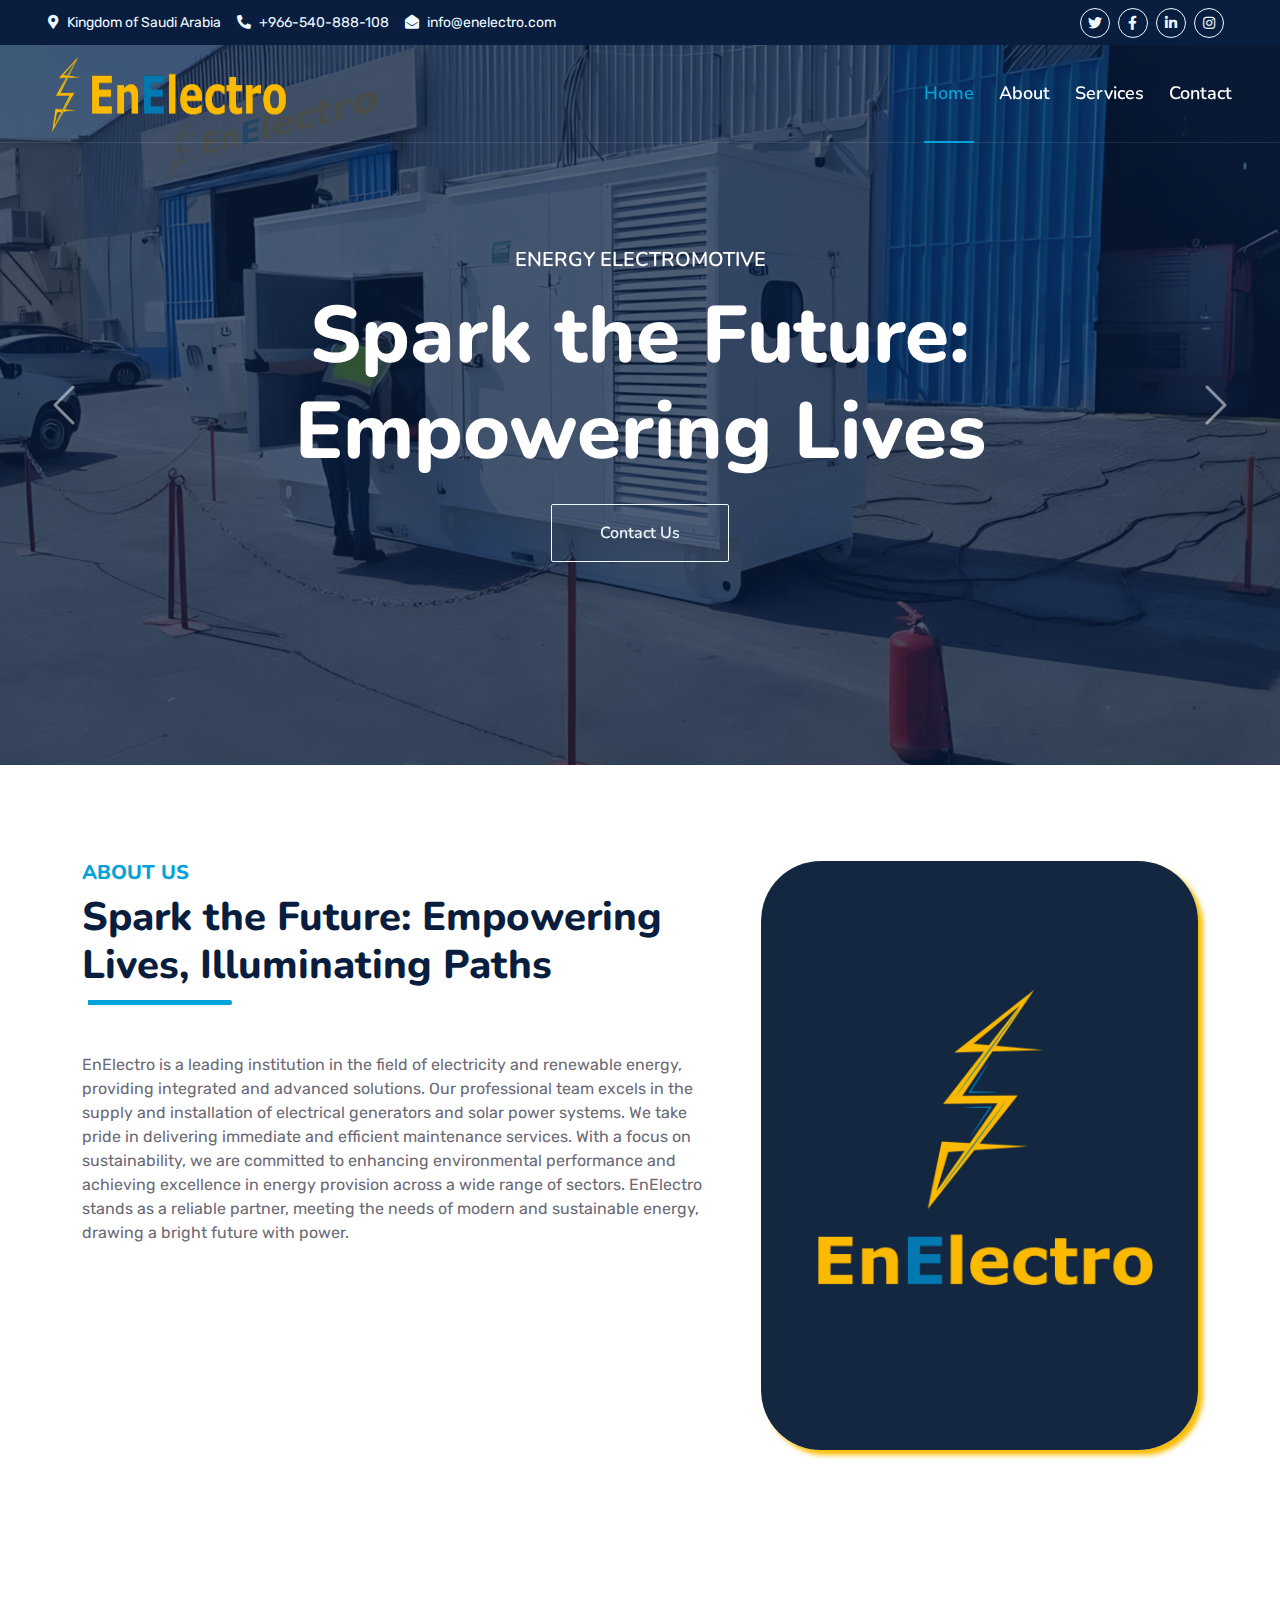
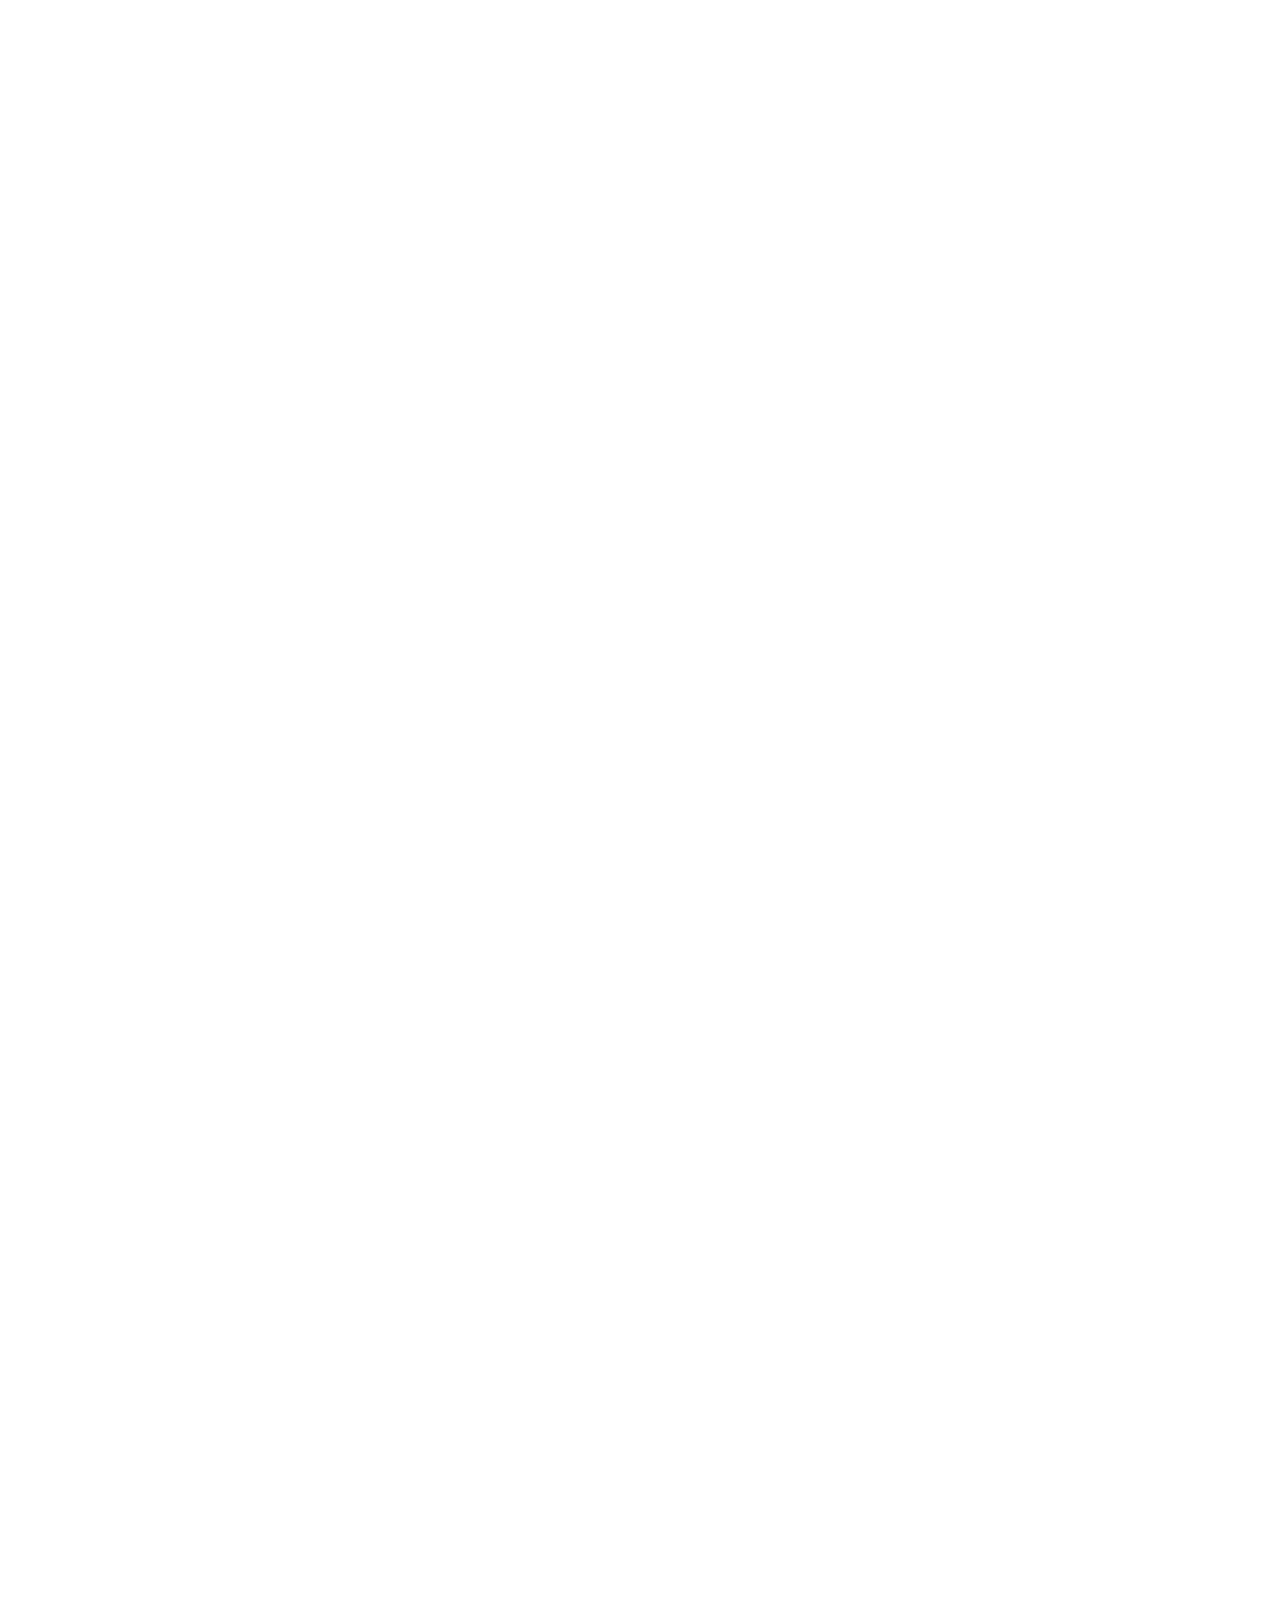
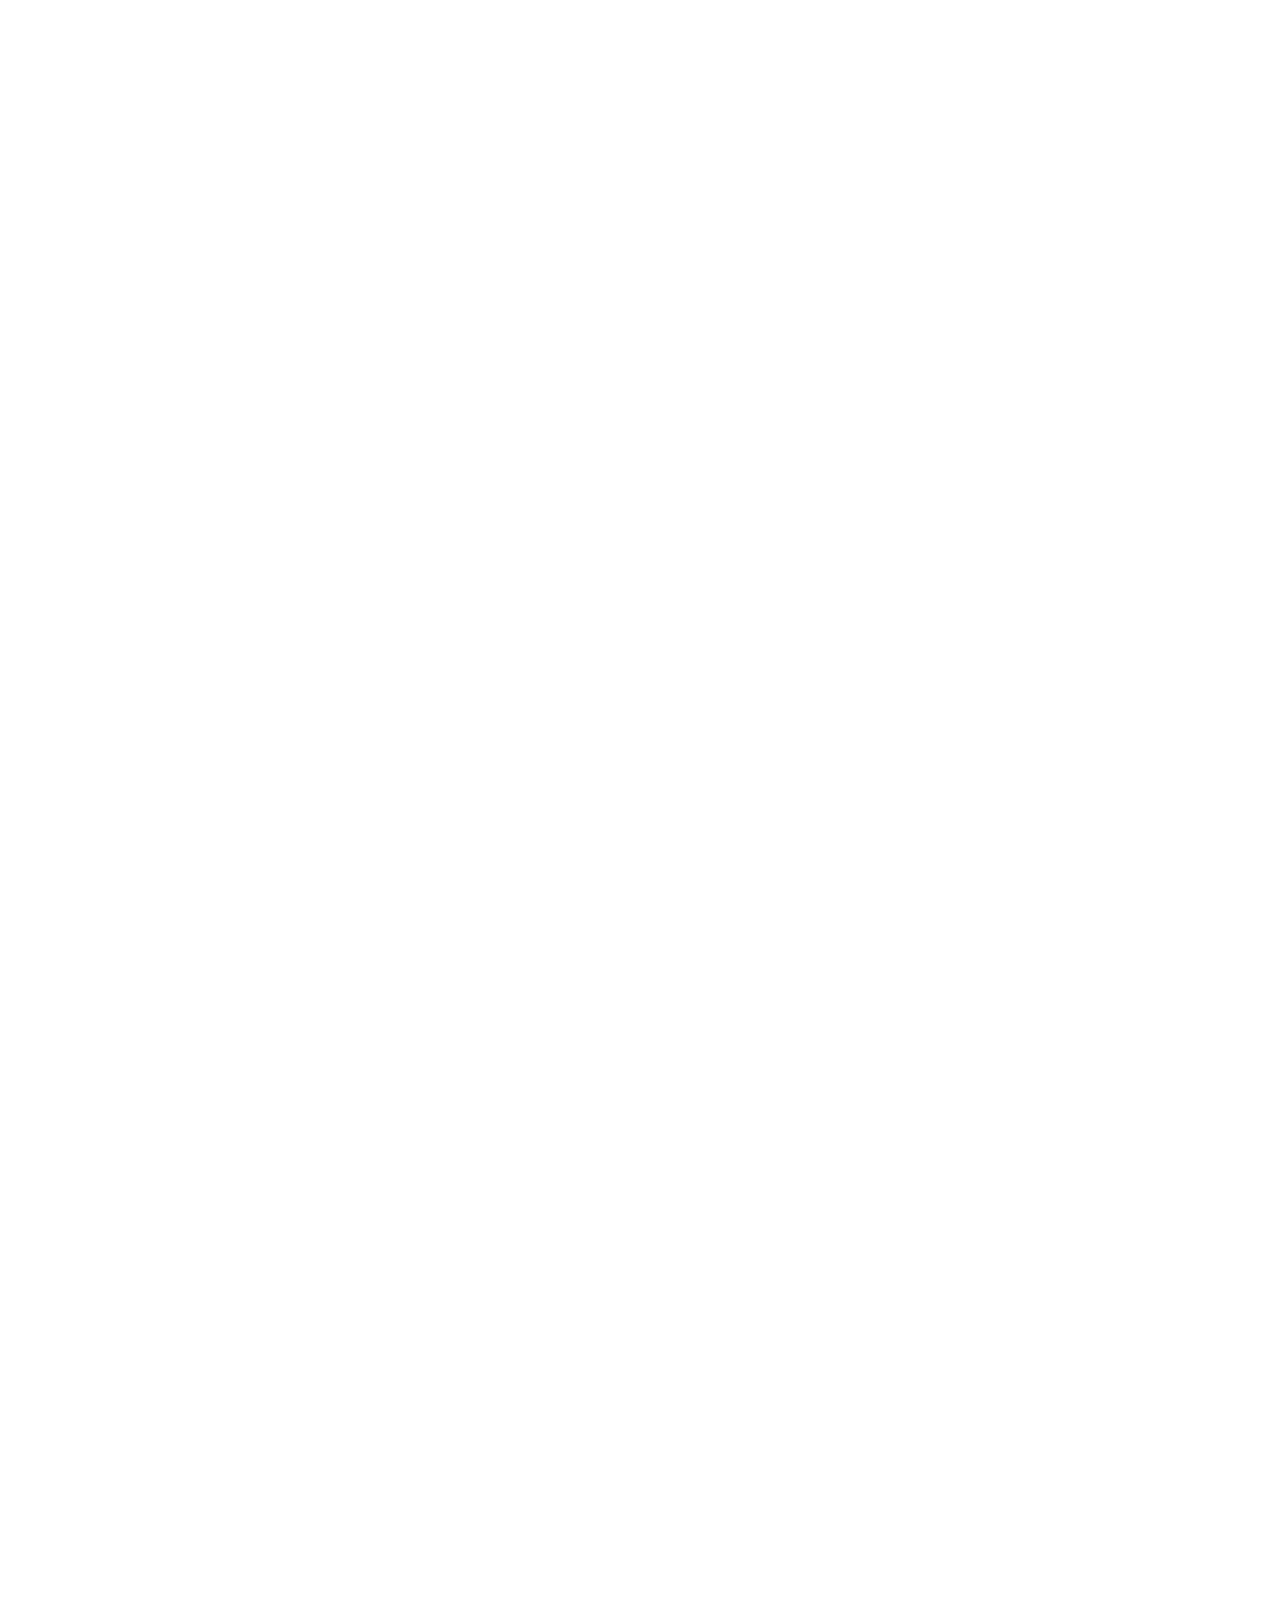
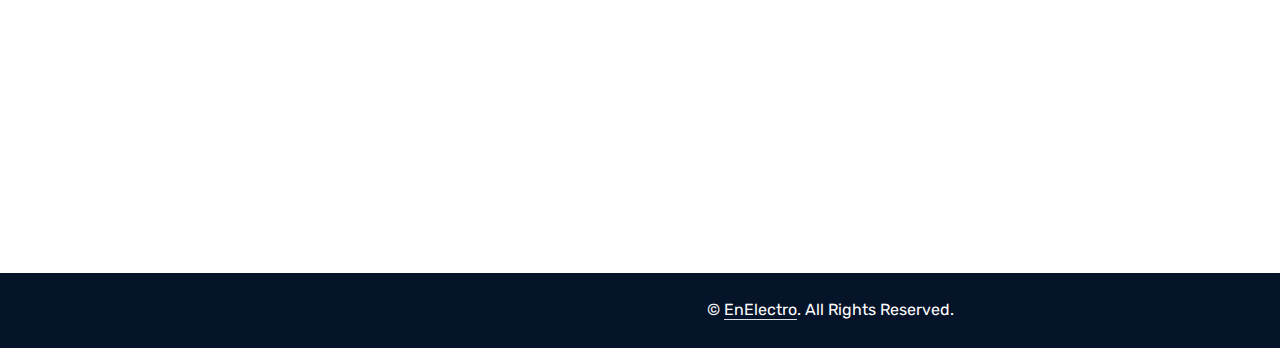
<file: index.html>
<!DOCTYPE html>
<html lang="en">
<head>
    <meta charset="utf-8">
    <title>EnElectro</title>
    <meta content="width=device-width, initial-scale=1.0" name="viewport">

    <!-- Favicon -->
    <link href="img/favicon.ico" rel="icon">

    <!-- Google Web Fonts -->
    <link rel="preconnect" href="https://fonts.googleapis.com">
    <link rel="preconnect" href="https://fonts.gstatic.com" crossorigin>
    <link
        href="https://fonts.googleapis.com/css2?family=Nunito:wght@400;600;700;800&family=Rubik:wght@400;500;600;700&display=swap"
        rel="stylesheet">

    <!-- Icon Font Stylesheet -->
    <link href="https://cdnjs.cloudflare.com/ajax/libs/font-awesome/5.10.0/css/all.min.css" rel="stylesheet">
    <link href="https://cdn.jsdelivr.net/npm/bootstrap-icons@1.4.1/font/bootstrap-icons.css" rel="stylesheet">

    <!-- Libraries Stylesheet -->
    <link href="lib/owlcarousel/assets/owl.carousel.min.css" rel="stylesheet">
    <link href="lib/animate/animate.min.css" rel="stylesheet">

    <!-- Customized Bootstrap Stylesheet -->
    <link href="css/bootstrap.min.css" rel="stylesheet">

    <!--  Stylesheet -->
    <link href="css/style.css" rel="stylesheet">

</head>

<body>
    <!-- Spinner Start -->
    <div id="spinner"
        class="show bg-white position-fixed translate-middle w-100 vh-100 top-50 start-50 d-flex align-items-center justify-content-center">
        <div class="spinner"></div>
    </div>
    <!-- Spinner End -->


    <!-- Topbar Start -->
    <div class="container-fluid bg-dark px-5 d-none d-lg-block">
        <div class="row gx-0">
            <div class="col-lg-8 text-center text-lg-start mb-2 mb-lg-0">
                <div class="d-inline-flex align-items-center" style="height: 45px;">
                    <small class="me-3 text-light"><i class="fa fa-map-marker-alt me-2"></i>Kingdom of Saudi
                        Arabia</small>
                    <small class="me-3 text-light"><i class="fa fa-phone-alt me-2"></i>+966-540-888-108</small>
                    <small class="text-light"><i class="fa fa-envelope-open me-2"></i>info@enelectro.com</small>
                </div>
            </div>
            <div class="col-lg-4 text-center text-lg-end">
                <div class="d-inline-flex align-items-center" style="height: 45px;">
                    <a class="btn btn-sm btn-outline-light btn-sm-square rounded-circle me-2" href="enelectro_sa"><i
                            class="fab fa-twitter fw-normal"></i></a>
                    <a class="btn btn-sm btn-outline-light btn-sm-square rounded-circle me-2" href=""><i
                            class="fab fa-facebook-f fw-normal"></i></a>
                    <a class="btn btn-sm btn-outline-light btn-sm-square rounded-circle me-2" href=""><i
                            class="fab fa-linkedin-in fw-normal"></i></a>
                    <a class="btn btn-sm btn-outline-light btn-sm-square rounded-circle me-2" href="enelectro.sa"><i
                            class="fab fa-instagram fw-normal"></i></a>
                </div>
            </div>
        </div>
    </div>
    <!-- Topbar End -->


    <!-- Navbar & Carousel Start -->
    <div class="container-fluid position-relative p-0">
        <nav class="navbar navbar-expand-lg navbar-dark px-5 py-3 py-lg-0">
            <a href="index.html" class="navbar-brand p-0">
                <img class="m-0" src="img/logo.png" style="width: 240px; height: 80px;">
            </a>
            <button class="navbar-toggler" type="button" data-bs-toggle="collapse" data-bs-target="#navbarCollapse">
                <span class="fa fa-bars"></span>
            </button>
            <div class="collapse navbar-collapse" id="navbarCollapse">
                <div class="navbar-nav ms-auto py-0">
                    <a href="index.html" class="nav-item nav-link active">Home</a>
                    <a href="about.html" class="nav-item nav-link">About</a>
                    <a href="service.html" class="nav-item nav-link">Services</a>
                    <a href="contact.html" class="nav-item nav-link">Contact</a>
                </div>
                <!-- <select id="languages.selector">
                    <option value="en"> <p>English</p></option>
                    <option value="ar"><p>العربية</p></option>
                </select>
 <a href="#" class="btn btn-primary py-2 px-4 ms-3">Translate To Arabic</a>
                 <i class="flag fas fa-flag"></i> -->
            </div>
        </nav>

        <div id="header-carousel" class="carousel slide carousel-fade" data-bs-ride="carousel">
            <div class="carousel-inner">
                <div class="carousel-item active">
                    <img class="w-100" src="img/serv/111.png" alt="Image">
                    <div class="carousel-caption d-flex flex-column align-items-center justify-content-center">
                        <div class="p-3" style="max-width: 900px;">
                            <h5 class="text-white text-uppercase mb-3 animated slideInDown">Energy Electromotive</h5>
                            <h1 class="display-1 text-white mb-md-4 animated zoomIn">Spark the Future: Empowering Lives
                            </h1>
                            <a href="contact.html"
                                class="btn btn-outline-light py-md-3 px-md-5 animated slideInRight">Contact Us</a>
                        </div>
                    </div>
                </div>
                <div class="carousel-item">
                    <img class="w-100" src="img/serv/222.png" alt="Image">
                    <div class="carousel-caption d-flex flex-column align-items-center justify-content-center">
                        <div class="p-3" style="max-width: 900px;">
                            <h5 class="text-white text-uppercase mb-3 animated slideInDown">Energy Electromotive</h5>
                            <h1 class="display-1 text-white mb-md-4 animated zoomIn">Spark the Future: Illuminating
                                Paths</h1>
                            <a href="contact.html"
                                class="btn btn-outline-light py-md-3 px-md-5 animated slideInRight">Contact Us</a>
                        </div>
                    </div>
                </div>

                <div class="carousel-item">
                    <img class="w-100" src="img/serv/3.png" alt="Image">
                    <div class="carousel-caption d-flex flex-column align-items-center justify-content-center">
                        <div class="p-3" style="max-width: 900px;">
                            <h5 class="text-white text-uppercase mb-3 animated slideInDown">Energy Electromotive</h5>
                            <h1 class="display-1 text-white mb-md-4 animated zoomIn">Spark the Future: Illuminating
                                Paths</h1>
                            <a href="contact.html"
                                class="btn btn-outline-light py-md-3 px-md-5 animated slideInRight">Contact Us</a>
                        </div>
                    </div>
                </div>

                <div class="carousel-item">
                    <img class="w-100" src="img/serv/444444.png" alt="Image">
                    <div class="carousel-caption d-flex flex-column align-items-center justify-content-center">
                        <div class="p-3" style="max-width: 900px;">
                            <h5 class="text-white text-uppercase mb-3 animated slideInDown">Energy Electromotive</h5>
                            <h1 class="display-1 text-white mb-md-4 animated zoomIn">Spark the Future: Illuminating
                                Paths</h1>
                            <a href="contact.html"
                                class="btn btn-outline-light py-md-3 px-md-5 animated slideInRight">Contact Us</a>
                        </div>
                    </div>
                </div>

                <div class="carousel-item">
                    <img class="w-100" src="img/serv/5555.png" alt="Image">
                    <div class="carousel-caption d-flex flex-column align-items-center justify-content-center">
                        <div class="p-3" style="max-width: 900px;">
                            <h5 class="text-white text-uppercase mb-3 animated slideInDown">Energy Electromotive</h5>
                            <h1 class="display-1 text-white mb-md-4 animated zoomIn">Spark the Future: Illuminating
                                Paths</h1>
                            <a href="contact.html"
                                class="btn btn-outline-light py-md-3 px-md-5 animated slideInRight">Contact Us</a>
                        </div>
                    </div>
                </div>

                <div class="carousel-item">
                    <img class="w-100" src="img/serv/666.png" alt="Image">
                    <div class="carousel-caption d-flex flex-column align-items-center justify-content-center">
                        <div class="p-3" style="max-width: 900px;">
                            <h5 class="text-white text-uppercase mb-3 animated slideInDown">Energy Electromotive</h5>
                            <h1 class="display-1 text-white mb-md-4 animated zoomIn">Spark the Future: Illuminating
                                Paths</h1>
                            <a href="contact.html"
                                class="btn btn-outline-light py-md-3 px-md-5 animated slideInRight">Contact Us</a>
                        </div>
                    </div>
                </div>
            </div>
            <button class="carousel-control-prev" type="button" data-bs-target="#header-carousel" data-bs-slide="prev">
                <span class="carousel-control-prev-icon" aria-hidden="true"></span>
                <span class="visually-hidden">Previous</span>
            </button>
            <button class="carousel-control-next" type="button" data-bs-target="#header-carousel" data-bs-slide="next">
                <span class="carousel-control-next-icon" aria-hidden="true"></span>
                <span class="visually-hidden">Next</span>
            </button>
        </div>
    </div>
    <!-- Navbar & Carousel End -->




    <!-- About Start -->
    <div class="container-fluid py-5 wow fadeInUp" data-wow-delay="0.1s">
        <div class="container py-5">
            <div class="row g-5">
                <div class="col-lg-7">
                    <div class="section-title position-relative pb-3 mb-5">
                        <h5 class="fw-bold text-primary text-uppercase">About Us</h5>
                        <h1 class="mb-0">Spark the Future: Empowering Lives, Illuminating Paths</h1>
                    </div>
                    <p class="mb-4">EnElectro is a leading institution in the field of electricity and renewable energy,
                        providing integrated and advanced solutions. Our professional team excels in the supply and
                        installation of electrical generators and solar power systems. We take pride in delivering
                        immediate and efficient maintenance services. With a focus on sustainability, we are committed
                        to enhancing environmental performance and achieving excellence in energy provision across a
                        wide range of sectors. EnElectro stands as a reliable partner, meeting the needs of modern and
                        sustainable energy, drawing a bright future with power.</p>
                    <div class="row g-0 mb-3">
                        <div class="col-sm-6 wow zoomIn" data-wow-delay="0.2s">
                            <h5 class="mb-3"><i class="fa fa-check text-primary me-3"></i>Technical Excellence</h5>
                            <h5 class="mb-3"><i class="fa fa-check text-primary me-3"></i>Reliability and Efficiency
                            </h5>
                        </div>
                        <div class="col-sm-6 wow zoomIn" data-wow-delay="0.4s">
                            <h5 class="mb-3"><i class="fa fa-check text-primary me-3"></i>Commitment to Sustainability
                            </h5>
                            <h5 class="mb-3"><i class="fa fa-check text-primary me-3"></i>Customer Focus</h5>
                        </div>
                    </div>
                    <div class="d-flex align-items-center mb-4 wow fadeIn" data-wow-delay="0.6s">
                        <div class="bg-primary d-flex align-items-center justify-content-center rounded"
                            style="width: 60px; height: 60px;">
                            <i class="fa fa-phone-alt text-white"></i>
                        </div>
                        <div class="ps-4">
                            <h5 class="mb-2">Call to ask any question</h5>
                            <h4 class="text-primary mb-0">+966-540-888-108</h4>
                        </div>
                    </div>
                </div>
                <div class="col-lg-5" style="min-height: 500px;">
                    <div class="position-relative h-100">
                        <img class="position-absolute w-100 h-100 wow zoomIn" data-wow-delay="0.9s" src="img/about.jpg"
                            style="object-fit: cover; border-radius: 60px; box-shadow: 5px 5px 5px #fbbd04 ;">
                    </div>
                </div>
            </div>
        </div>
    </div>
    <!-- About End -->


    <!-- Features Start -->
    <div class="container-fluid py-5 wow fadeInUp" data-wow-delay="0.1s">
        <div class="container py-5">
            <div class="section-title text-center position-relative pb-3 mb-5 mx-auto" style="max-width: 600px;">
                <h5 class="fw-bold text-primary text-uppercase">Why Choose Us</h5>
                <h1 class="mb-0">We Are Here to Help You</h1>
            </div>
            <div class="row g-5">
                <div class="col-lg-4">
                    <div class="row g-5">
                        <div class="col-12 wow zoomIn" data-wow-delay="0.2s">
                            <div class="bg-primary rounded d-flex align-items-center justify-content-center mb-3"
                                style="width: 60px; height: 60px;">
                                <i class="bi bi-graph-up " style="font-size: 30px; color: #fbbd04;"></i>
                            </div>
                            <h4 style="color: #061429;">Technical Excellence</h4>
                            <p class="mb-0">We provide advanced electrical generators and solar power systems,
                                demonstrating our commitment to technological advancement and ensuring the delivery of
                                optimal solutions.</p>
                        </div>
                        <div class="col-12 wow zoomIn" data-wow-delay="0.6s">
                            <div class="bg-primary rounded d-flex align-items-center justify-content-center mb-3"
                                style="width: 60px; height: 60px;">
                                <i class="fa fa-award " style="font-size: 30px; color: #fbbd04;"></i>
                            </div>
                            <h4 style="color: #061429;">Reliability and Efficiency</h4>
                            <p class="mb-0">Our electrical generators are characterized by reliability and efficiency,
                                ensuring the continuous provision of energy and meeting the needs of our customers.</p>
                        </div>
                        <div class="col-12 wow zoomIn" data-wow-delay="0.6s">
                            <div class="bg-primary rounded d-flex align-items-center justify-content-center mb-3"
                                style="width: 60px; height: 60px;">
                                <i class="bi bi-grid-3x3-gap-fill " style="font-size: 30px; color: #fbbd04;"></i>
                            </div>
                            <h4 style="color: #061429;">Expertise in Multiple Fields</h4>
                            <p class="mb-0">We offer integrated services, including the supply and installation of
                                generators, solar power systems, and control panels, making us a reliable partner to
                                meet diverse needs.</p>
                        </div>
                    </div>
                </div>
                <div class="col-lg-4  wow zoomIn" data-wow-delay="0.9s" style="min-height: 350px;">
                    <div class="position-relative h-100">
                        <img class="position-absolute w-100 h-100 wow zoomIn" data-wow-delay="0.1s"
                            src="img/feature.jpg" style="object-fit: cover; border-radius: 40px; box-shadow: 3px 3px 3px #fce15b;">
                    </div>
                </div>
                <div class="col-lg-4">
                    <div class="row g-5">
                        <div class="col-12 wow zoomIn" data-wow-delay="0.4s">
                            <div class="bg-primary rounded d-flex align-items-center justify-content-center mb-3"
                                style="width: 60px; height: 60px;">
                                <i class="bi bi-sort-up" style="font-size: 30px; color: #fbbd04;"></i>
                            </div>
                            <h4 style="color: #061429;">Commitment to Sustainability</h4>
                            <p class="mb-0">We are committed to providing systems that rely on renewable energy sources,
                                promoting our environmental vision and contributing to environmental sustainability.</p>
                        </div>
                        <div class="col-12 wow zoomIn" data-wow-delay="0.8s">
                            <div class="bg-primary rounded d-flex align-items-center justify-content-center mb-3"
                                style="width: 60px; height: 60px;">
                                <i class="fa fa-users-cog " style="font-size: 30px; color: #fbbd04;"></i>
                            </div>
                            <h4 style="color: #061429;">Outstanding Maintenance Services</h4>
                            <p class="mb-0">We offer immediate and effective maintenance services, ensuring the
                                continuity of systems and achieving maximum efficiency.</p>
                        </div>
                        <div class="col-12 wow zoomIn" data-wow-delay="0.8s">
                            <div class="bg-primary rounded d-flex align-items-center justify-content-center mb-3"
                                style="width: 60px; height: 60px;">
                                <i class="bi bi-person-check-fill " style="font-size: 30px; color: #fbbd04;"></i>
                            </div>
                            <h4 style="color: #061429;">Customer Focus</h4>
                            <p class="mb-0">Customer satisfaction is at the core of our priorities, and we strive to
                                provide a comfortable and satisfactory customer experience for every client.</p>
                        </div>
                    </div>

                </div>
            </div>
        </div>
    </div>
    <!-- Features Start -->


    <!-- Service Start -->
    <div class="container-fluid py-5 wow fadeInUp" data-wow-delay="0.1s">
        <div class="container py-5">
            <div class="section-title text-center position-relative pb-3 mb-5 mx-auto" style="max-width: 600px;">
                <h5 class="fw-bold text-primary text-uppercase">Our Services</h5>
            </div>
            <div class="row g-5">
                <div class="col-lg-4 col-md-6 wow zoomIn" data-wow-delay="0.3s">
                    <div
                        class="service-item bg-light rounded d-flex flex-column align-items-center justify-content-center text-center">
                        <div class="service-icon">
                            <i class="bi bi-lightning-charge-fill" style="color: #fbbd04; font-size: 30px;"></i>
                        </div>
                        <h4 class="mb-3">Supply and Installation of Electrical Generators</h4>
                        <a class="btn btn-lg btn-primary rounded" href="service.html">
                            <i class="bi bi-arrow-right"></i>
                        </a>
                    </div>
                </div>
                <div class="col-lg-4 col-md-6 wow zoomIn" data-wow-delay="0.6s">
                    <div
                        class="service-item bg-light rounded d-flex flex-column align-items-center justify-content-center text-center">
                        <div class="service-icon">
                            <i class="bi bi-brightness-high-fill" style="color: #fbbd04; font-size: 30px;"></i>
                        </div>
                        <h4 class="mb-3">Supply and Installation of Solar Power Systems</h4>
                        <a class="btn btn-lg btn-primary rounded" href="service.html">
                            <i class="bi bi-arrow-right"></i>
                        </a>
                    </div>
                </div>
                <div class="col-lg-4 col-md-6 wow zoomIn" data-wow-delay="0.9s">
                    <div
                        class="service-item bg-light rounded d-flex flex-column align-items-center justify-content-center text-center">
                        <div class="service-icon">
                            <i class="bi bi-ui-radios-grid" style="color: #fbbd04; font-size: 30px;"></i>
                        </div>
                        <h4 class="mb-3">Electrical Control Panels</h4>
                        <a class="btn btn-lg btn-primary rounded" href="service.html">
                            <i class="bi bi-arrow-right"></i>
                        </a>
                    </div>
                </div>
                <div class="col-lg-4 col-md-6 wow zoomIn" data-wow-delay="0.3s">
                    <div
                        class="service-item bg-light rounded d-flex flex-column align-items-center justify-content-center text-center">
                        <div class="service-icon" >
                            <i class="bi bi-tools" style="color: #fbbd04; font-size: 30px;"></i>
                        </div>
                        <h4 class="mb-3">Maintenance of Electrical and Solar Power Systems</h4>
                        <a class="btn btn-lg btn-primary rounded" href="">
                            <i class="bi bi-arrow-right"></i>
                        </a>
                    </div>
                </div>
                <div class="col-lg-4 col-md-6 wow zoomIn" data-wow-delay="0.6s">
                    <div
                        class="service-item bg-light rounded d-flex flex-column align-items-center justify-content-center text-center">
                        <div class="service-icon" >
                            <i class="bi bi-building " style="color: #fbbd04; font-size: 30px;"></i>
                        </div>
                        <h4 class="mb-3">Renewal and Maintenance of Electrical Infrastructure</h4>
                        <a class="btn btn-lg btn-primary rounded" href="service.html">
                            <i class="bi bi-arrow-right"></i>
                        </a>
                    </div>
                </div>
                <div class="col-lg-4 col-md-6 wow zoomIn" data-wow-delay="0.6s">
                    <div
                        class="service-item bg-light rounded d-flex flex-column align-items-center justify-content-center text-center">
                        <div class="service-icon" >
                            <i class="bi bi-sun " style="color: #fbbd04; font-size: 30px;"></i>
                        </div>
                        <h4 class="mb-3">Solar-Powered Lighting Technology</h4>
                        <a class="btn btn-lg btn-primary rounded" href="service.html">
                            <i class="bi bi-arrow-right"></i>
                        </a>
                    </div>
                </div>
            </div>
        </div>
    </div>
    <!-- Service End -->



<!-- contact start-->
    <div class="container-fluid py-5 wow fadeInUp" data-wow-delay="0.1s">
        <div class="container py-5">
            <div class="row g-5">
                <div class="col-lg-7">
                    <div class="section-title position-relative pb-3 mb-5">
                        <h1 class="mb-0">Need A service? Please Feel Free to Contact Us</h1>
                    </div>
                    <div class="row gx-3">
                        <div class="col-sm-6 wow zoomIn" data-wow-delay="0.2s">
                            <h5 class="mb-4"><i class="fa fa-reply text-primary me-3"></i>Reply within 24 hours</h5>
                        </div>
                        <div class="col-sm-6 wow zoomIn" data-wow-delay="0.4s">
                            <h5 class="mb-4"><i class="fa fa-phone-alt text-primary me-3"></i>24 hrs telephone support
                            </h5>
                        </div>
                    </div>
                    <p class="mb-4">Casting a glow of innovation and sustainability, our institution lights the way,
                        sketching a brilliant future with electricity and clean energy. We are here to provide an
                        endless wellspring of energy under every circumstance and in every era.</p>
                    <div class="d-flex align-items-center mt-2 wow zoomIn" data-wow-delay="0.6s">
                        <div class="bg-primary d-flex align-items-center justify-content-center rounded"
                            style="width: 60px; height: 60px;">
                            <i class="fa fa-phone-alt text-white"></i>
                        </div>
                        <div class="ps-4">
                            <h5 class="mb-2">Call to ask any question</h5>
                            <h4 class="text-primary mb-0">+966-540-888-108</h4>
                        </div>
                    </div>
                </div>
                <div class="col-lg-5">
                    <div class="bg-primary rounded h-100 d-flex align-items-center p-5 wow zoomIn"
                        data-wow-delay="0.9s">
                        <form>
                            <div class="row g-3">
                                <div class="col-xl-12">
                                    <input type="text" class="form-control bg-light border-0" placeholder="Your Name"
                                        style="height: 55px;">
                                </div>
                                <div class="col-12">
                                    <input type="email" class="form-control bg-light border-0" placeholder="Your Email"
                                        style="height: 55px;">
                                </div>
                                <div class="col-12">
                                    <input type="tel" class="form-control bg-light border-0"
                                        placeholder="Your Number" style="height: 55px;">
                                </div>
                                <div class="col-12">
                                    <select class="form-select bg-light border-0" style="height: 55px;">
                                        <option selected>Select A Service</option>
                                        <option value="1">Solar Power Systems</option>
                                        <option value="2">Electrical Generators</option>
                                    </select>
                                </div>
                                <div class="col-12">
                                    <textarea class="form-control bg-light border-0" rows="3"
                                        placeholder="Message"></textarea>
                                </div>
                                <div class="col-12">
                                    <button class="btn btn-dark w-100 py-3" type="submit" style="color: #fbbd04;">Send</button>
                                </div>
                            </div>
                        </form>
                    </div>
                </div>
            </div>
        </div>
    </div>
    <!-- contact end -->


    <!-- Vendor Start -->
    <div class="container-fluid py-5 wow fadeInUp" data-wow-delay="0.1s">
        <div class="container py-5 mb-5">
            <div class="bg-white">
                <div class="owl-carousel vendor-carousel">
                    <img src="img/vendor-1.jpg" alt="">
                    <img src="img/vendor-2.jpg" alt="">
                    <img src="img/vendor-3.jpg" alt="">
                    <img src="img/vendor-4.jpg" alt="">
                    <img src="img/vendor-5.jpg" alt="">
                    <img src="img/vendor-6.jpg" alt="">
                    <img src="img/vendor-7.jpg" alt="">
                </div>
            </div>
        </div>
    </div>
    <!-- Vendor End -->


    <!-- Footer Start -->
    <div class="container-fluid bg-dark text-light mt-5 wow fadeInUp" data-wow-delay="0.1s">
        <div class="container">
            <div class="row gx-5">
                <div class="col-lg-4 col-md-6 footer-about">
                    <div
                        class="d-flex flex-column align-items-center justify-content-center text-center h-100 bg-primary p-4">
                        <a href="index.html" class="navbar-brand">
                            <img class="m-0" src="img/logo.png" style="width: 240px; height: 80px;">

                        </a>
                        <p class="mt-3 mb-4">Casting a glow of innovation and sustainability, our institution lights the
                            way, sketching a brilliant future with electricity and clean energy. We are here to provide
                            an endless wellspring of energy under every circumstance and in every era.</p>

                    </div>
                </div>
                <div class="col-lg-8 col-md-6">
                    <div class="row gx-5">
                        <div class="col-lg-4 col-md-12 pt-5 mb-5">
                            <div class="section-title section-title-sm position-relative pb-3 mb-4">
                                <h3 class="text-light mb-0">Get In Touch</h3>
                            </div>
                            <div class="d-flex mb-2">
                                <i class="bi bi-geo-alt text-primary me-2"></i>
                                <p class="mb-0">Kingdom of Saudi Arabia</p>
                            </div>
                            <div class="d-flex mb-2">
                                <i class="bi bi-envelope-open text-primary me-2"></i>
                                <p class="mb-0">info@enelectro.com</p>
                            </div>
                            <div class="d-flex mb-2">
                                <i class="bi bi-telephone text-primary me-2"></i>
                                <p class="mb-0">+966-540-888-108</p>
                            </div>
                            <div class="d-flex mt-4">
                                <a class="btn btn-primary btn-square me-2" href="#"><i
                                        class="fab fa-twitter fw-normal"></i></a>
                                <a class="btn btn-primary btn-square me-2" href="#"><i
                                        class="fab fa-facebook-f fw-normal"></i></a>
                                <a class="btn btn-primary btn-square me-2" href="#"><i
                                        class="fab fa-linkedin-in fw-normal"></i></a>
                                <a class="btn btn-primary btn-square" href="#"><i
                                        class="fab fa-instagram fw-normal"></i></a>
                            </div>
                        </div>
                        <div class="col-lg-4 col-md-12 pt-0 pt-lg-5 mb-5">
                            <div class="section-title section-title-sm position-relative pb-3 mb-4">
                                <h3 class="text-light mb-0">Quick Links</h3>
                            </div>
                            <div class="link-animated d-flex flex-column justify-content-start">
                                <a class="text-light mb-2" href="index.html"><i
                                        class="bi bi-arrow-right text-primary me-2"></i>Home</a>
                                <a class="text-light mb-2" href="about.html"><i
                                        class="bi bi-arrow-right text-primary me-2"></i>About Us</a>
                                <a class="text-light mb-2" href="service.html"><i
                                        class="bi bi-arrow-right text-primary me-2"></i>Our Services</a>
                                <a class="text-light" href="contact.html"><i
                                        class="bi bi-arrow-right text-primary me-2"></i>Contact Us</a>
                            </div>
                        </div>
                        <div class="col-lg-4 col-md-12 pt-0 pt-lg-5 mb-5">
                            <div class="section-title section-title-sm position-relative pb-3 mb-4">
                                <h3 class="text-light mb-0">About</h3>
                            </div>
                            <div class="link-animated d-flex flex-column justify-content-start">
                                
                                <a class="text-light mb-2" ><i
                                        class="bi bi-arrow-right text-primary me-2"></i>Consultancy Services</a>
                                <a class="text-light mb-2" ><i
                                        class="bi bi-arrow-right text-primary me-2"></i>Design and Implementation of Control Panels</a>
                                <a class="text-light mb-2" ><i
                                        class="bi bi-arrow-right text-primary me-2"></i>Maintenance and Operation Services</a>
                                <a class="text-light" ><i
                                        class="bi bi-arrow-right text-primary me-2"></i>Training and Education Programs</a>
                            </div>
                        </div>
                    </div>
                </div>
            </div>
        </div>
    </div>
    <div class="container-fluid text-white" style="background: #061429;">
        <div class="container text-center">
            <div class="row justify-content-end">
                <div class="col-lg-8 col-md-6">
                    <div class="d-flex align-items-center justify-content-center" style="height: 75px;">
                        <p class="mb-0">&copy; <a class="text-white border-bottom" href="about.html">EnElectro</a>. All Rights
                            Reserved.
                    </div>
                </div>
            </div>
        </div>
    </div>
    <!-- Footer End -->


    <!-- Back to Top -->
    <a href="#" class="btn btn-lg btn-primary btn-lg-square rounded back-to-top"><i class="bi bi-arrow-up"></i></a>


    <!-- JavaScript Libraries -->
    <script src="https://code.jquery.com/jquery-3.4.1.min.js"></script>
    <script src="https://cdn.jsdelivr.net/npm/bootstrap@5.0.0/dist/js/bootstrap.bundle.min.js"></script>
    <script src="lib/wow/wow.min.js"></script>
    <script src="lib/easing/easing.min.js"></script>
    <script src="lib/waypoints/waypoints.min.js"></script>
    <script src="lib/counterup/counterup.min.js"></script>
    <script src="lib/owlcarousel/owl.carousel.min.js"></script>

    <!-- Javascript -->
    <script src="js/main.js"></script>
</body>

</html>
</file>
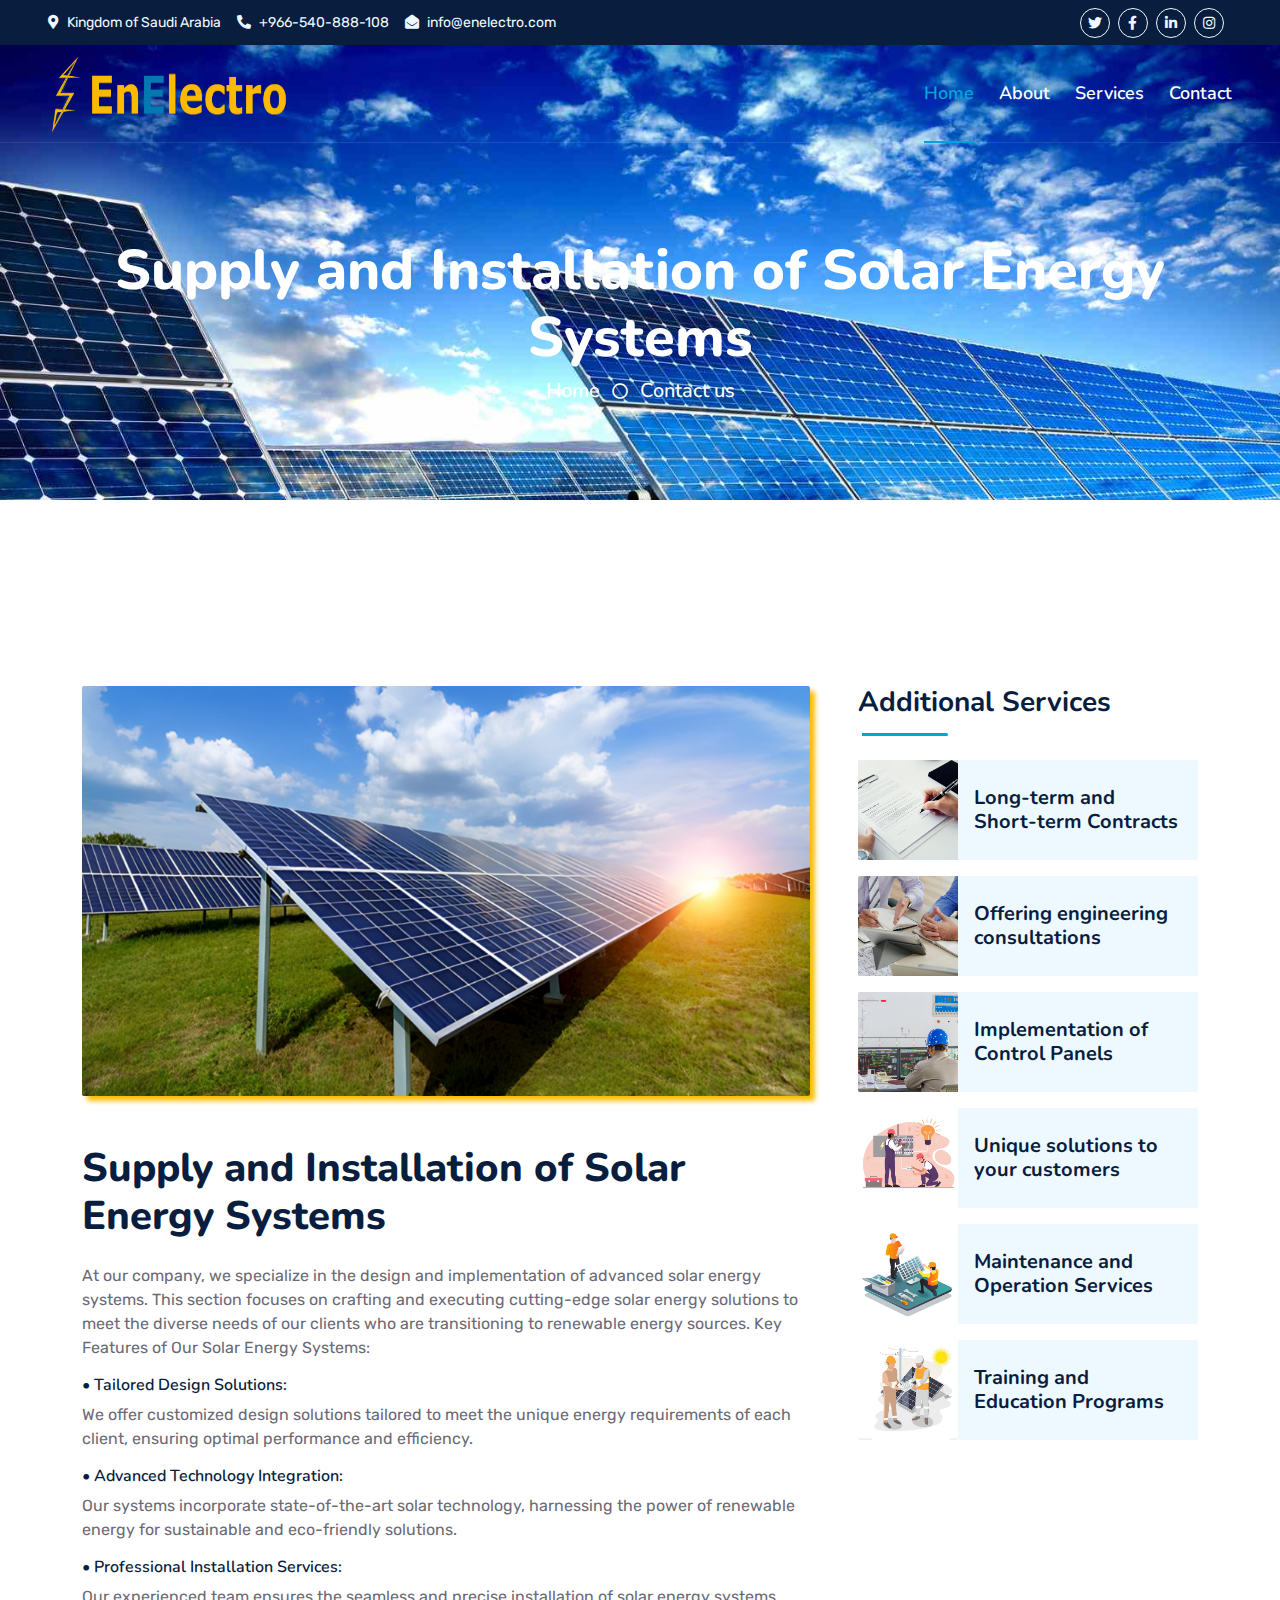
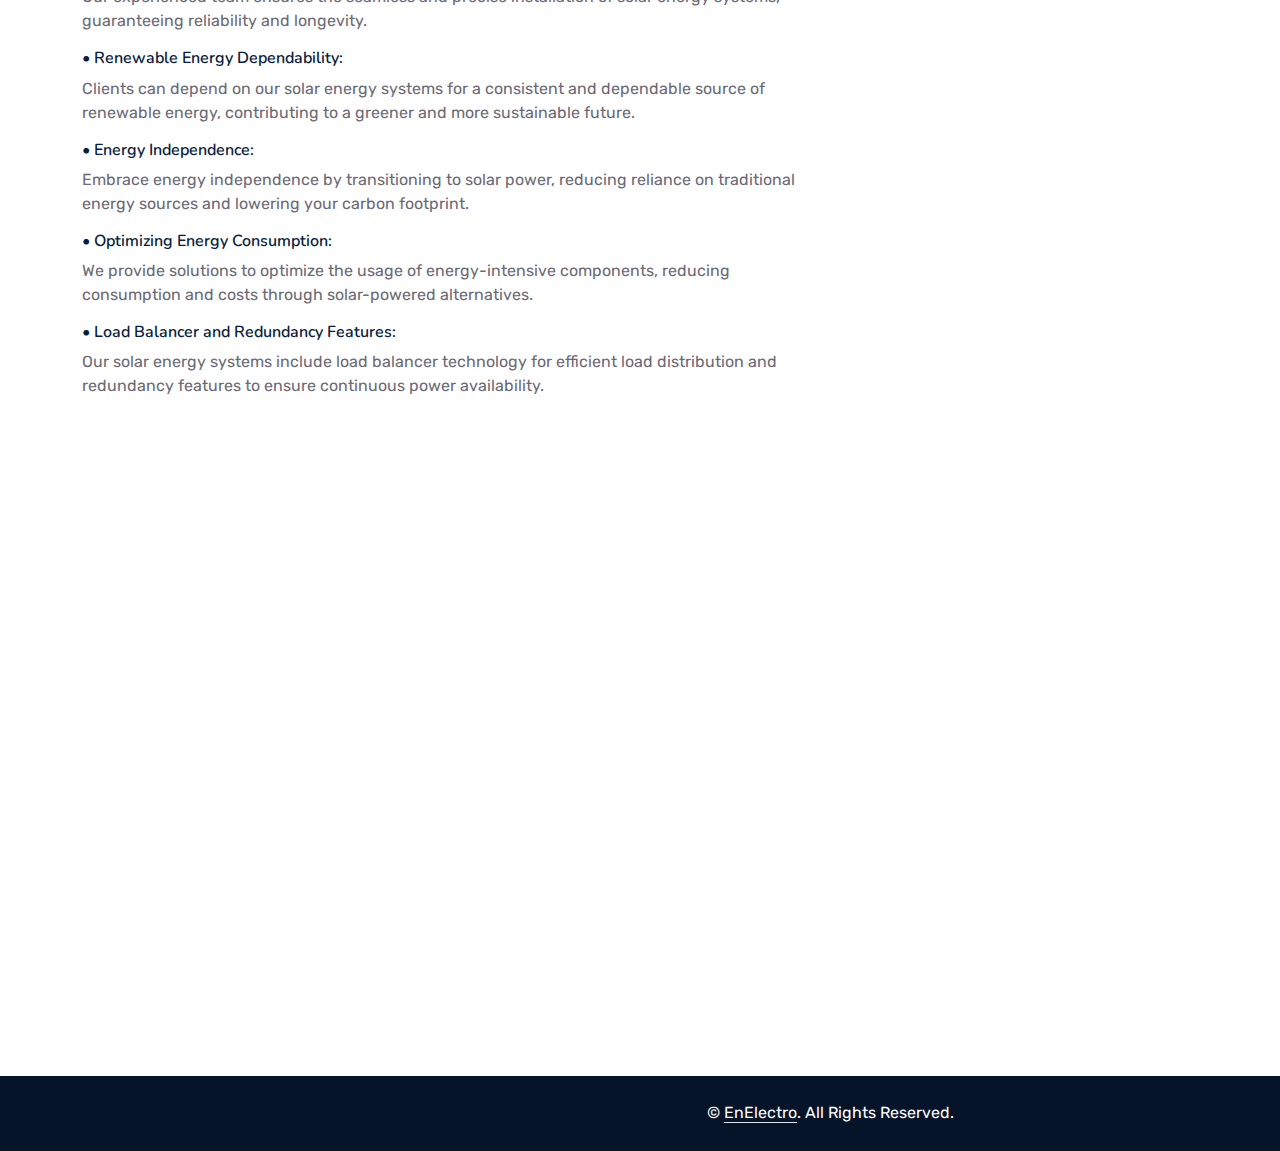
<file: 2.html>
<!DOCTYPE html>
<html lang="en">

<head>
    <meta charset="utf-8">
    <title>Supply and Installation of Solar Energy Systems
    </title>
    <meta content="width=device-width, initial-scale=1.0" name="viewport">
    <meta content="services" name="keywords">
    <meta content="services" name="description">

    <!-- Favicon -->
    <link href="img/favicon.ico" rel="icon">

    <!-- Google Web Fonts -->
    <link rel="preconnect" href="https://fonts.googleapis.com">
    <link rel="preconnect" href="https://fonts.gstatic.com" crossorigin>
    <link href="https://fonts.googleapis.com/css2?family=Nunito:wght@400;600;700;800&family=Rubik:wght@400;500;600;700&display=swap" rel="stylesheet">

    <!-- Icon Font Stylesheet -->
    <link href="https://cdnjs.cloudflare.com/ajax/libs/font-awesome/5.10.0/css/all.min.css" rel="stylesheet">
    <link href="https://cdn.jsdelivr.net/npm/bootstrap-icons@1.4.1/font/bootstrap-icons.css" rel="stylesheet">

    <!-- Libraries Stylesheet -->
    <link href="lib/owlcarousel/assets/owl.carousel.min.css" rel="stylesheet">
    <link href="lib/animate/animate.min.css" rel="stylesheet">

    <!-- Customized Bootstrap Stylesheet -->
    <link href="css/bootstrap.min.css" rel="stylesheet">

    <!--  Stylesheet -->
    <link href="css/style.css" rel="stylesheet">
</head>

<body>
    <!-- Spinner Start -->
    <div id="spinner" class="show bg-white position-fixed translate-middle w-100 vh-100 top-50 start-50 d-flex align-items-center justify-content-center">
        <div class="spinner"></div>
    </div>
    <!-- Spinner End -->


    <!-- Topbar Start -->
    <div class="container-fluid bg-dark px-5 d-none d-lg-block">
        <div class="row gx-0">
            <div class="col-lg-8 text-center text-lg-start mb-2 mb-lg-0">
                <div class="d-inline-flex align-items-center" style="height: 45px;">
                    <small class="me-3 text-light"><i class="fa fa-map-marker-alt me-2"></i>Kingdom of Saudi
                        Arabia</small>
                    <small class="me-3 text-light"><i class="fa fa-phone-alt me-2"></i>+966-540-888-108</small>
                    <small class="text-light"><i class="fa fa-envelope-open me-2"></i>info@enelectro.com</small>
                </div>
            </div>
            <div class="col-lg-4 text-center text-lg-end">
                <div class="d-inline-flex align-items-center" style="height: 45px;">
                    <a class="btn btn-sm btn-outline-light btn-sm-square rounded-circle me-2" href="enelectro_sa"><i
                            class="fab fa-twitter fw-normal"></i></a>
                    <a class="btn btn-sm btn-outline-light btn-sm-square rounded-circle me-2" href=""><i
                            class="fab fa-facebook-f fw-normal"></i></a>
                    <a class="btn btn-sm btn-outline-light btn-sm-square rounded-circle me-2" href=""><i
                            class="fab fa-linkedin-in fw-normal"></i></a>
                    <a class="btn btn-sm btn-outline-light btn-sm-square rounded-circle me-2" href="enelectro.sa"><i
                            class="fab fa-instagram fw-normal"></i></a>
                </div>
            </div>
        </div>
    </div>
    <!-- Topbar End -->


    <!-- Navbar Start -->
    <div class="container-fluid position-relative p-0">
        <nav class="navbar navbar-expand-lg navbar-dark px-5 py-3 py-lg-0">
            <a href="index.html" class="navbar-brand p-0">
                <img class="m-0" src="img/logo.png" style="width: 240px; height: 80px;">
            </a>
            <button class="navbar-toggler" type="button" data-bs-toggle="collapse" data-bs-target="#navbarCollapse">
                <span class="fa fa-bars"></span>
            </button>
            <div class="collapse navbar-collapse" id="navbarCollapse">
                <div class="navbar-nav ms-auto py-0">
                    <a href="index.html" class="nav-item nav-link active">Home</a>
                    <a href="about.html" class="nav-item nav-link">About</a>
                    <a href="service.html" class="nav-item nav-link">Services</a>
                    <a href="contact.html" class="nav-item nav-link">Contact</a>
                </div>
<!-- <a href="#" class="btn btn-primary py-2 px-4 ms-3">Translate To Arabic</a> -->
                <!-- <i class="flag fas fa-flag"></i> -->
            </div>
        </nav>

        <div class="container-fluid bg-primary py-5 bg-header" style="margin-bottom: 90px; background-image: url(img/serv/2.jpg);">
            <div class="row py-5">
                <div class="col-12 pt-lg-5 mt-lg-5 text-center">
                    <h1 class="display-4 text-white animated zoomIn">Supply and Installation of Solar Energy Systems</h1>
                    <a href="index.html" class="h5 text-white">Home</a>
                    <i class="far fa-circle text-white px-2"></i>
                    <a href="contact.html" class="h5 text-white">Contact us</a>
                </div>
            </div>
        </div>
    </div>
    <!-- Navbar End -->



    <!-- service Start -->
    <div class="container-fluid py-5 wow fadeInUp" data-wow-delay="0.1s">
        <div class="container py-5">
            <div class="row g-5">
                <div class="col-lg-8">
                    <!-- service Detail Start -->
                    <div class="mb-5">
                        <img class="img-fluid w-100 rounded mb-5" src="img/serv/2222.png" style="object-fit: cover; border-radius: 60px; box-shadow: 5px 5px 5px #fbbd04 ;">
                        <h1 class="mb-4">Supply and Installation of Solar Energy Systems</h1>
                        <p>At our company, we specialize in the design and implementation of advanced solar energy systems. This section focuses on crafting and executing cutting-edge solar energy solutions to meet the diverse needs of our clients who are transitioning to renewable energy sources.
                                   Key Features of Our Solar Energy Systems:
                             </p>
                          <h6>  • Tailored Design Solutions: </h6>
                         <p> We offer customized design solutions tailored to meet the unique energy requirements of each client, ensuring optimal performance and efficiency. </p>
                            <h6> •	Advanced Technology Integration: </h6>
                            <p> Our systems incorporate state-of-the-art solar technology, harnessing the power of renewable energy for sustainable and eco-friendly solutions.</p>
                            <h6>  •	Professional Installation Services: </h6>
                            <p> Our experienced team ensures the seamless and precise installation of solar energy systems, guaranteeing reliability and longevity.</p>
                            <h6>  •	Renewable Energy Dependability: </h6>
                            <p>  Clients can depend on our solar energy systems for a consistent and dependable source of renewable energy, contributing to a greener and more sustainable future.</p>
                            <h6>  •	Energy Independence: </h6>
                            <p>  Embrace energy independence by transitioning to solar power, reducing reliance on traditional energy sources and lowering your carbon footprint.</p> 
                            <h6>  •	Optimizing Energy Consumption:</h6>
                            <p> We provide solutions to optimize the usage of energy-intensive components, reducing consumption and costs through solar-powered alternatives.</p> 
                            <h6>  •	Load Balancer and Redundancy Features: </h6>
                            <p>  Our solar energy systems include load balancer technology for efficient load distribution and redundancy features to ensure continuous power availability.</p> 
                           
                    </div>
                    <!-- service Detail End -->
    
                
                </div>
    
                <!-- Sidebar Start -->
                <div class="col-lg-4">
    
                   
    
                    <!-- add services Start -->
                    <div class="mb-5 wow slideInUp" data-wow-delay="0.1s">
                        <div class="section-title section-title-sm position-relative pb-3 mb-4">
                            <h3 class="mb-0">Additional Services</h3>
                        </div>
                        <div class="d-flex rounded overflow-hidden mb-3">
                            <img class="img-fluid" src="img/add/1.png" style="width: 100px; height: 100px; object-fit: cover;" alt="">
                            <a href="" class="h5 fw-semi-bold d-flex align-items-center bg-light px-3 mb-0">Long-term and Short-term Contracts
                            </a>
                        </div>
                        <div class="d-flex rounded overflow-hidden mb-3">
                            <img class="img-fluid" src="img/add/2.png" style="width: 100px; height: 100px; object-fit: cover;" alt="">
                            <a href="" class="h5 fw-semi-bold d-flex align-items-center bg-light px-3 mb-0">Offering engineering consultations 
                            </a>
                        </div>
                        <div class="d-flex rounded overflow-hidden mb-3">
                            <img class="img-fluid" src="img/add/33.png" style="width: 100px; height: 100px; object-fit: cover;" alt="">
                            <a href="" class="h5 fw-semi-bold d-flex align-items-center bg-light px-3 mb-0">Implementation of Control Panels
                            </a>
                        </div>
                        <div class="d-flex rounded overflow-hidden mb-3">
                            <img class="img-fluid" src="img/add/4.png" style="width: 100px; height: 100px; object-fit: cover;" alt="">
                            <a href="" class="h5 fw-semi-bold d-flex align-items-center bg-light px-3 mb-0">Unique solutions to your customers
                            </a>
                        </div>
                        <div class="d-flex rounded overflow-hidden mb-3">
                            <img class="img-fluid" src="img/add/5.png" style="width: 100px; height: 100px; object-fit: cover;" alt="">
                            <a href="" class="h5 fw-semi-bold d-flex align-items-center bg-light px-3 mb-0">Maintenance and Operation Services
                            </a>
                        </div>
                        <div class="d-flex rounded overflow-hidden mb-3">
                            <img class="img-fluid" src="img/add/66.png" style="width: 100px; height: 100px; object-fit: cover;" alt="">
                            <a href="" class="h5 fw-semi-bold d-flex align-items-center bg-light px-3 mb-0">Training and Education Programs
                            </a>
                        </div>
                    </div>
                    <!-- add services End -->
    
                    <!-- Image Start -->
                    <div class="mb-5 wow slideInUp" data-wow-delay="0.1s">
                        <img src="img/serv/22.png" alt="" class="img-fluid" style="object-fit: cover; border-radius: 60px; box-shadow: 5px 5px 5px #fbbd04 ;">
                    </div>
                    <div class="mb-5 wow slideInUp" data-wow-delay="0.1s">
                        <img src="img/serv/222.png" alt="" class="img-fluid" style="object-fit: cover; border-radius: 60px; box-shadow: 5px 5px 5px #fbbd04 ;">
                    </div>
                    <!-- Image End -->
    
                    
                </div>
                <!-- Sidebar End -->
            </div>
        </div>
    </div>
    <!-- service End -->


    <!-- Vendor Start -->
    <div class="container-fluid wow fadeInUp" data-wow-delay="0.1s">
        <div class="container mb-5">
            <div class="bg-white">
                <div class="owl-carousel vendor-carousel">
                    <img src="img/vendor-1.jpg" alt="">
                    <img src="img/vendor-2.jpg" alt="">
                    <img src="img/vendor-3.jpg" alt="">
                    <img src="img/vendor-4.jpg" alt="">
                    <img src="img/vendor-5.jpg" alt="">
                    <img src="img/vendor-6.jpg" alt="">
                    <img src="img/vendor-7.jpg" alt="">
                </div>
            </div>
        </div>
    </div>
    <!-- Vendor End -->


    <!-- Footer Start -->
    <div class="container-fluid bg-dark text-light mt-5 wow fadeInUp" data-wow-delay="0.1s">
        <div class="container">
            <div class="row gx-5">
                <div class="col-lg-4 col-md-6 footer-about">
                    <div
                        class="d-flex flex-column align-items-center justify-content-center text-center h-100 bg-primary p-4">
                        <a href="index.html" class="navbar-brand">
                            <img class="m-0" src="img/logo.png" style="width: 240px; height: 80px;">

                        </a>
                        <p class="mt-3 mb-4">Casting a glow of innovation and sustainability, our institution lights the
                            way, sketching a brilliant future with electricity and clean energy. We are here to provide
                            an endless wellspring of energy under every circumstance and in every era.</p>

                    </div>
                </div>
                <div class="col-lg-8 col-md-6">
                    <div class="row gx-5">
                        <div class="col-lg-4 col-md-12 pt-5 mb-5">
                            <div class="section-title section-title-sm position-relative pb-3 mb-4">
                                <h3 class="text-light mb-0">Get In Touch</h3>
                            </div>
                            <div class="d-flex mb-2">
                                <i class="bi bi-geo-alt text-primary me-2"></i>
                                <p class="mb-0">Kingdom of Saudi Arabia</p>
                            </div>
                            <div class="d-flex mb-2">
                                <i class="bi bi-envelope-open text-primary me-2"></i>
                                <p class="mb-0">info@enelectro.com</p>
                            </div>
                            <div class="d-flex mb-2">
                                <i class="bi bi-telephone text-primary me-2"></i>
                                <p class="mb-0">+966-540-888-108</p>
                            </div>
                            <div class="d-flex mt-4">
                                <a class="btn btn-primary btn-square me-2" href="#"><i
                                        class="fab fa-twitter fw-normal"></i></a>
                                <a class="btn btn-primary btn-square me-2" href="#"><i
                                        class="fab fa-facebook-f fw-normal"></i></a>
                                <a class="btn btn-primary btn-square me-2" href="#"><i
                                        class="fab fa-linkedin-in fw-normal"></i></a>
                                <a class="btn btn-primary btn-square" href="#"><i
                                        class="fab fa-instagram fw-normal"></i></a>
                            </div>
                        </div>
                        <div class="col-lg-4 col-md-12 pt-0 pt-lg-5 mb-5">
                            <div class="section-title section-title-sm position-relative pb-3 mb-4">
                                <h3 class="text-light mb-0">Quick Links</h3>
                            </div>
                            <div class="link-animated d-flex flex-column justify-content-start">
                                <a class="text-light mb-2" href="index.html"><i
                                        class="bi bi-arrow-right text-primary me-2"></i>Home</a>
                                <a class="text-light mb-2" href="about.html"><i
                                        class="bi bi-arrow-right text-primary me-2"></i>About Us</a>
                                <a class="text-light mb-2" href="service.html"><i
                                        class="bi bi-arrow-right text-primary me-2"></i>Our Services</a>
                                <a class="text-light" href="contact.html"><i
                                        class="bi bi-arrow-right text-primary me-2"></i>Contact Us</a>
                            </div>
                        </div>
                        <div class="col-lg-4 col-md-12 pt-0 pt-lg-5 mb-5">
                            <div class="section-title section-title-sm position-relative pb-3 mb-4">
                                <h3 class="text-light mb-0">About</h3>
                            </div>
                            <div class="link-animated d-flex flex-column justify-content-start">
                                
                                <a class="text-light mb-2" ><i
                                        class="bi bi-arrow-right text-primary me-2"></i>Consultancy Services</a>
                                <a class="text-light mb-2" ><i
                                        class="bi bi-arrow-right text-primary me-2"></i>Design and Implementation of Control Panels</a>
                                <a class="text-light mb-2" ><i
                                        class="bi bi-arrow-right text-primary me-2"></i>Maintenance and Operation Services</a>
                                <a class="text-light" ><i
                                        class="bi bi-arrow-right text-primary me-2"></i>Training and Education Programs</a>
                            </div>
                        </div>
                    </div>
                </div>
            </div>
        </div>
    </div>
    <div class="container-fluid text-white" style="background: #061429;">
        <div class="container text-center">
            <div class="row justify-content-end">
                <div class="col-lg-8 col-md-6">
                    <div class="d-flex align-items-center justify-content-center" style="height: 75px;">
                        <p class="mb-0">&copy; <a class="text-white border-bottom" href="about.html">EnElectro</a>. All Rights
                            Reserved.
                    </div>
                </div>
            </div>
        </div>
    </div>
    <!-- Footer End -->


    <!-- Back to Top -->
    <a href="#" class="btn btn-lg btn-primary btn-lg-square rounded back-to-top"><i class="bi bi-arrow-up"></i></a>


    <!-- JavaScript Libraries -->
    <script src="https://code.jquery.com/jquery-3.4.1.min.js"></script>
    <script src="https://cdn.jsdelivr.net/npm/bootstrap@5.0.0/dist/js/bootstrap.bundle.min.js"></script>
    <script src="lib/wow/wow.min.js"></script>
    <script src="lib/easing/easing.min.js"></script>
    <script src="lib/waypoints/waypoints.min.js"></script>
    <script src="lib/counterup/counterup.min.js"></script>
    <script src="lib/owlcarousel/owl.carousel.min.js"></script>

    <!--  Javascript -->
    <script src="js/main.js"></script>
</body>

</html>
</file>
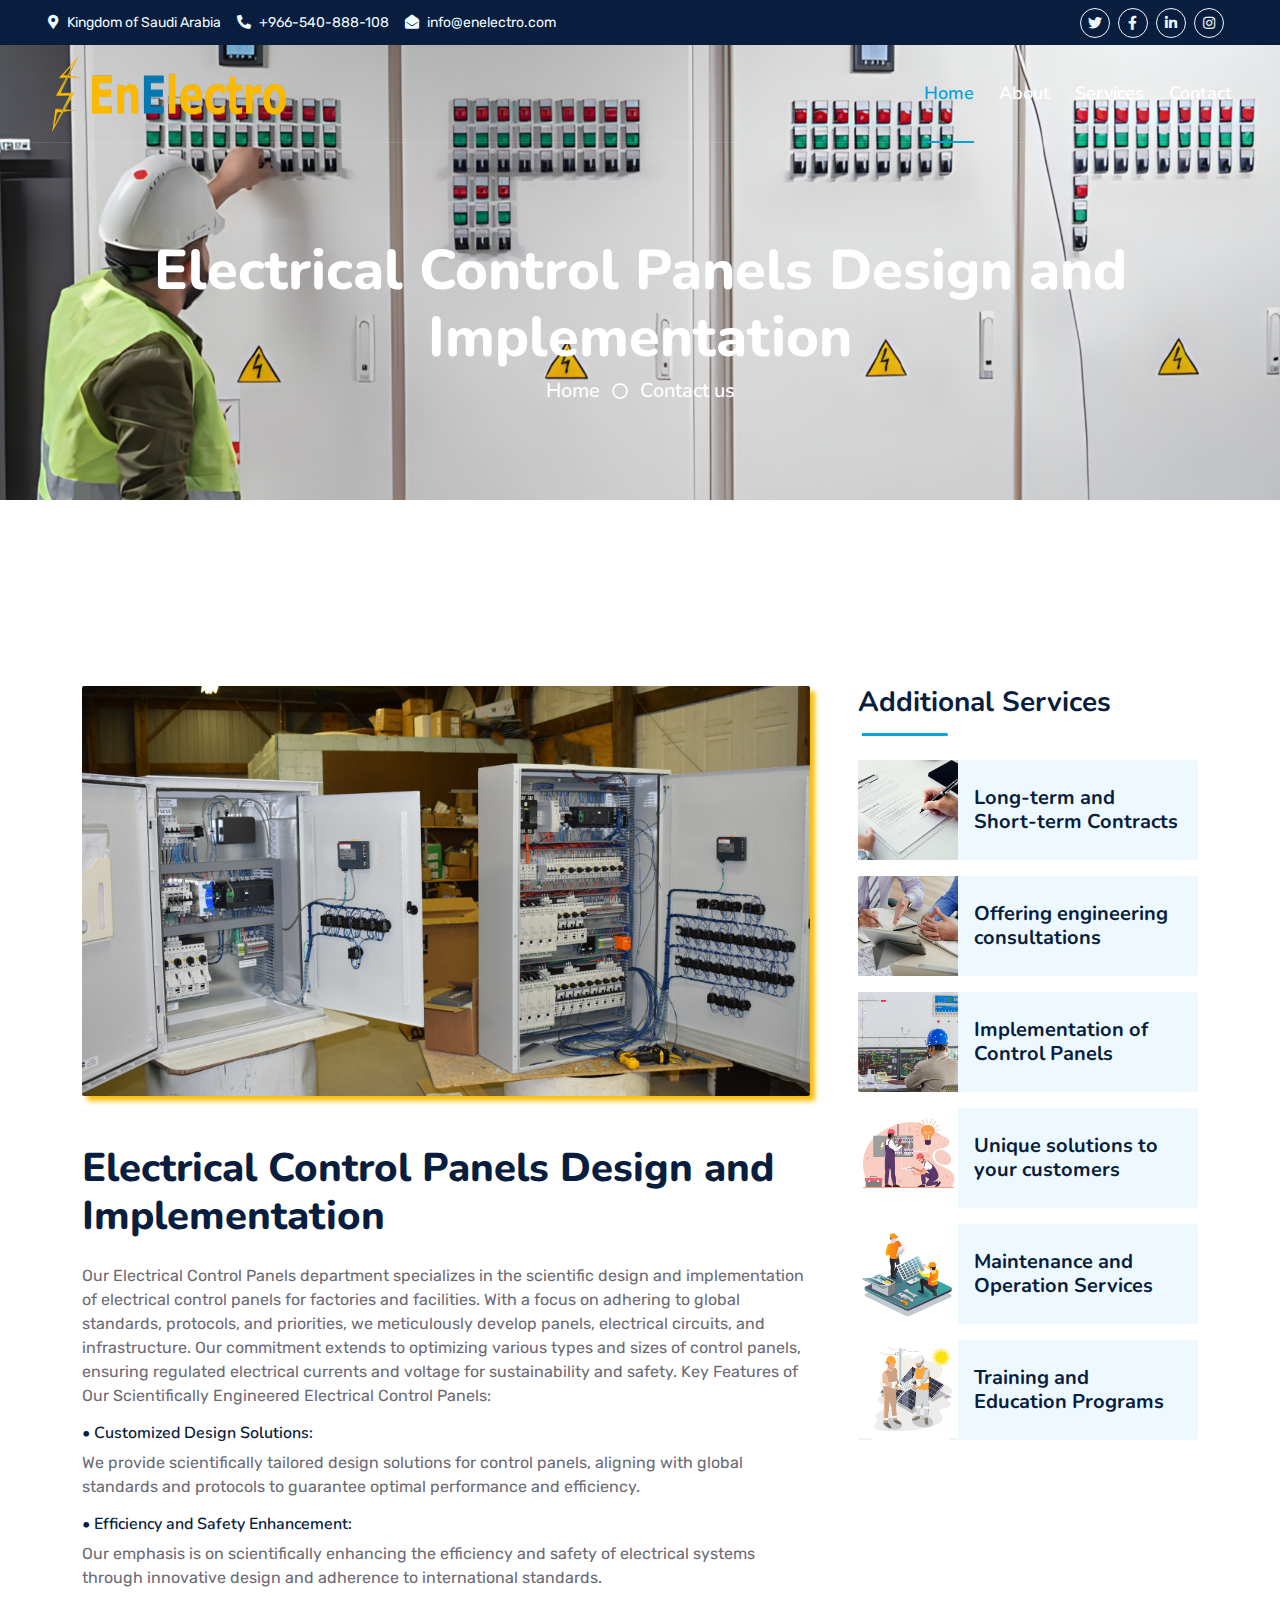
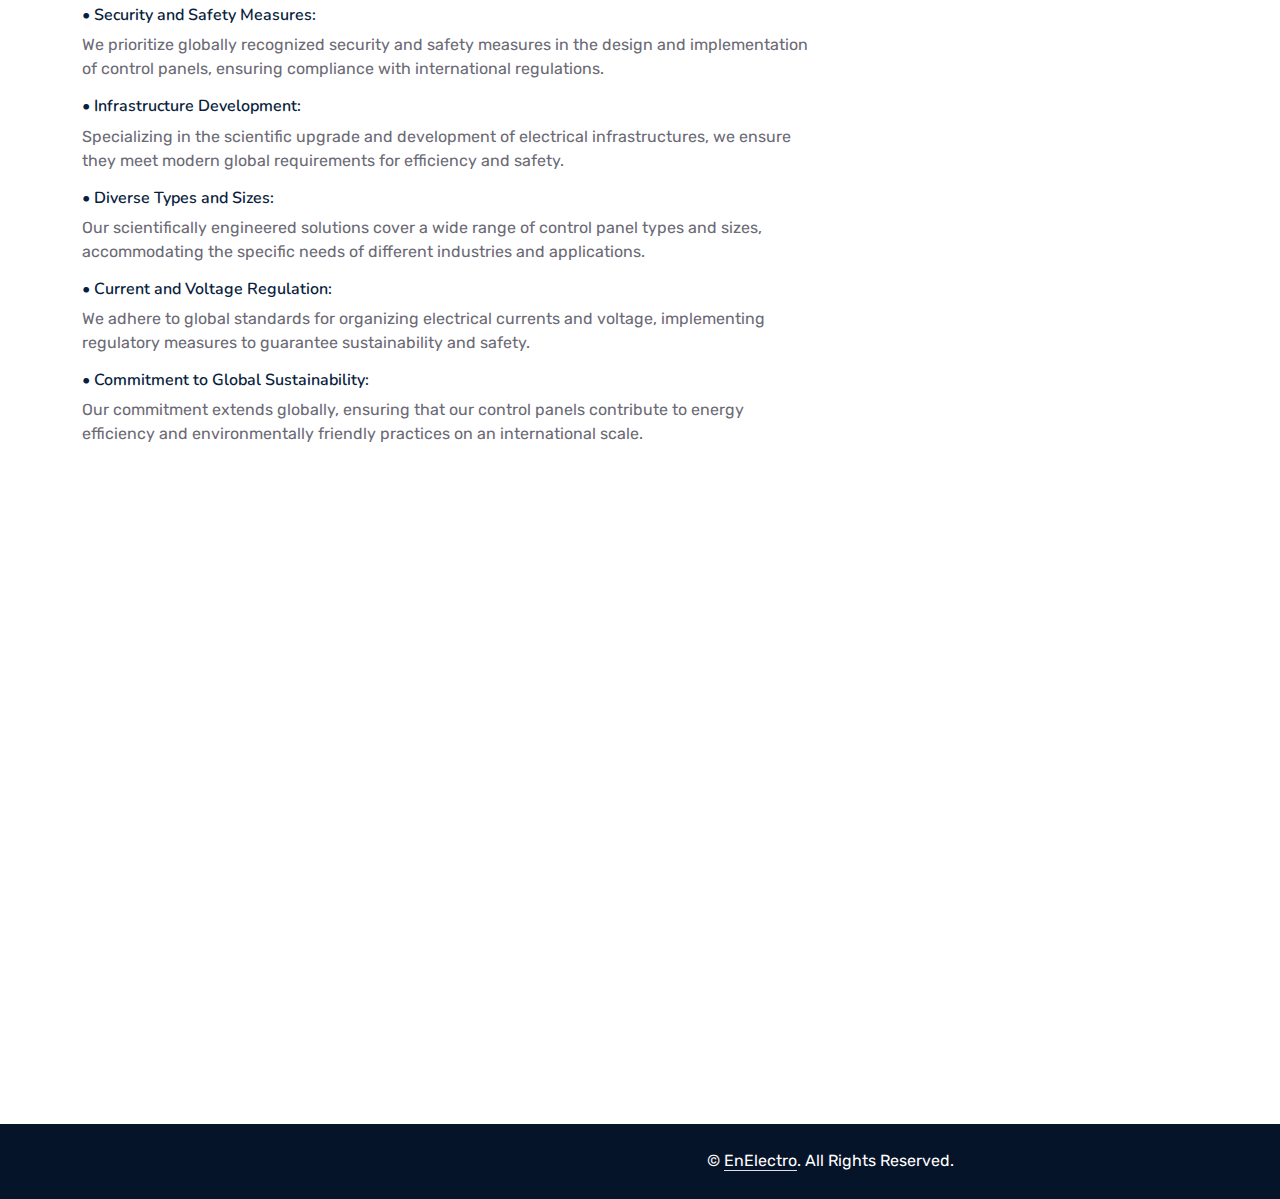
<file: 3.html>
<!DOCTYPE html>
<html lang="en">

<head>
    <meta charset="utf-8">
    <title>Electrical Control Panels Design and Implementation</title>
    <meta content="width=device-width, initial-scale=1.0" name="viewport">
    <meta content="services" name="keywords">
    <meta content="services" name="description">

    <!-- Favicon -->
    <link href="img/favicon.ico" rel="icon">

    <!-- Google Web Fonts -->
    <link rel="preconnect" href="https://fonts.googleapis.com">
    <link rel="preconnect" href="https://fonts.gstatic.com" crossorigin>
    <link
        href="https://fonts.googleapis.com/css2?family=Nunito:wght@400;600;700;800&family=Rubik:wght@400;500;600;700&display=swap"
        rel="stylesheet">

    <!-- Icon Font Stylesheet -->
    <link href="https://cdnjs.cloudflare.com/ajax/libs/font-awesome/5.10.0/css/all.min.css" rel="stylesheet">
    <link href="https://cdn.jsdelivr.net/npm/bootstrap-icons@1.4.1/font/bootstrap-icons.css" rel="stylesheet">

    <!-- Libraries Stylesheet -->
    <link href="lib/owlcarousel/assets/owl.carousel.min.css" rel="stylesheet">
    <link href="lib/animate/animate.min.css" rel="stylesheet">

    <!-- Customized Bootstrap Stylesheet -->
    <link href="css/bootstrap.min.css" rel="stylesheet">

    <!--  Stylesheet -->
    <link href="css/style.css" rel="stylesheet">
</head>

<body>
    <!-- Spinner Start -->
    <div id="spinner"
        class="show bg-white position-fixed translate-middle w-100 vh-100 top-50 start-50 d-flex align-items-center justify-content-center">
        <div class="spinner"></div>
    </div>
    <!-- Spinner End -->


    <!-- Topbar Start -->
    <div class="container-fluid bg-dark px-5 d-none d-lg-block">
        <div class="row gx-0">
            <div class="col-lg-8 text-center text-lg-start mb-2 mb-lg-0">
                <div class="d-inline-flex align-items-center" style="height: 45px;">
                    <small class="me-3 text-light"><i class="fa fa-map-marker-alt me-2"></i>Kingdom of Saudi
                        Arabia</small>
                    <small class="me-3 text-light"><i class="fa fa-phone-alt me-2"></i>+966-540-888-108</small>
                    <small class="text-light"><i class="fa fa-envelope-open me-2"></i>info@enelectro.com</small>
                </div>
            </div>
            <div class="col-lg-4 text-center text-lg-end">
                <div class="d-inline-flex align-items-center" style="height: 45px;">
                    <a class="btn btn-sm btn-outline-light btn-sm-square rounded-circle me-2" href="enelectro_sa"><i
                            class="fab fa-twitter fw-normal"></i></a>
                    <a class="btn btn-sm btn-outline-light btn-sm-square rounded-circle me-2" href=""><i
                            class="fab fa-facebook-f fw-normal"></i></a>
                    <a class="btn btn-sm btn-outline-light btn-sm-square rounded-circle me-2" href=""><i
                            class="fab fa-linkedin-in fw-normal"></i></a>
                    <a class="btn btn-sm btn-outline-light btn-sm-square rounded-circle me-2" href="enelectro.sa"><i
                            class="fab fa-instagram fw-normal"></i></a>
                </div>
            </div>
        </div>
    </div>
    <!-- Topbar End -->


    <!-- Navbar Start -->
    <div class="container-fluid position-relative p-0">
        <nav class="navbar navbar-expand-lg navbar-dark px-5 py-3 py-lg-0">
            <a href="index.html" class="navbar-brand p-0">
                <img class="m-0" src="img/logo.png" style="width: 240px; height: 80px;">
            </a>
            <button class="navbar-toggler" type="button" data-bs-toggle="collapse" data-bs-target="#navbarCollapse">
                <span class="fa fa-bars"></span>
            </button>
            <div class="collapse navbar-collapse" id="navbarCollapse">
                <div class="navbar-nav ms-auto py-0">
                    <a href="index.html" class="nav-item nav-link active">Home</a>
                    <a href="about.html" class="nav-item nav-link">About</a>
                    <a href="service.html" class="nav-item nav-link">Services</a>
                    <a href="contact.html" class="nav-item nav-link">Contact</a>
                </div>
                <!-- <a href="#" class="btn btn-primary py-2 px-4 ms-3">Translate To Arabic</a> -->
                <!-- <i class="flag fas fa-flag"></i> -->
            </div>
        </nav>

        <div class="container-fluid bg-primary py-5 bg-header"
            style="margin-bottom: 90px; background-image: url(img/serv/333333.png);">
            <div class="row py-5">
                <div class="col-12 pt-lg-5 mt-lg-5 text-center">
                    <h1 class="display-4 text-white animated zoomIn">Electrical Control Panels Design and Implementation
                    </h1>
                    <a href="index.html" class="h5 text-white">Home</a>
                    <i class="far fa-circle text-white px-2"></i>
                    <a href="contact.html" class="h5 text-white">Contact us</a>
                </div>
            </div>
        </div>
    </div>
    <!-- Navbar End -->



    <!-- service Start -->
    <div class="container-fluid py-5 wow fadeInUp" data-wow-delay="0.1s">
        <div class="container py-5">
            <div class="row g-5">
                <div class="col-lg-8">
                    <!-- service Detail Start -->
                    <div class="mb-5">
                        <img class="img-fluid w-100 rounded mb-5" src="img/serv/3333.png"
                            style="object-fit: cover; border-radius: 60px; box-shadow: 5px 5px 5px #fbbd04 ;">
                        <h1 class="mb-4">Electrical Control Panels Design and Implementation</h1>
                        <p>Our Electrical Control Panels department specializes in the scientific design and
                            implementation of electrical control panels for factories and facilities. With a focus on
                            adhering to global standards, protocols, and priorities, we meticulously develop panels,
                            electrical circuits, and infrastructure. Our commitment extends to optimizing various types
                            and sizes of control panels, ensuring regulated electrical currents and voltage for
                            sustainability and safety.
                            Key Features of Our Scientifically Engineered Electrical Control Panels: </p>
                        <h6> • Customized Design Solutions: </h6>
                        <p> We provide scientifically tailored design solutions for control panels, aligning with global
                            standards and protocols to guarantee optimal performance and efficiency. </p>
                        <h6> • Efficiency and Safety Enhancement: </h6>
                        <p>Our emphasis is on scientifically enhancing the efficiency and safety of electrical systems
                            through innovative design and adherence to international standards.</p>
                        <h6> • Security and Safety Measures: </h6>
                        <p>We prioritize globally recognized security and safety measures in the design and
                            implementation of control panels, ensuring compliance with international regulations.</p>
                        <h6> • Infrastructure Development: </h6>
                        <p>Specializing in the scientific upgrade and development of electrical infrastructures, we
                            ensure they meet modern global requirements for efficiency and safety.</p>
                        <h6> • Diverse Types and Sizes: </h6>
                        <p>Our scientifically engineered solutions cover a wide range of control panel types and sizes,
                            accommodating the specific needs of different industries and applications.</p>
                        <h6> • Current and Voltage Regulation: </h6>
                        <p>We adhere to global standards for organizing electrical currents and voltage, implementing
                            regulatory measures to guarantee sustainability and safety.</p>
                        <h6> • Commitment to Global Sustainability: </h6>
                        <p>Our commitment extends globally, ensuring that our control panels contribute to energy
                            efficiency and environmentally friendly practices on an international scale.</p>
                    </div>
                    <!-- service Detail End -->


                </div>

                <!-- Sidebar Start -->
                <div class="col-lg-4">



                    <!-- add services Start -->
                    <div class="mb-5 wow slideInUp" data-wow-delay="0.1s">
                        <div class="section-title section-title-sm position-relative pb-3 mb-4">
                            <h3 class="mb-0">Additional Services</h3>
                        </div>
                        <div class="d-flex rounded overflow-hidden mb-3">
                            <img class="img-fluid" src="img/add/1.png"
                                style="width: 100px; height: 100px; object-fit: cover;" alt="">
                            <a href="" class="h5 fw-semi-bold d-flex align-items-center bg-light px-3 mb-0">Long-term
                                and Short-term Contracts
                            </a>
                        </div>
                        <div class="d-flex rounded overflow-hidden mb-3">
                            <img class="img-fluid" src="img/add/2.png"
                                style="width: 100px; height: 100px; object-fit: cover;" alt="">
                            <a href="" class="h5 fw-semi-bold d-flex align-items-center bg-light px-3 mb-0">Offering
                                engineering consultations
                            </a>
                        </div>
                        <div class="d-flex rounded overflow-hidden mb-3">
                            <img class="img-fluid" src="img/add/33.png"
                                style="width: 100px; height: 100px; object-fit: cover;" alt="">
                            <a href=""
                                class="h5 fw-semi-bold d-flex align-items-center bg-light px-3 mb-0">Implementation of
                                Control Panels
                            </a>
                        </div>
                        <div class="d-flex rounded overflow-hidden mb-3">
                            <img class="img-fluid" src="img/add/4.png"
                                style="width: 100px; height: 100px; object-fit: cover;" alt="">
                            <a href="" class="h5 fw-semi-bold d-flex align-items-center bg-light px-3 mb-0">Unique
                                solutions to your customers
                            </a>
                        </div>
                        <div class="d-flex rounded overflow-hidden mb-3">
                            <img class="img-fluid" src="img/add/5.png"
                                style="width: 100px; height: 100px; object-fit: cover;" alt="">
                            <a href="" class="h5 fw-semi-bold d-flex align-items-center bg-light px-3 mb-0">Maintenance
                                and Operation Services
                            </a>
                        </div>
                        <div class="d-flex rounded overflow-hidden mb-3">
                            <img class="img-fluid" src="img/add/66.png"
                                style="width: 100px; height: 100px; object-fit: cover;" alt="">
                            <a href="" class="h5 fw-semi-bold d-flex align-items-center bg-light px-3 mb-0">Training and
                                Education Programs
                            </a>
                        </div>
                    </div>
                    <!-- add services End -->

                    <!-- Image Start -->
                    <div class="mb-5 wow slideInUp" data-wow-delay="0.1s">
                        <img src="img/serv/3.png" alt="" class="img-fluid"
                            style="object-fit: cover; border-radius: 60px; box-shadow: 5px 5px 5px #fbbd04 ;">
                    </div>
                    <div class="mb-5 wow slideInUp" data-wow-delay="0.1s">
                        <img src="img/serv/3333333.jpg" alt="" class="img-fluid"
                            style="object-fit: cover; border-radius: 60px; box-shadow: 5px 5px 5px #fbbd04 ;">
                    </div>
                    <!-- Image End -->


                </div>
                <!-- Sidebar End -->
            </div>
        </div>
    </div>
    <!-- service End -->


    <!-- Vendor Start -->
    <div class="container-fluid wow fadeInUp" data-wow-delay="0.1s">
        <div class="container mb-5">
            <div class="bg-white">
                <div class="owl-carousel vendor-carousel">
                    <img src="img/vendor-1.jpg" alt="">
                    <img src="img/vendor-2.jpg" alt="">
                    <img src="img/vendor-3.jpg" alt="">
                    <img src="img/vendor-4.jpg" alt="">
                    <img src="img/vendor-5.jpg" alt="">
                    <img src="img/vendor-6.jpg" alt="">
                    <img src="img/vendor-7.jpg" alt="">
                </div>
            </div>
        </div>
    </div>
    <!-- Vendor End -->


    <!-- Footer Start -->
    <div class="container-fluid bg-dark text-light mt-5 wow fadeInUp" data-wow-delay="0.1s">
        <div class="container">
            <div class="row gx-5">
                <div class="col-lg-4 col-md-6 footer-about">
                    <div
                        class="d-flex flex-column align-items-center justify-content-center text-center h-100 bg-primary p-4">
                        <a href="index.html" class="navbar-brand">
                            <img class="m-0" src="img/logo.png" style="width: 240px; height: 80px;">

                        </a>
                        <p class="mt-3 mb-4">Casting a glow of innovation and sustainability, our institution lights the
                            way, sketching a brilliant future with electricity and clean energy. We are here to provide
                            an endless wellspring of energy under every circumstance and in every era.</p>

                    </div>
                </div>
                <div class="col-lg-8 col-md-6">
                    <div class="row gx-5">
                        <div class="col-lg-4 col-md-12 pt-5 mb-5">
                            <div class="section-title section-title-sm position-relative pb-3 mb-4">
                                <h3 class="text-light mb-0">Get In Touch</h3>
                            </div>
                            <div class="d-flex mb-2">
                                <i class="bi bi-geo-alt text-primary me-2"></i>
                                <p class="mb-0">Kingdom of Saudi Arabia</p>
                            </div>
                            <div class="d-flex mb-2">
                                <i class="bi bi-envelope-open text-primary me-2"></i>
                                <p class="mb-0">info@enelectro.com</p>
                            </div>
                            <div class="d-flex mb-2">
                                <i class="bi bi-telephone text-primary me-2"></i>
                                <p class="mb-0">+966-540-888-108</p>
                            </div>
                            <div class="d-flex mt-4">
                                <a class="btn btn-primary btn-square me-2" href="#"><i
                                        class="fab fa-twitter fw-normal"></i></a>
                                <a class="btn btn-primary btn-square me-2" href="#"><i
                                        class="fab fa-facebook-f fw-normal"></i></a>
                                <a class="btn btn-primary btn-square me-2" href="#"><i
                                        class="fab fa-linkedin-in fw-normal"></i></a>
                                <a class="btn btn-primary btn-square" href="#"><i
                                        class="fab fa-instagram fw-normal"></i></a>
                            </div>
                        </div>
                        <div class="col-lg-4 col-md-12 pt-0 pt-lg-5 mb-5">
                            <div class="section-title section-title-sm position-relative pb-3 mb-4">
                                <h3 class="text-light mb-0">Quick Links</h3>
                            </div>
                            <div class="link-animated d-flex flex-column justify-content-start">
                                <a class="text-light mb-2" href="index.html"><i
                                        class="bi bi-arrow-right text-primary me-2"></i>Home</a>
                                <a class="text-light mb-2" href="about.html"><i
                                        class="bi bi-arrow-right text-primary me-2"></i>About Us</a>
                                <a class="text-light mb-2" href="service.html"><i
                                        class="bi bi-arrow-right text-primary me-2"></i>Our Services</a>
                                <a class="text-light" href="contact.html"><i
                                        class="bi bi-arrow-right text-primary me-2"></i>Contact Us</a>
                            </div>
                        </div>
                        <div class="col-lg-4 col-md-12 pt-0 pt-lg-5 mb-5">
                            <div class="section-title section-title-sm position-relative pb-3 mb-4">
                                <h3 class="text-light mb-0">About</h3>
                            </div>
                            <div class="link-animated d-flex flex-column justify-content-start">

                                <a class="text-light mb-2"><i
                                        class="bi bi-arrow-right text-primary me-2"></i>Consultancy Services</a>
                                <a class="text-light mb-2"><i class="bi bi-arrow-right text-primary me-2"></i>Design and
                                    Implementation of Control Panels</a>
                                <a class="text-light mb-2"><i
                                        class="bi bi-arrow-right text-primary me-2"></i>Maintenance and Operation
                                    Services</a>
                                <a class="text-light"><i class="bi bi-arrow-right text-primary me-2"></i>Training and
                                    Education Programs</a>
                            </div>
                        </div>
                    </div>
                </div>
            </div>
        </div>
    </div>
    <div class="container-fluid text-white" style="background: #061429;">
        <div class="container text-center">
            <div class="row justify-content-end">
                <div class="col-lg-8 col-md-6">
                    <div class="d-flex align-items-center justify-content-center" style="height: 75px;">
                        <p class="mb-0">&copy; <a class="text-white border-bottom" href="about.html">EnElectro</a>. All Rights
                            Reserved.
                    </div>
                </div>
            </div>
        </div>
    </div>
    <!-- Footer End -->


    <!-- Back to Top -->
    <a href="#" class="btn btn-lg btn-primary btn-lg-square rounded back-to-top"><i class="bi bi-arrow-up"></i></a>


    <!-- JavaScript Libraries -->
    <script src="https://code.jquery.com/jquery-3.4.1.min.js"></script>
    <script src="https://cdn.jsdelivr.net/npm/bootstrap@5.0.0/dist/js/bootstrap.bundle.min.js"></script>
    <script src="lib/wow/wow.min.js"></script>
    <script src="lib/easing/easing.min.js"></script>
    <script src="lib/waypoints/waypoints.min.js"></script>
    <script src="lib/counterup/counterup.min.js"></script>
    <script src="lib/owlcarousel/owl.carousel.min.js"></script>

    <!--  Javascript -->
    <script src="js/main.js"></script>
</body>

</html>
</file>
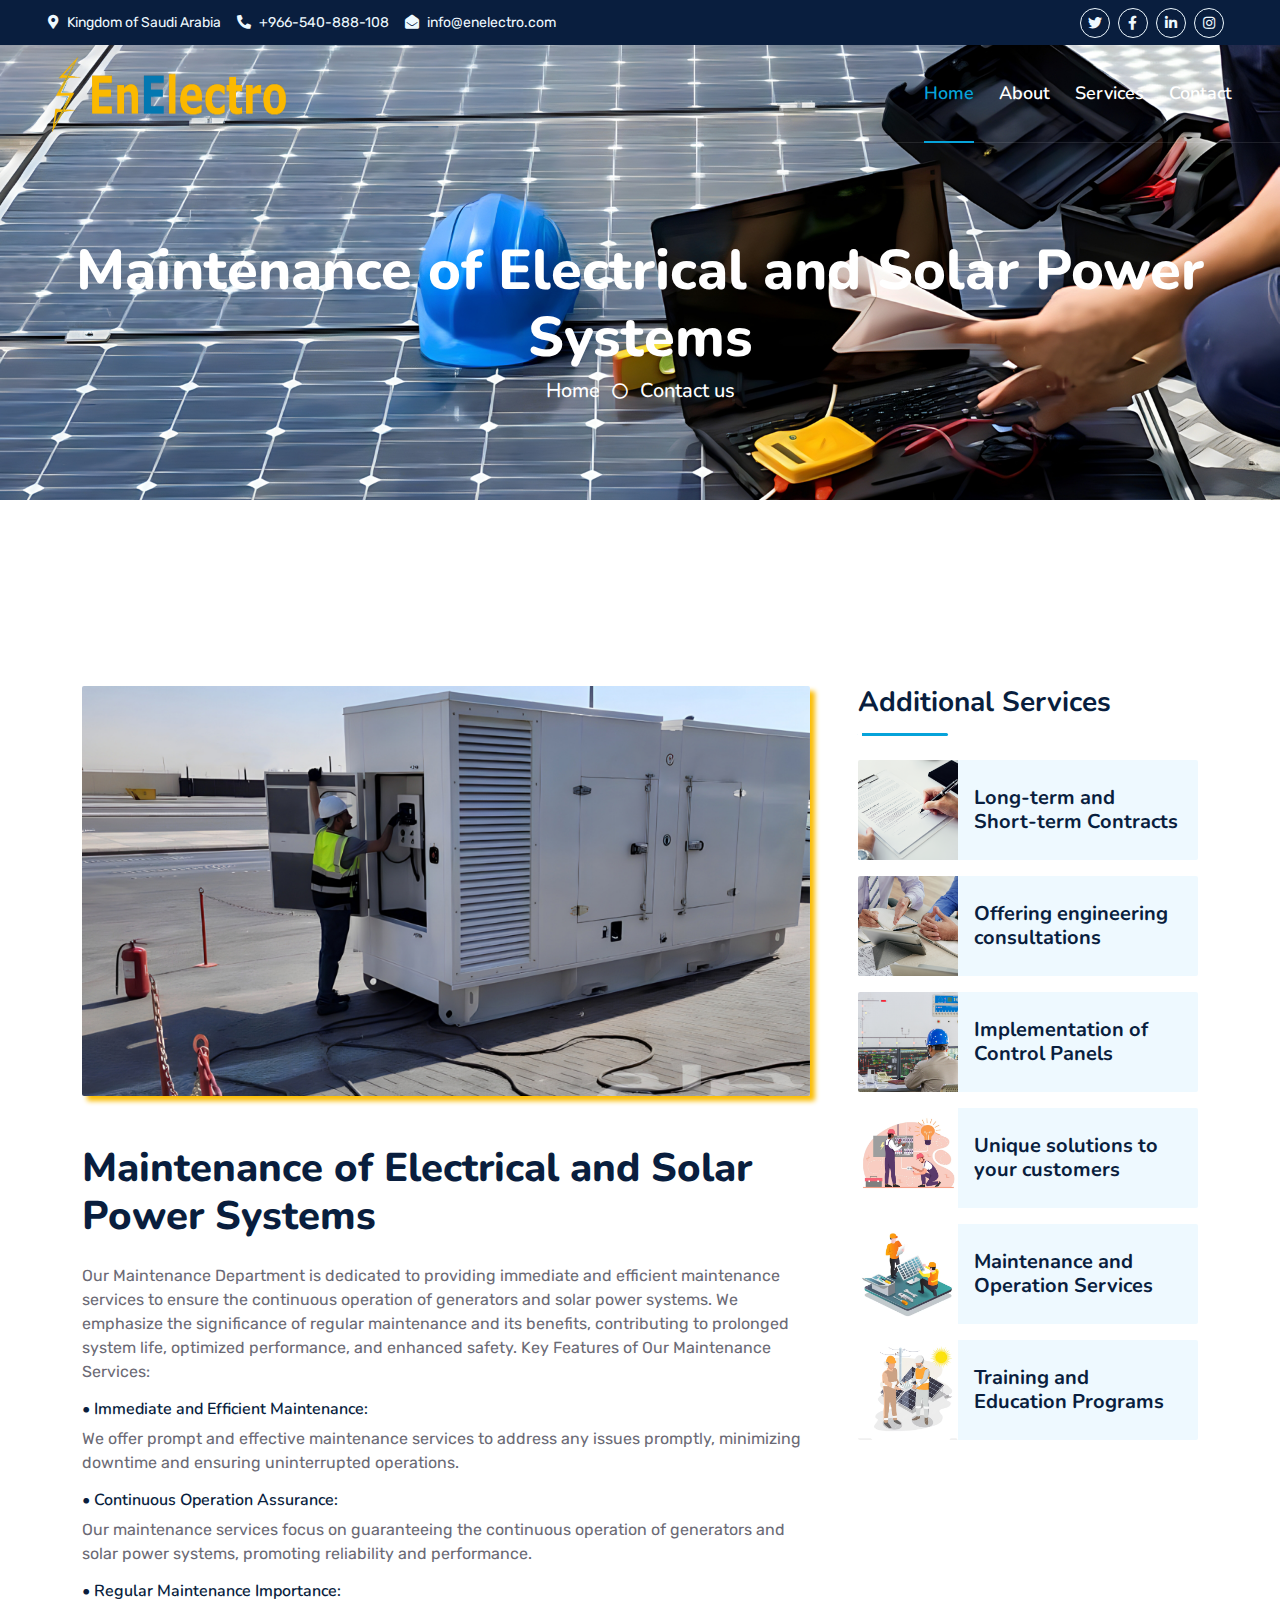
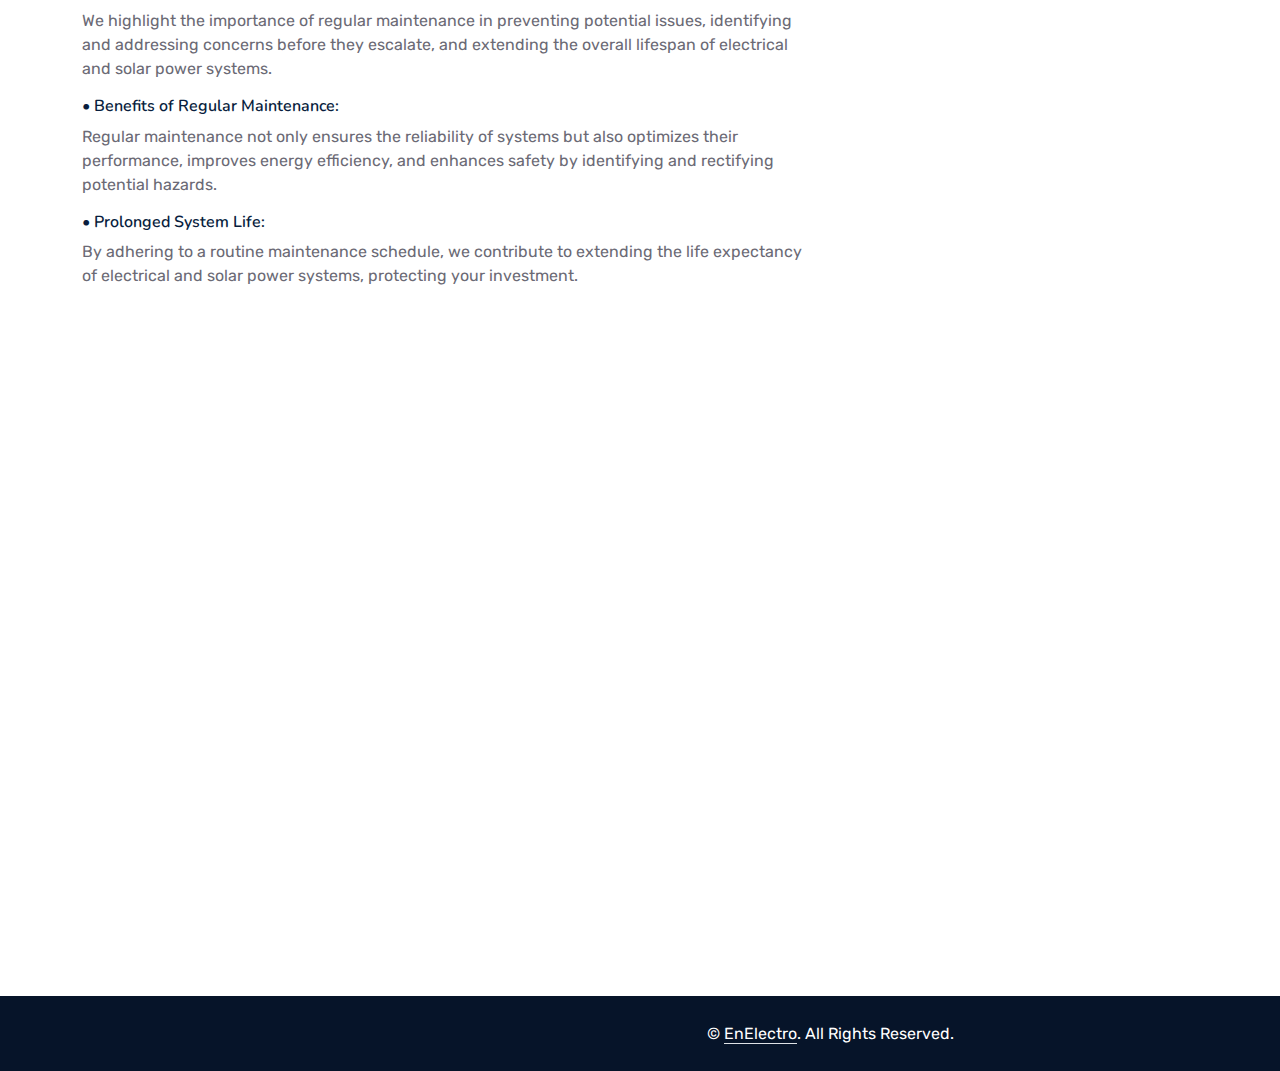
<file: 4.html>
<!DOCTYPE html>
<html lang="en">

<head>
    <meta charset="utf-8">
    <title>Maintenance of Electrical and Solar Power Systems</title>
    <meta content="width=device-width, initial-scale=1.0" name="viewport">
    <meta content="services" name="keywords">
    <meta content="services" name="description">

    <!-- Favicon -->
    <link href="img/favicon.ico" rel="icon">

    <!-- Google Web Fonts -->
    <link rel="preconnect" href="https://fonts.googleapis.com">
    <link rel="preconnect" href="https://fonts.gstatic.com" crossorigin>
    <link href="https://fonts.googleapis.com/css2?family=Nunito:wght@400;600;700;800&family=Rubik:wght@400;500;600;700&display=swap" rel="stylesheet">

    <!-- Icon Font Stylesheet -->
    <link href="https://cdnjs.cloudflare.com/ajax/libs/font-awesome/5.10.0/css/all.min.css" rel="stylesheet">
    <link href="https://cdn.jsdelivr.net/npm/bootstrap-icons@1.4.1/font/bootstrap-icons.css" rel="stylesheet">

    <!-- Libraries Stylesheet -->
    <link href="lib/owlcarousel/assets/owl.carousel.min.css" rel="stylesheet">
    <link href="lib/animate/animate.min.css" rel="stylesheet">

    <!-- Customized Bootstrap Stylesheet -->
    <link href="css/bootstrap.min.css" rel="stylesheet">

    <!--  Stylesheet -->
    <link href="css/style.css" rel="stylesheet">
</head>

<body>
    <!-- Spinner Start -->
    <div id="spinner" class="show bg-white position-fixed translate-middle w-100 vh-100 top-50 start-50 d-flex align-items-center justify-content-center">
        <div class="spinner"></div>
    </div>
    <!-- Spinner End -->


    <!-- Topbar Start -->
    <div class="container-fluid bg-dark px-5 d-none d-lg-block">
        <div class="row gx-0">
            <div class="col-lg-8 text-center text-lg-start mb-2 mb-lg-0">
                <div class="d-inline-flex align-items-center" style="height: 45px;">
                    <small class="me-3 text-light"><i class="fa fa-map-marker-alt me-2"></i>Kingdom of Saudi
                        Arabia</small>
                    <small class="me-3 text-light"><i class="fa fa-phone-alt me-2"></i>+966-540-888-108</small>
                    <small class="text-light"><i class="fa fa-envelope-open me-2"></i>info@enelectro.com</small>
                </div>
            </div>
            <div class="col-lg-4 text-center text-lg-end">
                <div class="d-inline-flex align-items-center" style="height: 45px;">
                    <a class="btn btn-sm btn-outline-light btn-sm-square rounded-circle me-2" href="enelectro_sa"><i
                            class="fab fa-twitter fw-normal"></i></a>
                    <a class="btn btn-sm btn-outline-light btn-sm-square rounded-circle me-2" href=""><i
                            class="fab fa-facebook-f fw-normal"></i></a>
                    <a class="btn btn-sm btn-outline-light btn-sm-square rounded-circle me-2" href=""><i
                            class="fab fa-linkedin-in fw-normal"></i></a>
                    <a class="btn btn-sm btn-outline-light btn-sm-square rounded-circle me-2" href="enelectro.sa"><i
                            class="fab fa-instagram fw-normal"></i></a>
                </div>
            </div>
        </div>
    </div>
    <!-- Topbar End -->


    <!-- Navbar Start -->
    <div class="container-fluid position-relative p-0">
        <nav class="navbar navbar-expand-lg navbar-dark px-5 py-3 py-lg-0">
            <a href="index.html" class="navbar-brand p-0">
                <img class="m-0" src="img/logo.png" style="width: 240px; height: 80px;">
            </a>
            <button class="navbar-toggler" type="button" data-bs-toggle="collapse" data-bs-target="#navbarCollapse">
                <span class="fa fa-bars"></span>
            </button>
            <div class="collapse navbar-collapse" id="navbarCollapse">
                <div class="navbar-nav ms-auto py-0">
                    <a href="index.html" class="nav-item nav-link active">Home</a>
                    <a href="about.html" class="nav-item nav-link">About</a>
                    <a href="service.html" class="nav-item nav-link">Services</a>
                    <a href="contact.html" class="nav-item nav-link">Contact</a>
                </div>
<!-- <a href="#" class="btn btn-primary py-2 px-4 ms-3">Translate To Arabic</a> -->
                <!-- <i class="flag fas fa-flag"></i> -->
            </div>
        </nav>

        <div class="container-fluid bg-primary py-5 bg-header" style="margin-bottom: 90px; background-image: url(img/serv/4444444.png);">
            <div class="row py-5">
                <div class="col-12 pt-lg-5 mt-lg-5 text-center">
                    <h1 class="display-4 text-white animated zoomIn">Maintenance of Electrical and Solar Power Systems</h1>
                    <a href="index.html" class="h5 text-white">Home</a>
                    <i class="far fa-circle text-white px-2"></i>
                    <a href="contact.html" class="h5 text-white">Contact us</a>
                </div>
            </div>
        </div>
    </div>
    <!-- Navbar End -->



    <!-- service Start -->
    <div class="container-fluid py-5 wow fadeInUp" data-wow-delay="0.1s">
        <div class="container py-5">
            <div class="row g-5">
                <div class="col-lg-8">
                    <!-- service Detail Start -->
                    <div class="mb-5">
                        <img class="img-fluid w-100 rounded mb-5" src="img/serv/4.png" style="object-fit: cover; border-radius: 60px; box-shadow: 5px 5px 5px #fbbd04 ;">
                        <h1 class="mb-4">Maintenance of Electrical and Solar Power Systems</h1>
                        <p>Our Maintenance Department is dedicated to providing immediate and efficient maintenance services to ensure the continuous operation of generators and solar power systems. We emphasize the significance of regular maintenance and its benefits, contributing to prolonged system life, optimized performance, and enhanced safety.
                            Key Features of Our Maintenance Services:
                             </p>
                          <h6> •	Immediate and Efficient Maintenance:</h6>
                         <p>  We offer prompt and effective maintenance services to address any issues promptly, minimizing downtime and ensuring uninterrupted operations.</p>
                        
                         <h6>  •	Continuous Operation Assurance: </h6>
                            <p>  Our maintenance services focus on guaranteeing the continuous operation of generators and solar power systems, promoting reliability and performance.</p>
                            
                            <h6> •	Regular Maintenance Importance: </h6>
                            <p> We highlight the importance of regular maintenance in preventing potential issues, identifying and addressing concerns before they escalate, and extending the overall lifespan of electrical and solar power systems.</p>
                           
                            <h6>  •	Benefits of Regular Maintenance: </h6>
                            <p>  Regular maintenance not only ensures the reliability of systems but also optimizes their performance, improves energy efficiency, and enhances safety by identifying and rectifying potential hazards.</p>
                          
                            <h6>   •	Prolonged System Life: </h6>
                            <p>By adhering to a routine maintenance schedule, we contribute to extending the life expectancy of electrical and solar power systems, protecting your investment.</p>
                    </div>
                    <!-- service Detail End -->
    
                
                </div>
    
                <!-- Sidebar Start -->
                <div class="col-lg-4">
    
                   
    
                    <!-- add services Start -->
                    <div class="mb-5 wow slideInUp" data-wow-delay="0.1s">
                        <div class="section-title section-title-sm position-relative pb-3 mb-4">
                            <h3 class="mb-0">Additional Services</h3>
                        </div>
                        <div class="d-flex rounded overflow-hidden mb-3">
                            <img class="img-fluid" src="img/add/1.png" style="width: 100px; height: 100px; object-fit: cover;" alt="">
                            <a href="" class="h5 fw-semi-bold d-flex align-items-center bg-light px-3 mb-0">Long-term and Short-term Contracts
                            </a>
                        </div>
                        <div class="d-flex rounded overflow-hidden mb-3">
                            <img class="img-fluid" src="img/add/2.png" style="width: 100px; height: 100px; object-fit: cover;" alt="">
                            <a href="" class="h5 fw-semi-bold d-flex align-items-center bg-light px-3 mb-0">Offering engineering consultations 
                            </a>
                        </div>
                        <div class="d-flex rounded overflow-hidden mb-3">
                            <img class="img-fluid" src="img/add/33.png" style="width: 100px; height: 100px; object-fit: cover;" alt="">
                            <a href="" class="h5 fw-semi-bold d-flex align-items-center bg-light px-3 mb-0">Implementation of Control Panels
                            </a>
                        </div>
                        <div class="d-flex rounded overflow-hidden mb-3">
                            <img class="img-fluid" src="img/add/4.png" style="width: 100px; height: 100px; object-fit: cover;" alt="">
                            <a href="" class="h5 fw-semi-bold d-flex align-items-center bg-light px-3 mb-0">Unique solutions to your customers
                            </a>
                        </div>
                        <div class="d-flex rounded overflow-hidden mb-3">
                            <img class="img-fluid" src="img/add/5.png" style="width: 100px; height: 100px; object-fit: cover;" alt="">
                            <a href="" class="h5 fw-semi-bold d-flex align-items-center bg-light px-3 mb-0">Maintenance and Operation Services
                            </a>
                        </div>
                        <div class="d-flex rounded overflow-hidden mb-3">
                            <img class="img-fluid" src="img/add/66.png" style="width: 100px; height: 100px; object-fit: cover;" alt="">
                            <a href="" class="h5 fw-semi-bold d-flex align-items-center bg-light px-3 mb-0">Training and Education Programs
                            </a>
                        </div>
                    </div>
                    <!-- add services End -->
    
                    <!-- Image Start -->
                    <div class="mb-5 wow slideInUp" data-wow-delay="0.1s">
                        <img src="img/serv/44.png" alt="" class="img-fluid" style="object-fit: cover; border-radius: 60px; box-shadow: 5px 5px 5px #fbbd04 ;">
                    </div>
                    <div class="mb-5 wow slideInUp" data-wow-delay="0.1s">
                        <img src="img/serv/4444.png" alt="" class="img-fluid" style="object-fit: cover; border-radius: 60px; box-shadow: 5px 5px 5px #fbbd04 ;">
                    </div>
                    <!-- Image End -->
    
                    
                </div>
                <!-- Sidebar End -->
            </div>
        </div>
    </div>
    <!-- service End -->


    <!-- Vendor Start -->
    <div class="container-fluid wow fadeInUp" data-wow-delay="0.1s">
        <div class="container mb-5">
            <div class="bg-white">
                <div class="owl-carousel vendor-carousel">
                    <img src="img/vendor-1.jpg" alt="">
                    <img src="img/vendor-2.jpg" alt="">
                    <img src="img/vendor-3.jpg" alt="">
                    <img src="img/vendor-4.jpg" alt="">
                    <img src="img/vendor-5.jpg" alt="">
                    <img src="img/vendor-6.jpg" alt="">
                    <img src="img/vendor-7.jpg" alt="">
                </div>
            </div>
        </div>
    </div>
    <!-- Vendor End -->


    <!-- Footer Start -->
    <div class="container-fluid bg-dark text-light mt-5 wow fadeInUp" data-wow-delay="0.1s">
        <div class="container">
            <div class="row gx-5">
                <div class="col-lg-4 col-md-6 footer-about">
                    <div
                        class="d-flex flex-column align-items-center justify-content-center text-center h-100 bg-primary p-4">
                        <a href="index.html" class="navbar-brand">
                            <img class="m-0" src="img/logo.png" style="width: 240px; height: 80px;">

                        </a>
                        <p class="mt-3 mb-4">Casting a glow of innovation and sustainability, our institution lights the
                            way, sketching a brilliant future with electricity and clean energy. We are here to provide
                            an endless wellspring of energy under every circumstance and in every era.</p>

                    </div>
                </div>
                <div class="col-lg-8 col-md-6">
                    <div class="row gx-5">
                        <div class="col-lg-4 col-md-12 pt-5 mb-5">
                            <div class="section-title section-title-sm position-relative pb-3 mb-4">
                                <h3 class="text-light mb-0">Get In Touch</h3>
                            </div>
                            <div class="d-flex mb-2">
                                <i class="bi bi-geo-alt text-primary me-2"></i>
                                <p class="mb-0">Kingdom of Saudi Arabia</p>
                            </div>
                            <div class="d-flex mb-2">
                                <i class="bi bi-envelope-open text-primary me-2"></i>
                                <p class="mb-0">info@enelectro.com</p>
                            </div>
                            <div class="d-flex mb-2">
                                <i class="bi bi-telephone text-primary me-2"></i>
                                <p class="mb-0">+966-540-888-108</p>
                            </div>
                            <div class="d-flex mt-4">
                                <a class="btn btn-primary btn-square me-2" href="#"><i
                                        class="fab fa-twitter fw-normal"></i></a>
                                <a class="btn btn-primary btn-square me-2" href="#"><i
                                        class="fab fa-facebook-f fw-normal"></i></a>
                                <a class="btn btn-primary btn-square me-2" href="#"><i
                                        class="fab fa-linkedin-in fw-normal"></i></a>
                                <a class="btn btn-primary btn-square" href="#"><i
                                        class="fab fa-instagram fw-normal"></i></a>
                            </div>
                        </div>
                        <div class="col-lg-4 col-md-12 pt-0 pt-lg-5 mb-5">
                            <div class="section-title section-title-sm position-relative pb-3 mb-4">
                                <h3 class="text-light mb-0">Quick Links</h3>
                            </div>
                            <div class="link-animated d-flex flex-column justify-content-start">
                                <a class="text-light mb-2" href="index.html"><i
                                        class="bi bi-arrow-right text-primary me-2"></i>Home</a>
                                <a class="text-light mb-2" href="about.html"><i
                                        class="bi bi-arrow-right text-primary me-2"></i>About Us</a>
                                <a class="text-light mb-2" href="service.html"><i
                                        class="bi bi-arrow-right text-primary me-2"></i>Our Services</a>
                                <a class="text-light" href="contact.html"><i
                                        class="bi bi-arrow-right text-primary me-2"></i>Contact Us</a>
                            </div>
                        </div>
                        <div class="col-lg-4 col-md-12 pt-0 pt-lg-5 mb-5">
                            <div class="section-title section-title-sm position-relative pb-3 mb-4">
                                <h3 class="text-light mb-0">About</h3>
                            </div>
                            <div class="link-animated d-flex flex-column justify-content-start">
                                
                                <a class="text-light mb-2" ><i
                                        class="bi bi-arrow-right text-primary me-2"></i>Consultancy Services</a>
                                <a class="text-light mb-2" ><i
                                        class="bi bi-arrow-right text-primary me-2"></i>Design and Implementation of Control Panels</a>
                                <a class="text-light mb-2" ><i
                                        class="bi bi-arrow-right text-primary me-2"></i>Maintenance and Operation Services</a>
                                <a class="text-light" ><i
                                        class="bi bi-arrow-right text-primary me-2"></i>Training and Education Programs</a>
                            </div>
                        </div>
                    </div>
                </div>
            </div>
        </div>
    </div>
    <div class="container-fluid text-white" style="background: #061429;">
        <div class="container text-center">
            <div class="row justify-content-end">
                <div class="col-lg-8 col-md-6">
                    <div class="d-flex align-items-center justify-content-center" style="height: 75px;">
                        <p class="mb-0">&copy; <a class="text-white border-bottom" href="about.html">EnElectro</a>. All Rights
                            Reserved.
                    </div>
                </div>
            </div>
        </div>
    </div>
    <!-- Footer End -->


    <!-- Back to Top -->
    <a href="#" class="btn btn-lg btn-primary btn-lg-square rounded back-to-top"><i class="bi bi-arrow-up"></i></a>


    <!-- JavaScript Libraries -->
    <script src="https://code.jquery.com/jquery-3.4.1.min.js"></script>
    <script src="https://cdn.jsdelivr.net/npm/bootstrap@5.0.0/dist/js/bootstrap.bundle.min.js"></script>
    <script src="lib/wow/wow.min.js"></script>
    <script src="lib/easing/easing.min.js"></script>
    <script src="lib/waypoints/waypoints.min.js"></script>
    <script src="lib/counterup/counterup.min.js"></script>
    <script src="lib/owlcarousel/owl.carousel.min.js"></script>

    <!--  Javascript -->
    <script src="js/main.js"></script>
</body>

</html>
</file>
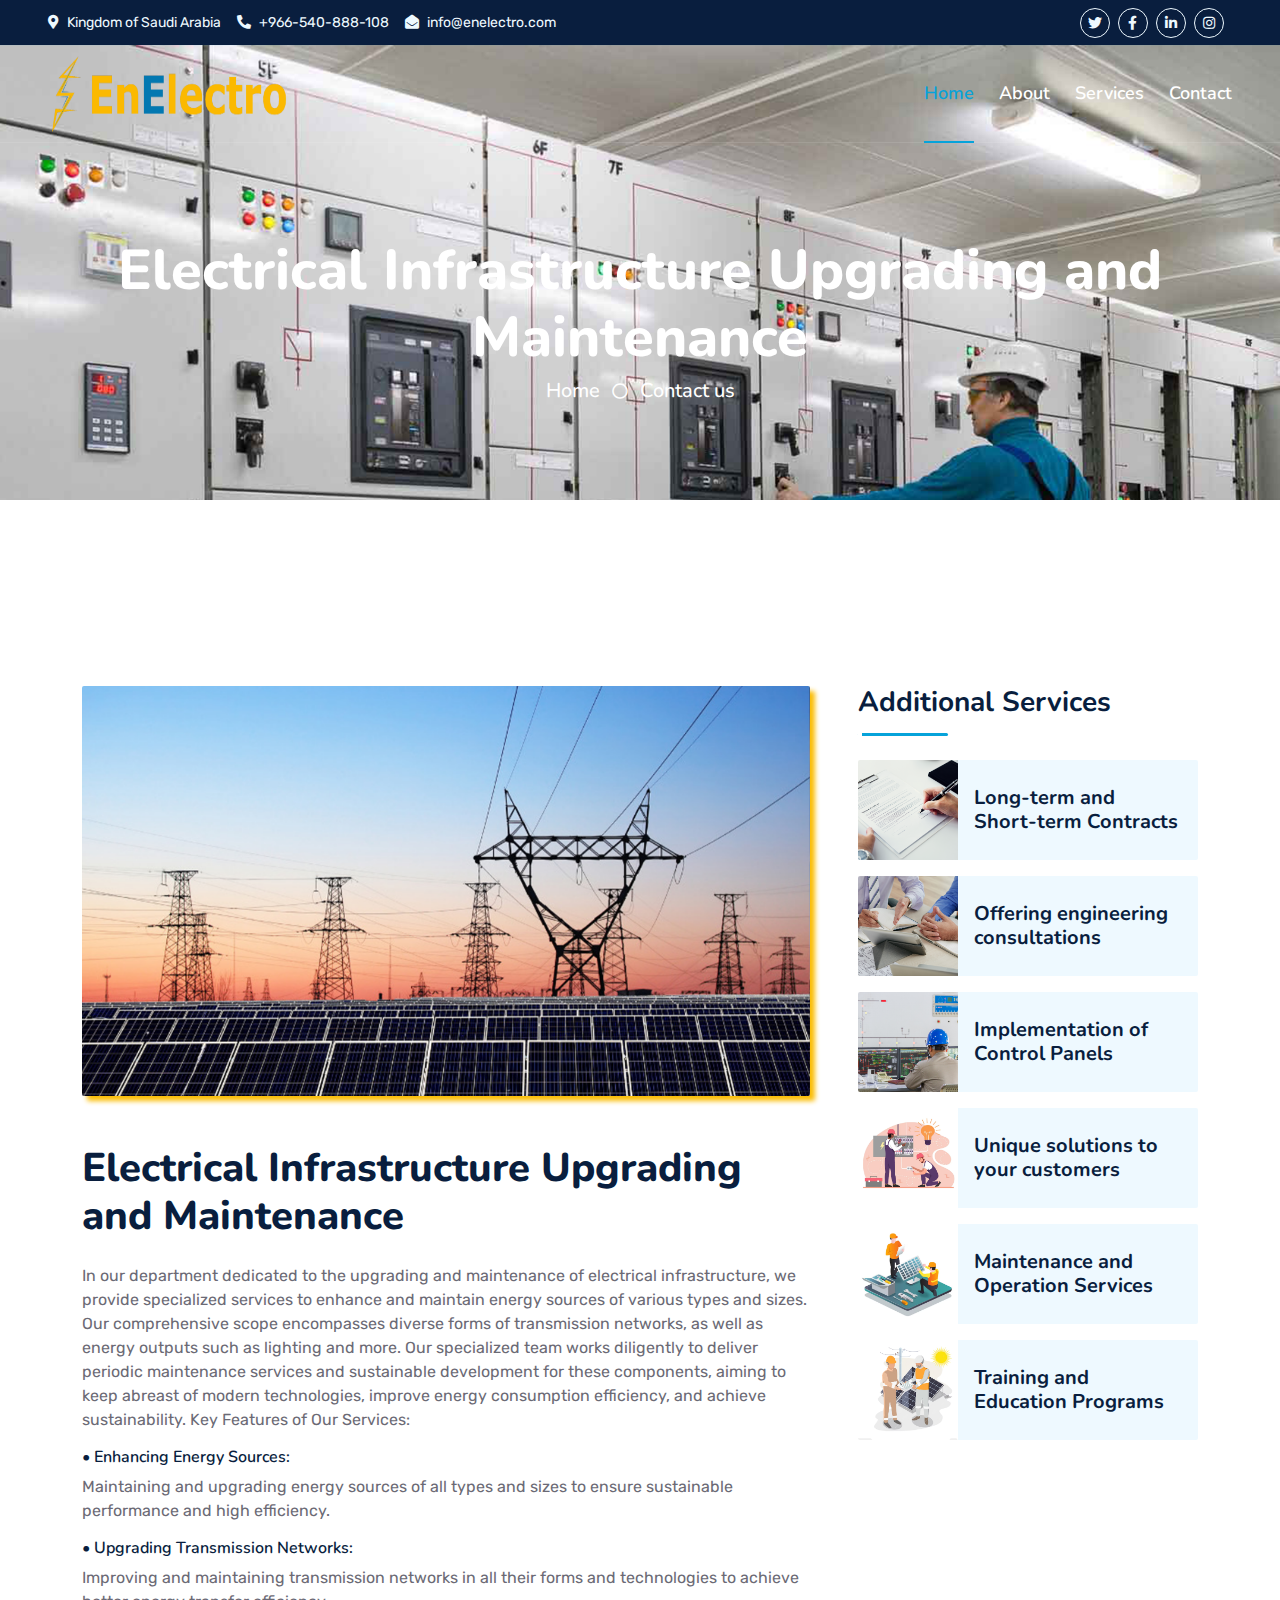
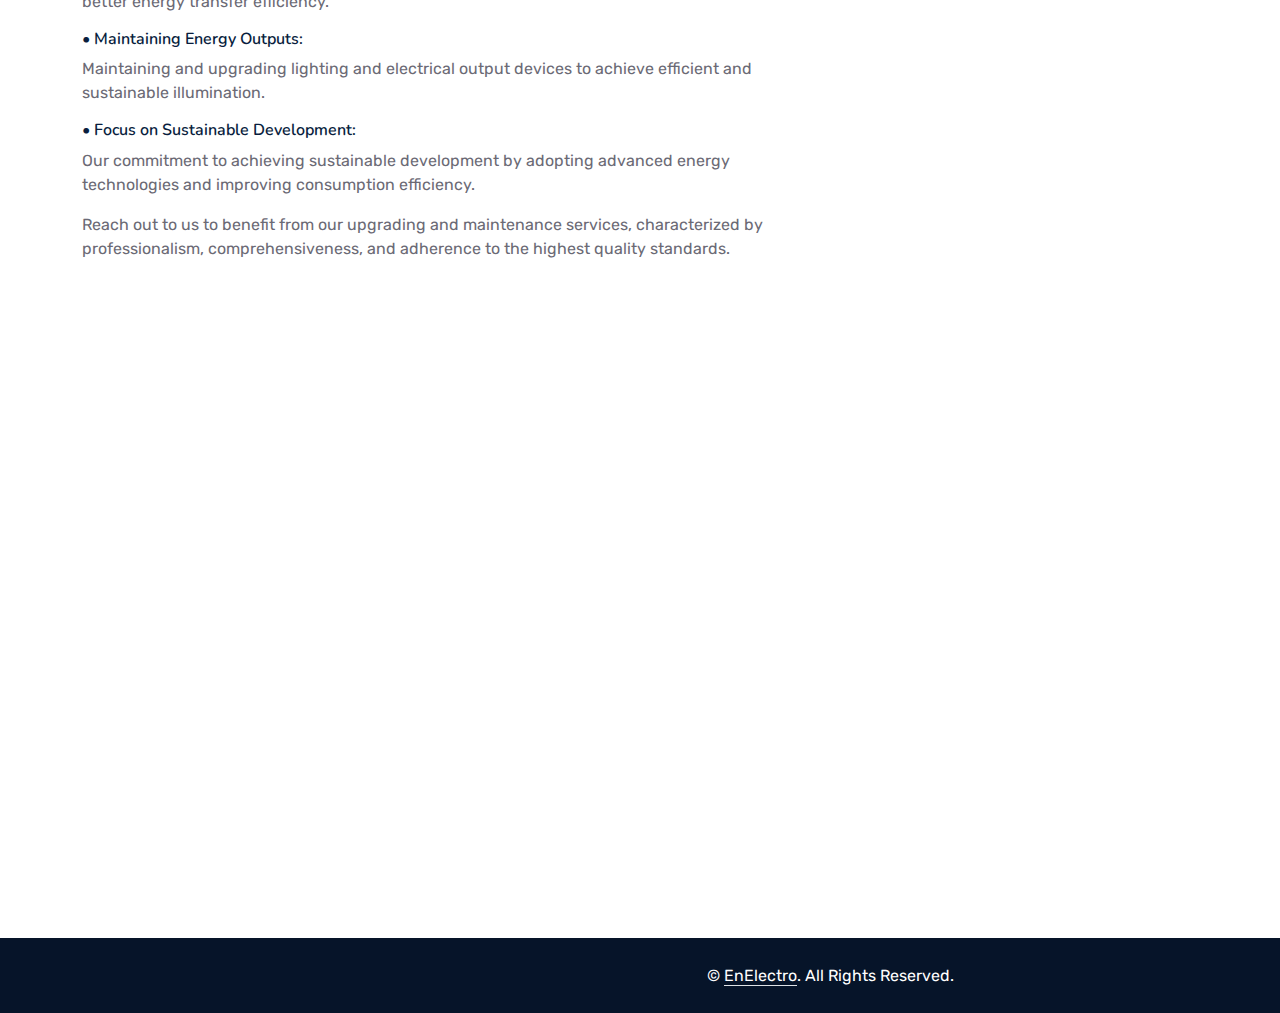
<file: 5.html>
<!DOCTYPE html>
<html lang="en">

<head>
    <meta charset="utf-8">
    <title>Electrical Infrastructure Upgrading and Maintenance</title>
    <meta content="width=device-width, initial-scale=1.0" name="viewport">
    <meta content="services" name="keywords">
    <meta content="services" name="description">

    <!-- Favicon -->
    <link href="img/favicon.ico" rel="icon">

    <!-- Google Web Fonts -->
    <link rel="preconnect" href="https://fonts.googleapis.com">
    <link rel="preconnect" href="https://fonts.gstatic.com" crossorigin>
    <link href="https://fonts.googleapis.com/css2?family=Nunito:wght@400;600;700;800&family=Rubik:wght@400;500;600;700&display=swap" rel="stylesheet">

    <!-- Icon Font Stylesheet -->
    <link href="https://cdnjs.cloudflare.com/ajax/libs/font-awesome/5.10.0/css/all.min.css" rel="stylesheet">
    <link href="https://cdn.jsdelivr.net/npm/bootstrap-icons@1.4.1/font/bootstrap-icons.css" rel="stylesheet">

    <!-- Libraries Stylesheet -->
    <link href="lib/owlcarousel/assets/owl.carousel.min.css" rel="stylesheet">
    <link href="lib/animate/animate.min.css" rel="stylesheet">

    <!-- Customized Bootstrap Stylesheet -->
    <link href="css/bootstrap.min.css" rel="stylesheet">

    <!--  Stylesheet -->
    <link href="css/style.css" rel="stylesheet">
</head>

<body>
    <!-- Spinner Start -->
    <div id="spinner" class="show bg-white position-fixed translate-middle w-100 vh-100 top-50 start-50 d-flex align-items-center justify-content-center">
        <div class="spinner"></div>
    </div>
    <!-- Spinner End -->


    <!-- Topbar Start -->
    <div class="container-fluid bg-dark px-5 d-none d-lg-block">
        <div class="row gx-0">
            <div class="col-lg-8 text-center text-lg-start mb-2 mb-lg-0">
                <div class="d-inline-flex align-items-center" style="height: 45px;">
                    <small class="me-3 text-light"><i class="fa fa-map-marker-alt me-2"></i>Kingdom of Saudi
                        Arabia</small>
                    <small class="me-3 text-light"><i class="fa fa-phone-alt me-2"></i>+966-540-888-108</small>
                    <small class="text-light"><i class="fa fa-envelope-open me-2"></i>info@enelectro.com</small>
                </div>
            </div>
            <div class="col-lg-4 text-center text-lg-end">
                <div class="d-inline-flex align-items-center" style="height: 45px;">
                    <a class="btn btn-sm btn-outline-light btn-sm-square rounded-circle me-2" href="enelectro_sa"><i
                            class="fab fa-twitter fw-normal"></i></a>
                    <a class="btn btn-sm btn-outline-light btn-sm-square rounded-circle me-2" href=""><i
                            class="fab fa-facebook-f fw-normal"></i></a>
                    <a class="btn btn-sm btn-outline-light btn-sm-square rounded-circle me-2" href=""><i
                            class="fab fa-linkedin-in fw-normal"></i></a>
                    <a class="btn btn-sm btn-outline-light btn-sm-square rounded-circle me-2" href="enelectro.sa"><i
                            class="fab fa-instagram fw-normal"></i></a>
                </div>
            </div>
        </div>
    </div>
    <!-- Topbar End -->


    <!-- Navbar Start -->
    <div class="container-fluid position-relative p-0">
        <nav class="navbar navbar-expand-lg navbar-dark px-5 py-3 py-lg-0">
            <a href="index.html" class="navbar-brand p-0">
                <img class="m-0" src="img/logo.png" style="width: 240px; height: 80px;">
            </a>
            <button class="navbar-toggler" type="button" data-bs-toggle="collapse" data-bs-target="#navbarCollapse">
                <span class="fa fa-bars"></span>
            </button>
            <div class="collapse navbar-collapse" id="navbarCollapse">
                <div class="navbar-nav ms-auto py-0">
                    <a href="index.html" class="nav-item nav-link active">Home</a>
                    <a href="about.html" class="nav-item nav-link">About</a>
                    <a href="service.html" class="nav-item nav-link">Services</a>
                    <a href="contact.html" class="nav-item nav-link">Contact</a>
                </div>
<!-- <a href="#" class="btn btn-primary py-2 px-4 ms-3">Translate To Arabic</a> -->
                <!-- <i class="flag fas fa-flag"></i> -->
            </div>
        </nav>

        <div class="container-fluid bg-primary py-5 bg-header" style="margin-bottom: 90px; background-image: url(img/serv/5.png);">
            <div class="row py-5">
                <div class="col-12 pt-lg-5 mt-lg-5 text-center">
                    <h1 class="display-4 text-white animated zoomIn">Electrical Infrastructure Upgrading and Maintenance</h1>
                    <a href="index.html" class="h5 text-white">Home</a>
                    <i class="far fa-circle text-white px-2"></i>
                    <a href="contact.html" class="h5 text-white">Contact us</a>
                </div>
            </div>
        </div>
    </div>
    <!-- Navbar End -->



    <!-- service Start -->
    <div class="container-fluid py-5 wow fadeInUp" data-wow-delay="0.1s">
        <div class="container py-5">
            <div class="row g-5">
                <div class="col-lg-8">
                    <!-- service Detail Start -->
                    <div class="mb-5">
                        <img class="img-fluid w-100 rounded mb-5" src="img/serv/5555.png" style="object-fit: cover; border-radius: 60px; box-shadow: 5px 5px 5px #fbbd04 ;">
                        <h1 class="mb-4">Electrical Infrastructure Upgrading and Maintenance</h1>
                        <p>In our department dedicated to the upgrading and maintenance of electrical infrastructure, we provide specialized services to enhance and maintain energy sources of various types and sizes. Our comprehensive scope encompasses diverse forms of transmission networks, as well as energy outputs such as lighting and more. Our specialized team works diligently to deliver periodic maintenance services and sustainable development for these components, aiming to keep abreast of modern technologies, improve energy consumption efficiency, and achieve sustainability.

                            Key Features of Our Services:
                             </p>
                          <h6> •	Enhancing Energy Sources: </h6>
                         <p>  Maintaining and upgrading energy sources of all types and sizes to ensure sustainable performance and high efficiency.</p>
                       
                         <h6>  •	Upgrading Transmission Networks: </h6>
                            <p>  Improving and maintaining transmission networks in all their forms and technologies to achieve better energy transfer efficiency.</p>
                           
                            <h6> •	Maintaining Energy Outputs: </h6>
                            <p> Maintaining and upgrading lighting and electrical output devices to achieve efficient and sustainable illumination.</p>
                           
                            <h6> •	Focus on Sustainable Development: </h6>
                            <p> Our commitment to achieving sustainable development by adopting advanced energy technologies and improving consumption efficiency.</p>
                          
                           <p>Reach out to us to benefit from our upgrading and maintenance services, characterized by professionalism, comprehensiveness, and adherence to the highest quality standards.</p>
                    </div>
                    <!-- service Detail End -->
    
                
                </div>
    
                <!-- Sidebar Start -->
                <div class="col-lg-4">
    
                   
    
                    <!-- add services Start -->
                    <div class="mb-5 wow slideInUp" data-wow-delay="0.1s">
                        <div class="section-title section-title-sm position-relative pb-3 mb-4">
                            <h3 class="mb-0">Additional Services</h3>
                        </div>
                        <div class="d-flex rounded overflow-hidden mb-3">
                            <img class="img-fluid" src="img/add/1.png" style="width: 100px; height: 100px; object-fit: cover;" alt="">
                            <a href="" class="h5 fw-semi-bold d-flex align-items-center bg-light px-3 mb-0">Long-term and Short-term Contracts
                            </a>
                        </div>
                        <div class="d-flex rounded overflow-hidden mb-3">
                            <img class="img-fluid" src="img/add/2.png" style="width: 100px; height: 100px; object-fit: cover;" alt="">
                            <a href="" class="h5 fw-semi-bold d-flex align-items-center bg-light px-3 mb-0">Offering engineering consultations 
                            </a>
                        </div>
                        <div class="d-flex rounded overflow-hidden mb-3">
                            <img class="img-fluid" src="img/add/33.png" style="width: 100px; height: 100px; object-fit: cover;" alt="">
                            <a href="" class="h5 fw-semi-bold d-flex align-items-center bg-light px-3 mb-0">Implementation of Control Panels
                            </a>
                        </div>
                        <div class="d-flex rounded overflow-hidden mb-3">
                            <img class="img-fluid" src="img/add/4.png" style="width: 100px; height: 100px; object-fit: cover;" alt="">
                            <a href="" class="h5 fw-semi-bold d-flex align-items-center bg-light px-3 mb-0">Unique solutions to your customers
                            </a>
                        </div>
                        <div class="d-flex rounded overflow-hidden mb-3">
                            <img class="img-fluid" src="img/add/5.png" style="width: 100px; height: 100px; object-fit: cover;" alt="">
                            <a href="" class="h5 fw-semi-bold d-flex align-items-center bg-light px-3 mb-0">Maintenance and Operation Services
                            </a>
                        </div>
                        <div class="d-flex rounded overflow-hidden mb-3">
                            <img class="img-fluid" src="img/add/66.png" style="width: 100px; height: 100px; object-fit: cover;" alt="">
                            <a href="" class="h5 fw-semi-bold d-flex align-items-center bg-light px-3 mb-0">Training and Education Programs
                            </a>
                        </div>
                    </div>
                    <!-- add services End -->
    
                    <!-- Image Start -->
                    <div class="mb-5 wow slideInUp" data-wow-delay="0.1s">
                        <img src="img/serv/55.png" alt="" class="img-fluid" style="object-fit: cover; border-radius: 60px; box-shadow: 5px 5px 5px #fbbd04 ;">
                    </div>
                    
                    <!-- Image End -->
    
                    
                </div>
                <!-- Sidebar End -->
            </div>
        </div>
    </div>
    <!-- service End -->


    <!-- Vendor Start -->
    <div class="container-fluid wow fadeInUp" data-wow-delay="0.1s">
        <div class="container mb-5">
            <div class="bg-white">
                <div class="owl-carousel vendor-carousel">
                    <img src="img/vendor-1.jpg" alt="">
                    <img src="img/vendor-2.jpg" alt="">
                    <img src="img/vendor-3.jpg" alt="">
                    <img src="img/vendor-4.jpg" alt="">
                    <img src="img/vendor-5.jpg" alt="">
                    <img src="img/vendor-6.jpg" alt="">
                    <img src="img/vendor-7.jpg" alt="">
                </div>
            </div>
        </div>
    </div>
    <!-- Vendor End -->


    <!-- Footer Start -->
    <div class="container-fluid bg-dark text-light mt-5 wow fadeInUp" data-wow-delay="0.1s">
        <div class="container">
            <div class="row gx-5">
                <div class="col-lg-4 col-md-6 footer-about">
                    <div
                        class="d-flex flex-column align-items-center justify-content-center text-center h-100 bg-primary p-4">
                        <a href="index.html" class="navbar-brand">
                            <img class="m-0" src="img/logo.png" style="width: 240px; height: 80px;">

                        </a>
                        <p class="mt-3 mb-4">Casting a glow of innovation and sustainability, our institution lights the
                            way, sketching a brilliant future with electricity and clean energy. We are here to provide
                            an endless wellspring of energy under every circumstance and in every era.</p>

                    </div>
                </div>
                <div class="col-lg-8 col-md-6">
                    <div class="row gx-5">
                        <div class="col-lg-4 col-md-12 pt-5 mb-5">
                            <div class="section-title section-title-sm position-relative pb-3 mb-4">
                                <h3 class="text-light mb-0">Get In Touch</h3>
                            </div>
                            <div class="d-flex mb-2">
                                <i class="bi bi-geo-alt text-primary me-2"></i>
                                <p class="mb-0">Kingdom of Saudi Arabia</p>
                            </div>
                            <div class="d-flex mb-2">
                                <i class="bi bi-envelope-open text-primary me-2"></i>
                                <p class="mb-0">info@enelectro.com</p>
                            </div>
                            <div class="d-flex mb-2">
                                <i class="bi bi-telephone text-primary me-2"></i>
                                <p class="mb-0">+966-540-888-108</p>
                            </div>
                            <div class="d-flex mt-4">
                                <a class="btn btn-primary btn-square me-2" href="#"><i
                                        class="fab fa-twitter fw-normal"></i></a>
                                <a class="btn btn-primary btn-square me-2" href="#"><i
                                        class="fab fa-facebook-f fw-normal"></i></a>
                                <a class="btn btn-primary btn-square me-2" href="#"><i
                                        class="fab fa-linkedin-in fw-normal"></i></a>
                                <a class="btn btn-primary btn-square" href="#"><i
                                        class="fab fa-instagram fw-normal"></i></a>
                            </div>
                        </div>
                        <div class="col-lg-4 col-md-12 pt-0 pt-lg-5 mb-5">
                            <div class="section-title section-title-sm position-relative pb-3 mb-4">
                                <h3 class="text-light mb-0">Quick Links</h3>
                            </div>
                            <div class="link-animated d-flex flex-column justify-content-start">
                                <a class="text-light mb-2" href="index.html"><i
                                        class="bi bi-arrow-right text-primary me-2"></i>Home</a>
                                <a class="text-light mb-2" href="about.html"><i
                                        class="bi bi-arrow-right text-primary me-2"></i>About Us</a>
                                <a class="text-light mb-2" href="service.html"><i
                                        class="bi bi-arrow-right text-primary me-2"></i>Our Services</a>
                                <a class="text-light" href="contact.html"><i
                                        class="bi bi-arrow-right text-primary me-2"></i>Contact Us</a>
                            </div>
                        </div>
                        <div class="col-lg-4 col-md-12 pt-0 pt-lg-5 mb-5">
                            <div class="section-title section-title-sm position-relative pb-3 mb-4">
                                <h3 class="text-light mb-0">About</h3>
                            </div>
                            <div class="link-animated d-flex flex-column justify-content-start">
                                
                                <a class="text-light mb-2" ><i
                                        class="bi bi-arrow-right text-primary me-2"></i>Consultancy Services</a>
                                <a class="text-light mb-2" ><i
                                        class="bi bi-arrow-right text-primary me-2"></i>Design and Implementation of Control Panels</a>
                                <a class="text-light mb-2" ><i
                                        class="bi bi-arrow-right text-primary me-2"></i>Maintenance and Operation Services</a>
                                <a class="text-light" ><i
                                        class="bi bi-arrow-right text-primary me-2"></i>Training and Education Programs</a>
                            </div>
                        </div>
                    </div>
                </div>
            </div>
        </div>
    </div>
    <div class="container-fluid text-white" style="background: #061429;">
        <div class="container text-center">
            <div class="row justify-content-end">
                <div class="col-lg-8 col-md-6">
                    <div class="d-flex align-items-center justify-content-center" style="height: 75px;">
                        <p class="mb-0">&copy; <a class="text-white border-bottom" href="about.html">EnElectro</a>. All Rights
                            Reserved.
                    </div>
                </div>
            </div>
        </div>
    </div>
    <!-- Footer End -->


    <!-- Back to Top -->
    <a href="#" class="btn btn-lg btn-primary btn-lg-square rounded back-to-top"><i class="bi bi-arrow-up"></i></a>


    <!-- JavaScript Libraries -->
    <script src="https://code.jquery.com/jquery-3.4.1.min.js"></script>
    <script src="https://cdn.jsdelivr.net/npm/bootstrap@5.0.0/dist/js/bootstrap.bundle.min.js"></script>
    <script src="lib/wow/wow.min.js"></script>
    <script src="lib/easing/easing.min.js"></script>
    <script src="lib/waypoints/waypoints.min.js"></script>
    <script src="lib/counterup/counterup.min.js"></script>
    <script src="lib/owlcarousel/owl.carousel.min.js"></script>

    <!--  Javascript -->
    <script src="js/main.js"></script>
</body>

</html>
</file>
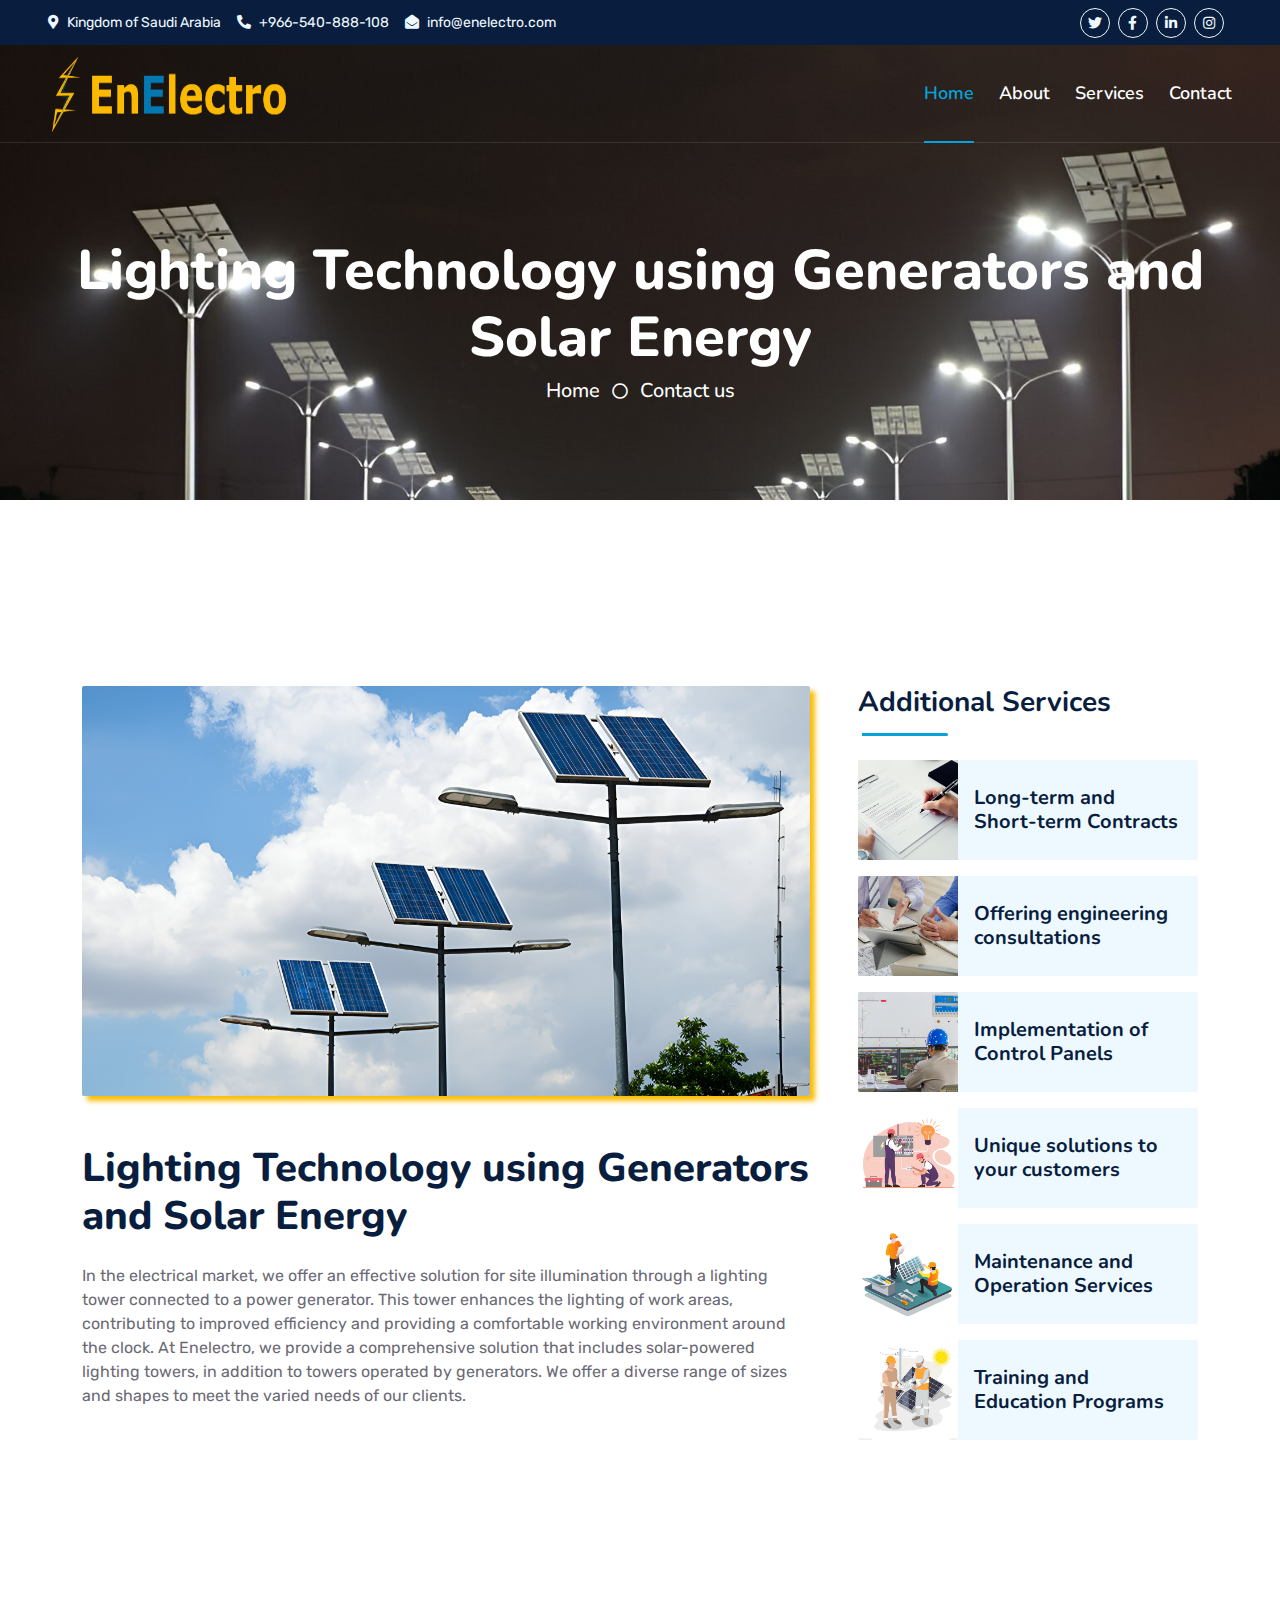
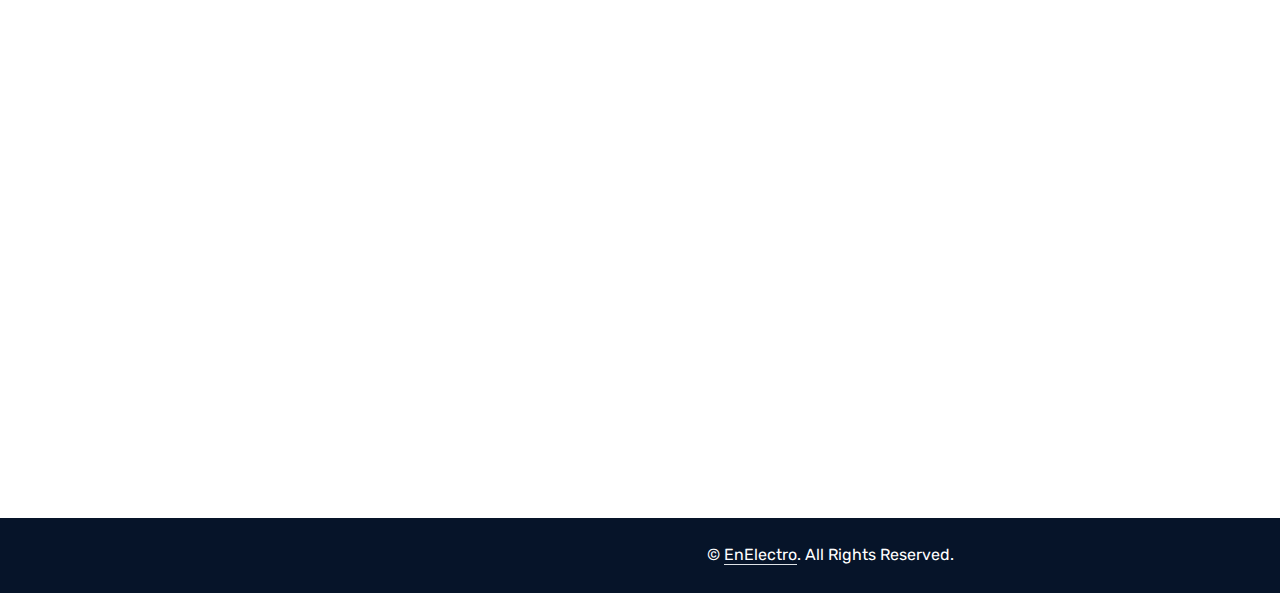
<file: 6.html>
<!DOCTYPE html>
<html lang="en">

<head>
    <meta charset="utf-8">
    <title>Lighting Technology using Generators and Solar Energy</title>
    <meta content="width=device-width, initial-scale=1.0" name="viewport">
    <meta content="services" name="keywords">
    <meta content="services" name="description">

    <!-- Favicon -->
    <link href="img/favicon.ico" rel="icon">

    <!-- Google Web Fonts -->
    <link rel="preconnect" href="https://fonts.googleapis.com">
    <link rel="preconnect" href="https://fonts.gstatic.com" crossorigin>
    <link href="https://fonts.googleapis.com/css2?family=Nunito:wght@400;600;700;800&family=Rubik:wght@400;500;600;700&display=swap" rel="stylesheet">

    <!-- Icon Font Stylesheet -->
    <link href="https://cdnjs.cloudflare.com/ajax/libs/font-awesome/5.10.0/css/all.min.css" rel="stylesheet">
    <link href="https://cdn.jsdelivr.net/npm/bootstrap-icons@1.4.1/font/bootstrap-icons.css" rel="stylesheet">

    <!-- Libraries Stylesheet -->
    <link href="lib/owlcarousel/assets/owl.carousel.min.css" rel="stylesheet">
    <link href="lib/animate/animate.min.css" rel="stylesheet">

    <!-- Customized Bootstrap Stylesheet -->
    <link href="css/bootstrap.min.css" rel="stylesheet">

    <!--  Stylesheet -->
    <link href="css/style.css" rel="stylesheet">
</head>

<body>
    <!-- Spinner Start -->
    <div id="spinner" class="show bg-white position-fixed translate-middle w-100 vh-100 top-50 start-50 d-flex align-items-center justify-content-center">
        <div class="spinner"></div>
    </div>
    <!-- Spinner End -->


    <!-- Topbar Start -->
    <div class="container-fluid bg-dark px-5 d-none d-lg-block">
        <div class="row gx-0">
            <div class="col-lg-8 text-center text-lg-start mb-2 mb-lg-0">
                <div class="d-inline-flex align-items-center" style="height: 45px;">
                    <small class="me-3 text-light"><i class="fa fa-map-marker-alt me-2"></i>Kingdom of Saudi
                        Arabia</small>
                    <small class="me-3 text-light"><i class="fa fa-phone-alt me-2"></i>+966-540-888-108</small>
                    <small class="text-light"><i class="fa fa-envelope-open me-2"></i>info@enelectro.com</small>
                </div>
            </div>
            <div class="col-lg-4 text-center text-lg-end">
                <div class="d-inline-flex align-items-center" style="height: 45px;">
                    <a class="btn btn-sm btn-outline-light btn-sm-square rounded-circle me-2" href="enelectro_sa"><i
                            class="fab fa-twitter fw-normal"></i></a>
                    <a class="btn btn-sm btn-outline-light btn-sm-square rounded-circle me-2" href=""><i
                            class="fab fa-facebook-f fw-normal"></i></a>
                    <a class="btn btn-sm btn-outline-light btn-sm-square rounded-circle me-2" href=""><i
                            class="fab fa-linkedin-in fw-normal"></i></a>
                    <a class="btn btn-sm btn-outline-light btn-sm-square rounded-circle me-2" href="enelectro.sa"><i
                            class="fab fa-instagram fw-normal"></i></a>
                </div>
            </div>
        </div>
    </div>
    <!-- Topbar End -->


    <!-- Navbar Start -->
    <div class="container-fluid position-relative p-0">
        <nav class="navbar navbar-expand-lg navbar-dark px-5 py-3 py-lg-0">
            <a href="index.html" class="navbar-brand p-0">
                <img class="m-0" src="img/logo.png" style="width: 240px; height: 80px;">
            </a>
            <button class="navbar-toggler" type="button" data-bs-toggle="collapse" data-bs-target="#navbarCollapse">
                <span class="fa fa-bars"></span>
            </button>
            <div class="collapse navbar-collapse" id="navbarCollapse">
                <div class="navbar-nav ms-auto py-0">
                    <a href="index.html" class="nav-item nav-link active">Home</a>
                    <a href="about.html" class="nav-item nav-link">About</a>
                    <a href="service.html" class="nav-item nav-link">Services</a>
                    <a href="contact.html" class="nav-item nav-link">Contact</a>
                </div>
<!-- <a href="#" class="btn btn-primary py-2 px-4 ms-3">Translate To Arabic</a> -->
                <!-- <i class="flag fas fa-flag"></i> -->
            </div>
        </nav>

        <div class="container-fluid bg-primary py-5 bg-header" style="margin-bottom: 90px; background-image: url(img/serv/6.jpg);">
            <div class="row py-5">
                <div class="col-12 pt-lg-5 mt-lg-5 text-center">
                    <h1 class="display-4 text-white animated zoomIn">Lighting Technology using Generators and Solar Energy</h1>
                    <a href="index.html" class="h5 text-white">Home</a>
                    <i class="far fa-circle text-white px-2"></i>
                    <a href="contact.html" class="h5 text-white">Contact us</a>
                </div>
            </div>
        </div>
    </div>
    <!-- Navbar End -->



    <!-- service Start -->
    <div class="container-fluid py-5 wow fadeInUp" data-wow-delay="0.1s">
        <div class="container py-5">
            <div class="row g-5">
                <div class="col-lg-8">
                    <!-- service Detail Start -->
                    <div class="mb-5">
                        <img class="img-fluid w-100 rounded mb-5" src="img/serv/66.jpg" style="object-fit: cover; border-radius: 60px; box-shadow: 5px 5px 5px #fbbd04 ;">
                        <h1 class="mb-4">Lighting Technology using Generators and Solar Energy</h1>
                        <p>In the electrical market, we offer an effective solution for site illumination through a lighting tower connected to a power generator. This tower enhances the lighting of work areas, contributing to improved efficiency and providing a comfortable working environment around the clock. At Enelectro, we provide a comprehensive solution that includes solar-powered lighting towers, in addition to towers operated by generators. We offer a diverse range of sizes and shapes to meet the varied needs of our clients. </p>
                        
                    </div>
                    <!-- service Detail End -->
    
                
                </div>
    
                <!-- Sidebar Start -->
                <div class="col-lg-4">
    
                   
    
                    <!-- add services Start -->
                    <div class="mb-5 wow slideInUp" data-wow-delay="0.1s">
                        <div class="section-title section-title-sm position-relative pb-3 mb-4">
                            <h3 class="mb-0">Additional Services</h3>
                        </div>
                        <div class="d-flex rounded overflow-hidden mb-3">
                            <img class="img-fluid" src="img/add/1.png" style="width: 100px; height: 100px; object-fit: cover;" alt="">
                            <a href="" class="h5 fw-semi-bold d-flex align-items-center bg-light px-3 mb-0">Long-term and Short-term Contracts
                            </a>
                        </div>
                        <div class="d-flex rounded overflow-hidden mb-3">
                            <img class="img-fluid" src="img/add/2.png" style="width: 100px; height: 100px; object-fit: cover;" alt="">
                            <a href="" class="h5 fw-semi-bold d-flex align-items-center bg-light px-3 mb-0">Offering engineering consultations 
                            </a>
                        </div>
                        <div class="d-flex rounded overflow-hidden mb-3">
                            <img class="img-fluid" src="img/add/33.png" style="width: 100px; height: 100px; object-fit: cover;" alt="">
                            <a href="" class="h5 fw-semi-bold d-flex align-items-center bg-light px-3 mb-0">Implementation of Control Panels
                            </a>
                        </div>
                        <div class="d-flex rounded overflow-hidden mb-3">
                            <img class="img-fluid" src="img/add/4.png" style="width: 100px; height: 100px; object-fit: cover;" alt="">
                            <a href="" class="h5 fw-semi-bold d-flex align-items-center bg-light px-3 mb-0">Unique solutions to your customers
                            </a>
                        </div>
                        <div class="d-flex rounded overflow-hidden mb-3">
                            <img class="img-fluid" src="img/add/5.png" style="width: 100px; height: 100px; object-fit: cover;" alt="">
                            <a href="" class="h5 fw-semi-bold d-flex align-items-center bg-light px-3 mb-0">Maintenance and Operation Services
                            </a>
                        </div>
                        <div class="d-flex rounded overflow-hidden mb-3">
                            <img class="img-fluid" src="img/add/66.png" style="width: 100px; height: 100px; object-fit: cover;" alt="">
                            <a href="" class="h5 fw-semi-bold d-flex align-items-center bg-light px-3 mb-0">Training and Education Programs
                            </a>
                        </div>
                    </div>
                    <!-- add services End -->
    
                    
    
                    
                </div>
                <!-- Sidebar End -->
            </div>
        </div>
    </div>
    <!-- service End -->


    <!-- Vendor Start -->
    <div class="container-fluid wow fadeInUp" data-wow-delay="0.1s">
        <div class="container mb-5">
            <div class="bg-white">
                <div class="owl-carousel vendor-carousel">
                    <img src="img/vendor-1.jpg" alt="">
                    <img src="img/vendor-2.jpg" alt="">
                    <img src="img/vendor-3.jpg" alt="">
                    <img src="img/vendor-4.jpg" alt="">
                    <img src="img/vendor-5.jpg" alt="">
                    <img src="img/vendor-6.jpg" alt="">
                    <img src="img/vendor-7.jpg" alt="">
                </div>
            </div>
        </div>
    </div>
    <!-- Vendor End -->


    <!-- Footer Start -->
    <div class="container-fluid bg-dark text-light mt-5 wow fadeInUp" data-wow-delay="0.1s">
        <div class="container">
            <div class="row gx-5">
                <div class="col-lg-4 col-md-6 footer-about">
                    <div
                        class="d-flex flex-column align-items-center justify-content-center text-center h-100 bg-primary p-4">
                        <a href="index.html" class="navbar-brand">
                            <img class="m-0" src="img/logo.png" style="width: 240px; height: 80px;">

                        </a>
                        <p class="mt-3 mb-4">Casting a glow of innovation and sustainability, our institution lights the
                            way, sketching a brilliant future with electricity and clean energy. We are here to provide
                            an endless wellspring of energy under every circumstance and in every era.</p>

                    </div>
                </div>
                <div class="col-lg-8 col-md-6">
                    <div class="row gx-5">
                        <div class="col-lg-4 col-md-12 pt-5 mb-5">
                            <div class="section-title section-title-sm position-relative pb-3 mb-4">
                                <h3 class="text-light mb-0">Get In Touch</h3>
                            </div>
                            <div class="d-flex mb-2">
                                <i class="bi bi-geo-alt text-primary me-2"></i>
                                <p class="mb-0">Kingdom of Saudi Arabia</p>
                            </div>
                            <div class="d-flex mb-2">
                                <i class="bi bi-envelope-open text-primary me-2"></i>
                                <p class="mb-0">info@enelectro.com</p>
                            </div>
                            <div class="d-flex mb-2">
                                <i class="bi bi-telephone text-primary me-2"></i>
                                <p class="mb-0">+966-540-888-108</p>
                            </div>
                            <div class="d-flex mt-4">
                                <a class="btn btn-primary btn-square me-2" href="#"><i
                                        class="fab fa-twitter fw-normal"></i></a>
                                <a class="btn btn-primary btn-square me-2" href="#"><i
                                        class="fab fa-facebook-f fw-normal"></i></a>
                                <a class="btn btn-primary btn-square me-2" href="#"><i
                                        class="fab fa-linkedin-in fw-normal"></i></a>
                                <a class="btn btn-primary btn-square" href="#"><i
                                        class="fab fa-instagram fw-normal"></i></a>
                            </div>
                        </div>
                        <div class="col-lg-4 col-md-12 pt-0 pt-lg-5 mb-5">
                            <div class="section-title section-title-sm position-relative pb-3 mb-4">
                                <h3 class="text-light mb-0">Quick Links</h3>
                            </div>
                            <div class="link-animated d-flex flex-column justify-content-start">
                                <a class="text-light mb-2" href="index.html"><i
                                        class="bi bi-arrow-right text-primary me-2"></i>Home</a>
                                <a class="text-light mb-2" href="about.html"><i
                                        class="bi bi-arrow-right text-primary me-2"></i>About Us</a>
                                <a class="text-light mb-2" href="service.html"><i
                                        class="bi bi-arrow-right text-primary me-2"></i>Our Services</a>
                                <a class="text-light" href="contact.html"><i
                                        class="bi bi-arrow-right text-primary me-2"></i>Contact Us</a>
                            </div>
                        </div>
                        <div class="col-lg-4 col-md-12 pt-0 pt-lg-5 mb-5">
                            <div class="section-title section-title-sm position-relative pb-3 mb-4">
                                <h3 class="text-light mb-0">About</h3>
                            </div>
                            <div class="link-animated d-flex flex-column justify-content-start">
                                
                                <a class="text-light mb-2" ><i
                                        class="bi bi-arrow-right text-primary me-2"></i>Consultancy Services</a>
                                <a class="text-light mb-2" ><i
                                        class="bi bi-arrow-right text-primary me-2"></i>Design and Implementation of Control Panels</a>
                                <a class="text-light mb-2" ><i
                                        class="bi bi-arrow-right text-primary me-2"></i>Maintenance and Operation Services</a>
                                <a class="text-light" ><i
                                        class="bi bi-arrow-right text-primary me-2"></i>Training and Education Programs</a>
                            </div>
                        </div>
                    </div>
                </div>
            </div>
        </div>
    </div>
    <div class="container-fluid text-white" style="background: #061429;">
        <div class="container text-center">
            <div class="row justify-content-end">
                <div class="col-lg-8 col-md-6">
                    <div class="d-flex align-items-center justify-content-center" style="height: 75px;">
                        <p class="mb-0">&copy; <a class="text-white border-bottom" href="about.html">EnElectro</a>. All Rights
                            Reserved.
                    </div>
                </div>
            </div>
        </div>
    </div>
    <!-- Footer End -->


    <!-- Back to Top -->
    <a href="#" class="btn btn-lg btn-primary btn-lg-square rounded back-to-top"><i class="bi bi-arrow-up"></i></a>


    <!-- JavaScript Libraries -->
    <script src="https://code.jquery.com/jquery-3.4.1.min.js"></script>
    <script src="https://cdn.jsdelivr.net/npm/bootstrap@5.0.0/dist/js/bootstrap.bundle.min.js"></script>
    <script src="lib/wow/wow.min.js"></script>
    <script src="lib/easing/easing.min.js"></script>
    <script src="lib/waypoints/waypoints.min.js"></script>
    <script src="lib/counterup/counterup.min.js"></script>
    <script src="lib/owlcarousel/owl.carousel.min.js"></script>

    <!--  Javascript -->
    <script src="js/main.js"></script>
</body>

</html>
</file>
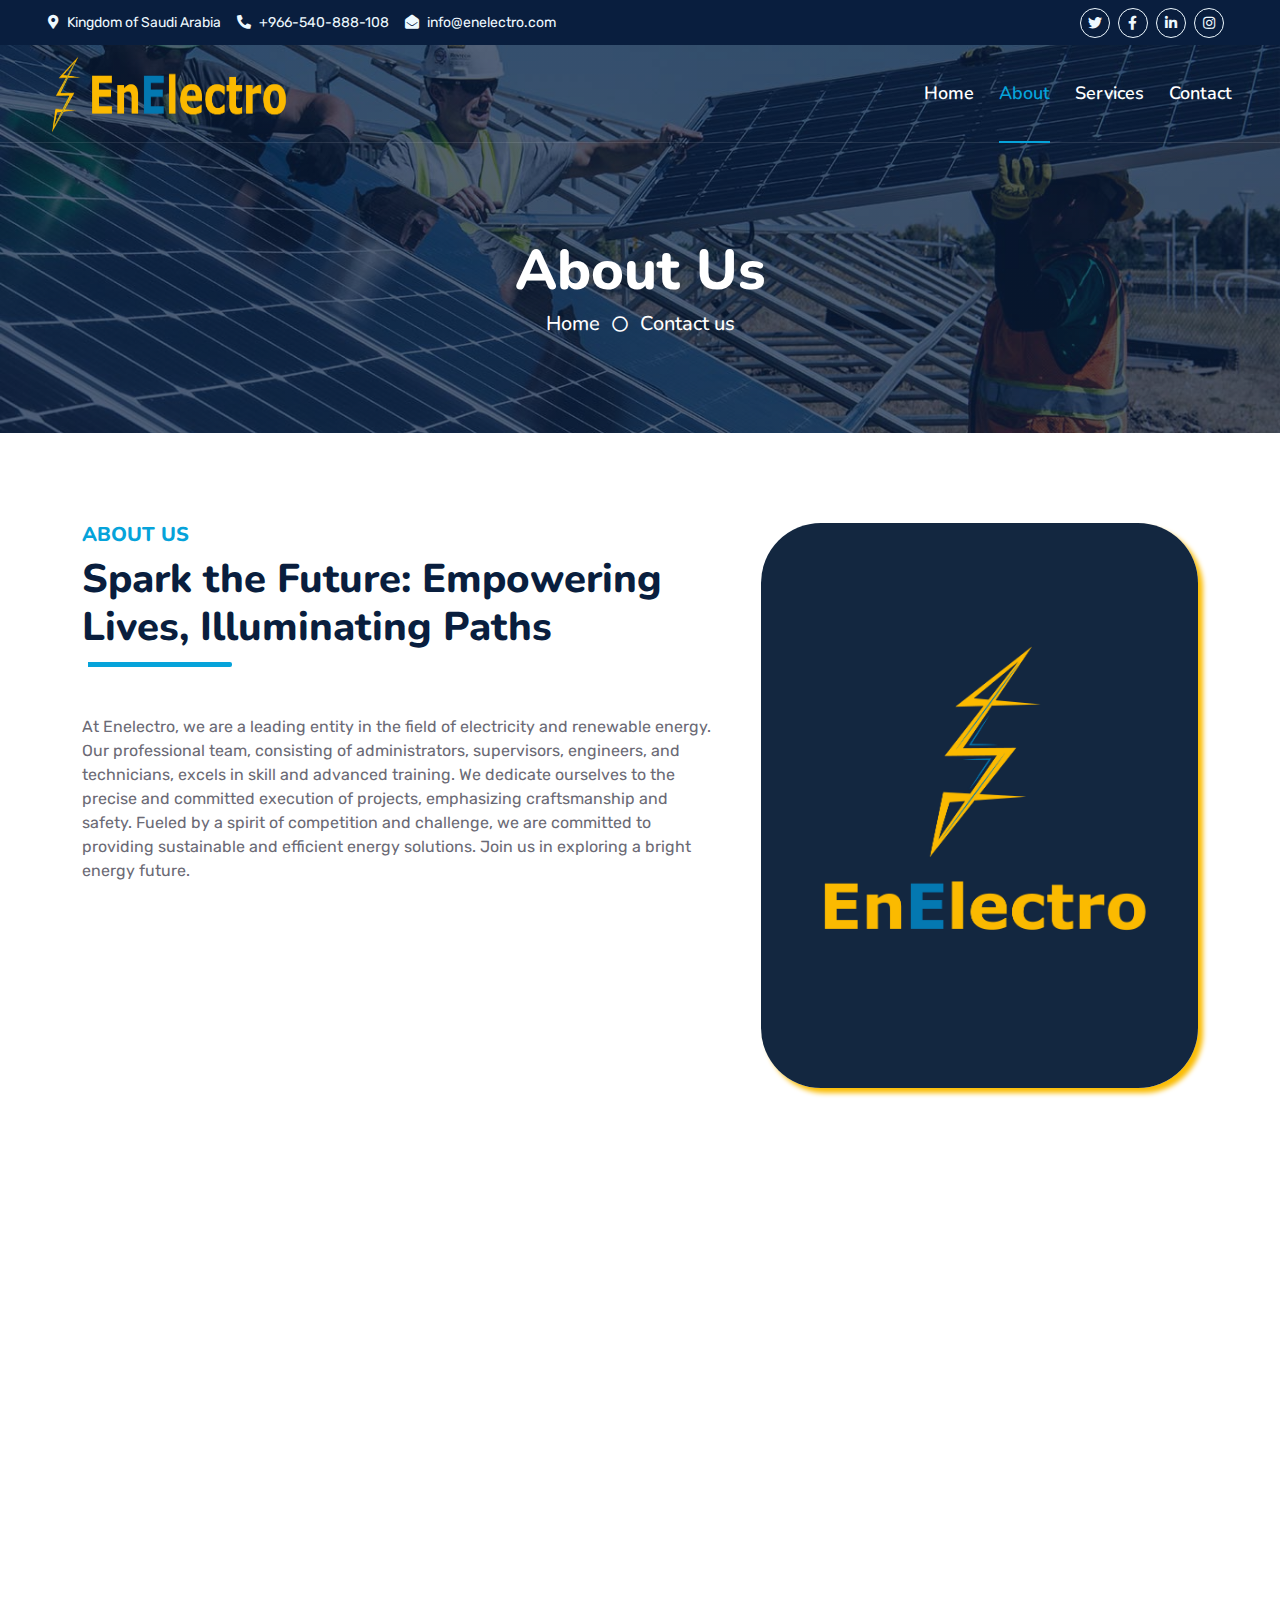
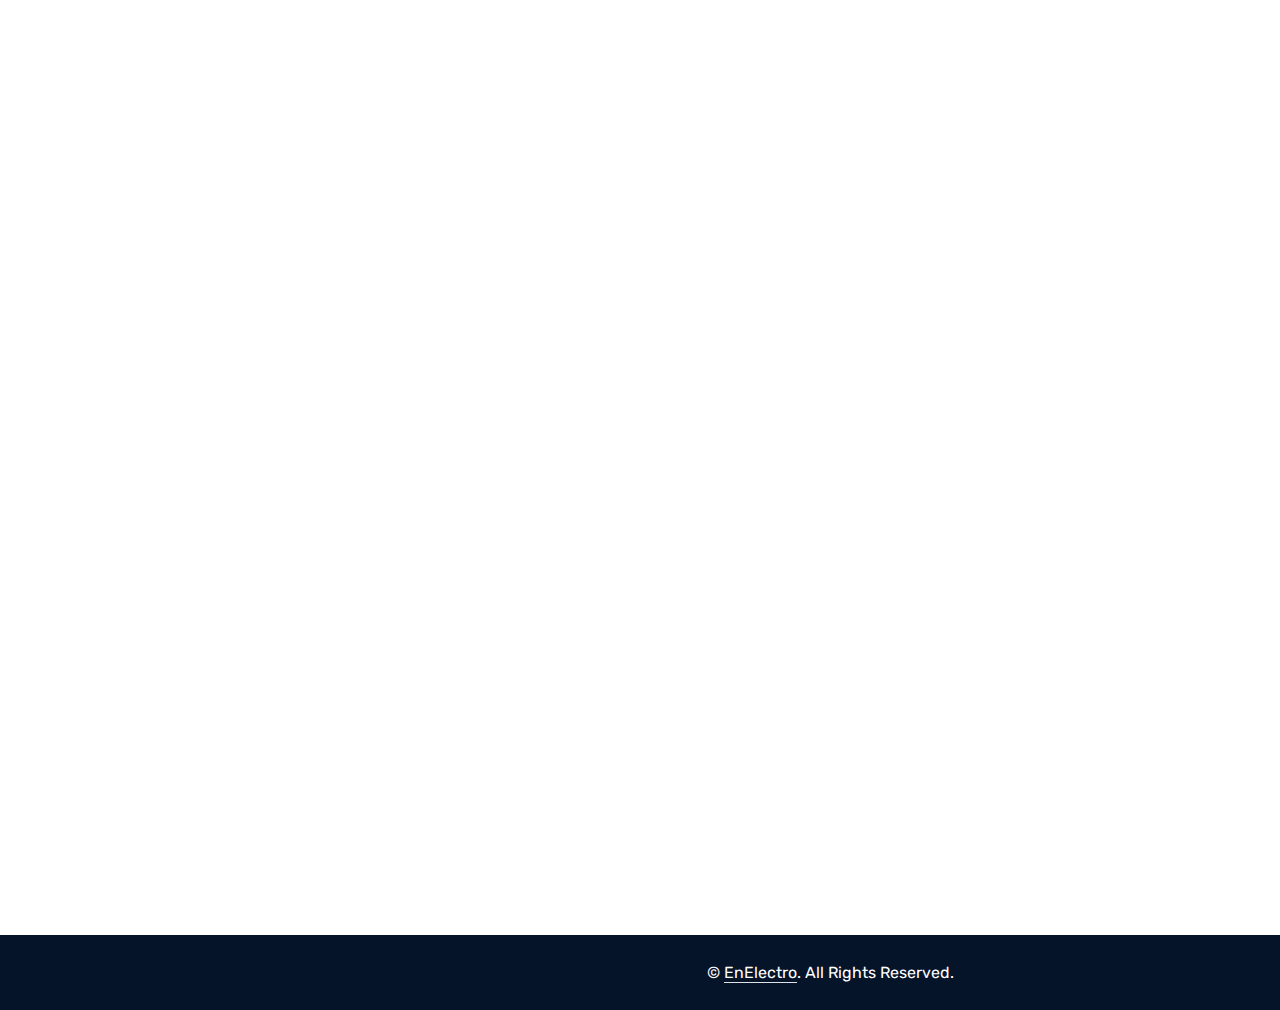
<file: about.html>
<!DOCTYPE html>
<html lang="en">

<head>
    <meta charset="utf-8">
    <title>EnElectro-About</title>
    <meta content="width=device-width, initial-scale=1.0" name="viewport">
    <!-- Favicon -->
    <link href="img/favicon.ico" rel="icon">

    <!-- Google Web Fonts -->
    <link rel="preconnect" href="https://fonts.googleapis.com">
    <link rel="preconnect" href="https://fonts.gstatic.com" crossorigin>
    <link href="https://fonts.googleapis.com/css2?family=Nunito:wght@400;600;700;800&family=Rubik:wght@400;500;600;700&display=swap" rel="stylesheet">

    <!-- Icon Font Stylesheet -->
    <link href="https://cdnjs.cloudflare.com/ajax/libs/font-awesome/5.10.0/css/all.min.css" rel="stylesheet">
    <link href="https://cdn.jsdelivr.net/npm/bootstrap-icons@1.4.1/font/bootstrap-icons.css" rel="stylesheet">

    <!-- Libraries Stylesheet -->
    <link href="lib/owlcarousel/assets/owl.carousel.min.css" rel="stylesheet">
    <link href="lib/animate/animate.min.css" rel="stylesheet">

    <!-- Customized Bootstrap Stylesheet -->
    <link href="css/bootstrap.min.css" rel="stylesheet">

    <!-- Stylesheet -->
    <link href="css/style.css" rel="stylesheet">
</head>

<body>
    <!-- Spinner Start -->
    <div id="spinner" class="show bg-white position-fixed translate-middle w-100 vh-100 top-50 start-50 d-flex align-items-center justify-content-center">
        <div class="spinner"></div>
    </div>
    <!-- Spinner End -->


    <!-- Topbar Start -->
    <div class="container-fluid bg-dark px-5 d-none d-lg-block">
        <div class="row gx-0">
            <div class="col-lg-8 text-center text-lg-start mb-2 mb-lg-0">
                <div class="d-inline-flex align-items-center" style="height: 45px;">
                    <small class="me-3 text-light"><i class="fa fa-map-marker-alt me-2"></i>Kingdom of Saudi
                        Arabia</small>
                    <small class="me-3 text-light"><i class="fa fa-phone-alt me-2"></i>+966-540-888-108</small>
                    <small class="text-light"><i class="fa fa-envelope-open me-2"></i>info@enelectro.com</small>
                </div>
            </div>
            <div class="col-lg-4 text-center text-lg-end">
                <div class="d-inline-flex align-items-center" style="height: 45px;">
                    <a class="btn btn-sm btn-outline-light btn-sm-square rounded-circle me-2" href="enelectro_sa"><i
                            class="fab fa-twitter fw-normal"></i></a>
                    <a class="btn btn-sm btn-outline-light btn-sm-square rounded-circle me-2" href=""><i
                            class="fab fa-facebook-f fw-normal"></i></a>
                    <a class="btn btn-sm btn-outline-light btn-sm-square rounded-circle me-2" href=""><i
                            class="fab fa-linkedin-in fw-normal"></i></a>
                    <a class="btn btn-sm btn-outline-light btn-sm-square rounded-circle me-2" href="enelectro.sa"><i
                            class="fab fa-instagram fw-normal"></i></a>
                </div>
            </div>
        </div>
    </div>
    <!-- Topbar End -->


    <!-- Navbar Start -->
    <div class="container-fluid position-relative p-0">
        <nav class="navbar navbar-expand-lg navbar-dark px-5 py-3 py-lg-0">
            <a href="index.html" class="navbar-brand p-0">
                <img class="m-0" src="img/logo.png" style="width: 240px; height: 80px;">
            </a>
            <button class="navbar-toggler" type="button" data-bs-toggle="collapse" data-bs-target="#navbarCollapse">
                <span class="fa fa-bars"></span>
            </button>
            <div class="collapse navbar-collapse" id="navbarCollapse">
                <div class="navbar-nav ms-auto py-0">
                    <a href="index.html" class="nav-item nav-link ">Home</a>
                    <a href="about.html" class="nav-item nav-link active">About</a>
                    <a href="service.html" class="nav-item nav-link">Services</a>
                    <a href="contact.html" class="nav-item nav-link">Contact</a>
                </div>
             
                <!-- <a href="#" class="btn btn-primary py-2 px-4 ms-3">Translate To Arabic</a> -->
                <!-- <i class="flag fas fa-flag"></i> -->

            </div>
        </nav>
        <div class="container-fluid bg-primary py-5 bg-header" style="margin-bottom: 90px;">
            <div class="row py-5">
                <div class="col-12 pt-lg-5 mt-lg-5 text-center">
                    <h1 class="display-4 text-white animated zoomIn">About Us</h1>
                    <a href="index.html" class="h5 text-white">Home</a>
                    <i class="far fa-circle text-white px-2"></i>
                    <a href="contact.html" class="h5 text-white">Contact us</a>
                </div>
            </div>
        </div>
    </div>
    <!-- Navbar End -->



    <!-- About Start -->
    <div class="container-fluid  wow fadeInUp" data-wow-delay="0.1s">
        <div class="container ">
            <div class="row g-5">
                <div class="col-lg-7">
                    <div class="section-title position-relative pb-3 mb-5">
                        <h5 class="fw-bold text-primary text-uppercase">About Us</h5>
                        <h1 class="mb-0">Spark the Future: Empowering Lives, Illuminating Paths</h1>
                    </div>
                    <p class="mb-4">At Enelectro, we are a leading entity in the field of electricity and renewable energy. Our professional team, consisting of administrators, supervisors, engineers, and technicians, excels in skill and advanced training. We dedicate ourselves to the precise and committed execution of projects, emphasizing craftsmanship and safety. Fueled by a spirit of competition and challenge, we are committed to providing sustainable and efficient energy solutions. Join us in exploring a bright energy future.</p>
                    <div class="row g-0 mb-3">
                        <div class="col-sm-6 wow zoomIn" data-wow-delay="0.2s">
                            <h5 class="mb-3"><i class="fa fa-check text-primary me-3"></i>Technical Excellence</h5>
                            <h5 class="mb-3"><i class="fa fa-check text-primary me-3"></i>Reliability and Efficiency
                            </h5>
                        </div>
                        <div class="col-sm-6 wow zoomIn" data-wow-delay="0.4s">
                            <h5 class="mb-3"><i class="fa fa-check text-primary me-3"></i>Commitment to Sustainability
                            </h5>
                            <h5 class="mb-3"><i class="fa fa-check text-primary me-3"></i>Customer Focus</h5>
                        </div>
                    </div>
                    <div class="d-flex align-items-center mb-4 wow fadeIn" data-wow-delay="0.6s">
                        <div class="bg-primary d-flex align-items-center justify-content-center rounded"
                            style="width: 60px; height: 60px;">
                            <i class="fa fa-phone-alt text-white"></i>
                        </div>
                        <div class="ps-4">
                            <h5 class="mb-2">Call to ask any question</h5>
                            <h4 class="text-primary mb-0">+966-540-888-108</h4>
                        </div>
                    </div>
                </div>
                <div class="col-lg-5" style="min-height: 500px;">
                    <div class="position-relative h-100">
                        <img class="position-absolute w-100 h-100 wow zoomIn" data-wow-delay="0.9s" src="img/about.jpg"
                            style="object-fit: cover; border-radius: 60px; box-shadow: 5px 5px 5px #fbbd04 ;">
                    </div>
                </div>
            </div>
        </div>
    </div>
    <!-- About End -->


    
    <!-- goals Start -->
    <div class="container-fluid py-5 wow fadeInUp" data-wow-delay="0.1s">
        <div class="container py-5">
            <div class="section-title text-center position-relative pb-3 mb-4 mx-auto" style="max-width: 600px;">
                <h5 class="fw-bold text-primary text-uppercase">Company Objectives</h5>
                <h1 class="mb-0">What is our company aiming for?</h1>
            </div>
            <div class="owl-carousel testimonial-carousel wow fadeInUp" data-wow-delay="0.6s">
                <div class="testimonial-item bg-light my-4">
                    <div class="d-flex align-items-center border-bottom pt-5 pb-4 px-5">
                        <img class="img-fluid rounded" src="img/icon-1.png" style="width: 60px; height: 60px;" >
                        <div class="ps-4">
                            <h4 class="text-primary mb-1">Infinite Ambition</h4>
                        </div>
                    </div>
                    <div class="pt-4 pb-5 px-5">
                        Set a primary goal for the company of sustainable growth and continuous expansion in the fields of electricity and renewable energy.                    </div>
                </div>
                <div class="testimonial-item bg-light my-4">
                    <div class="d-flex align-items-center border-bottom pt-5 pb-4 px-5">
                        <img class="img-fluid rounded" src="img/icon-2.png" style="width: 60px; height: 60px;" >
                        <div class="ps-4">
                            <h4 class="text-primary mb-1">Recognition as an Accredited Entity</h4>
                        </div>
                    </div>
                    <div class="pt-4 pb-5 px-5">
                        Strive to be recognized as an accredited entity by major organizations and institutions in the field of energy.                    </div>
                </div>
                <div class="testimonial-item bg-light my-4">
                    <div class="d-flex align-items-center border-bottom pt-5 pb-4 px-5">
                        <img class="img-fluid rounded" src="img/icon-3.png" style="width: 60px; height: 60px;" >
                        <div class="ps-4">
                            <h4 class="text-primary mb-1">Meeting Customer Needs</h4>
                        </div>
                    </div>
                    <div class="pt-4 pb-5 px-5">
                        Provide suitable and integrated energy solutions for major enterprises, focusing on understanding and fulfilling customer needs.                    </div>
                </div>
                <div class="testimonial-item bg-light my-4">
                    <div class="d-flex align-items-center border-bottom pt-5 pb-4 px-5">
                        <img class="img-fluid rounded" src="img/icon-4.png" style="width: 60px; height: 60px;" >
                        <div class="ps-4">
                            <h4 class="text-primary mb-1">Continuous Evolution and Improvement</h4>
                        </div>
                    </div>
                    <div class="pt-4 pb-5 px-5">
                        Enhance current energy solutions and consistently develop them to ensure safety and effectiveness of use.                    </div>
                </div>
                <div class="testimonial-item bg-light my-4">
                    <div class="d-flex align-items-center border-bottom pt-5 pb-4 px-5">
                        <img class="img-fluid rounded" src="img/icon-5.png" style="width: 60px; height: 60px;" >
                        <div class="ps-4">
                            <h4 class="text-primary mb-1">Serving All Segments</h4>
                        </div>
                    </div>
                    <div class="pt-4 pb-5 px-5">
                        Improve access to energy solutions to make them safe and service-oriented for all segments of society.                    </div>
                </div>
                <div class="testimonial-item bg-light my-4">
                    <div class="d-flex align-items-center border-bottom pt-5 pb-4 px-5">
                        <img class="img-fluid rounded" src="img/icon-6.png" style="width: 60px; height: 60px;" >
                        <div class="ps-4">
                            <h4 class="text-primary mb-1">Leadership in Innovation</h4>
                        </div>
                    </div>
                    <div class="pt-4 pb-5 px-5">
                        Develop and adopt new and innovative solutions to enhance the company's position as a leader in the energy sector.                    </div>
                </div>
                <div class="testimonial-item bg-light my-4">
                    <div class="d-flex align-items-center border-bottom pt-5 pb-4 px-5">
                        <img class="img-fluid rounded" src="img/icon-7.png" style="width: 60px; height: 60px;" >
                        <div class="ps-4">
                            <h4 class="text-primary mb-1">Achieving Positive Impact</h4>
                        </div>
                    </div>
                    <div class="pt-4 pb-5 px-5">
                        Work towards achieving a positive impact on society by providing sustainable and environmentally friendly energy solutions.                    </div>
                </div>
                <div class="testimonial-item bg-light my-4">
                    <div class="d-flex align-items-center border-bottom pt-5 pb-4 px-5">
                        <img class="img-fluid rounded" src="img/icon-8.png" style="width: 60px; height: 60px;" >
                        <div class="ps-4">
                            <h4 class="text-primary mb-1">Strategic Partnerships</h4>
                        </div>
                    </div>
                    <div class="pt-4 pb-5 px-5">
                        Build strategic partnerships with influential companies and entities to enhance the company's expansion and impact.                    </div>
                </div>
            </div>
        </div>
    </div>
    <!-- goals End -->




    <!-- Vendor Start -->
    <div class="container-fluid py-5 wow fadeInUp" data-wow-delay="0.1s">
        <div class="container  mb-5">
            <div class="bg-white">
                <div class="owl-carousel vendor-carousel">
                    <img src="img/vendor-1.jpg" alt="">
                    <img src="img/vendor-2.jpg" alt="">
                    <img src="img/vendor-3.jpg" alt="">
                    <img src="img/vendor-4.jpg" alt="">
                    <img src="img/vendor-5.jpg" alt="">
                    <img src="img/vendor-6.jpg" alt="">
                    <img src="img/vendor-7.jpg" alt="">
                </div>
            </div>
        </div>
    </div>
    <!-- Vendor End -->


    <!-- Footer Start -->
    <div class="container-fluid bg-dark text-light mt-5 wow fadeInUp" data-wow-delay="0.1s">
        <div class="container">
            <div class="row gx-5">
                <div class="col-lg-4 col-md-6 footer-about">
                    <div
                        class="d-flex flex-column align-items-center justify-content-center text-center h-100 bg-primary p-4">
                        <a href="index.html" class="navbar-brand">
                            <img class="m-0" src="img/logo.png" style="width: 240px; height: 80px;">

                        </a>
                        <p class="mt-3 mb-4">Casting a glow of innovation and sustainability, our institution lights the
                            way, sketching a brilliant future with electricity and clean energy. We are here to provide
                            an endless wellspring of energy under every circumstance and in every era.</p>

                    </div>
                </div>
                <div class="col-lg-8 col-md-6">
                    <div class="row gx-5">
                        <div class="col-lg-4 col-md-12 pt-5 mb-5">
                            <div class="section-title section-title-sm position-relative pb-3 mb-4">
                                <h3 class="text-light mb-0">Get In Touch</h3>
                            </div>
                            <div class="d-flex mb-2">
                                <i class="bi bi-geo-alt text-primary me-2"></i>
                                <p class="mb-0">Kingdom of Saudi Arabia</p>
                            </div>
                            <div class="d-flex mb-2">
                                <i class="bi bi-envelope-open text-primary me-2"></i>
                                <p class="mb-0">info@enelectro.com</p>
                            </div>
                            <div class="d-flex mb-2">
                                <i class="bi bi-telephone text-primary me-2"></i>
                                <p class="mb-0">+966-540-888-108</p>
                            </div>
                            <div class="d-flex mt-4">
                                <a class="btn btn-primary btn-square me-2" href="#"><i
                                        class="fab fa-twitter fw-normal"></i></a>
                                <a class="btn btn-primary btn-square me-2" href="#"><i
                                        class="fab fa-facebook-f fw-normal"></i></a>
                                <a class="btn btn-primary btn-square me-2" href="#"><i
                                        class="fab fa-linkedin-in fw-normal"></i></a>
                                <a class="btn btn-primary btn-square" href="#"><i
                                        class="fab fa-instagram fw-normal"></i></a>
                            </div>
                        </div>
                        <div class="col-lg-4 col-md-12 pt-0 pt-lg-5 mb-5">
                            <div class="section-title section-title-sm position-relative pb-3 mb-4">
                                <h3 class="text-light mb-0">Quick Links</h3>
                            </div>
                            <div class="link-animated d-flex flex-column justify-content-start">
                                <a class="text-light mb-2" href="index.html"><i
                                        class="bi bi-arrow-right text-primary me-2"></i>Home</a>
                                <a class="text-light mb-2" href="about.html"><i
                                        class="bi bi-arrow-right text-primary me-2"></i>About Us</a>
                                <a class="text-light mb-2" href="service.html"><i
                                        class="bi bi-arrow-right text-primary me-2"></i>Our Services</a>
                                <a class="text-light" href="contact.html"><i
                                        class="bi bi-arrow-right text-primary me-2"></i>Contact Us</a>
                            </div>
                        </div>
                        <div class="col-lg-4 col-md-12 pt-0 pt-lg-5 mb-5">
                            <div class="section-title section-title-sm position-relative pb-3 mb-4">
                                <h3 class="text-light mb-0">About</h3>
                            </div>
                            <div class="link-animated d-flex flex-column justify-content-start">
                                <a class="text-light mb-2" ><i
                                        class="bi bi-arrow-right text-primary me-2"></i>Consultancy Services</a>
                                <a class="text-light mb-2" ><i
                                        class="bi bi-arrow-right text-primary me-2"></i>Design and Implementation of
                                    Control Panels</a>
                                <a class="text-light mb-2"><i
                                        class="bi bi-arrow-right text-primary me-2"></i>Maintenance and Operation
                                    Services</a>
                                <a class="text-light" ><i
                                        class="bi bi-arrow-right text-primary me-2"></i>Training and Education
                                    Programs</a>
                            </div>
                        </div>
                    </div>
                </div>
            </div>
        </div>
    </div>
    <div class="container-fluid text-white" style="background: #061429;">
        <div class="container text-center">
            <div class="row justify-content-end">
                <div class="col-lg-8 col-md-6">
                    <div class="d-flex align-items-center justify-content-center" style="height: 75px;">
                        <p class="mb-0">&copy; <a class="text-white border-bottom" href="index.html">EnElectro</a>. All Rights
                            Reserved.
                    </div>
                </div>
            </div>
        </div>
    </div>
    <!-- Footer End -->

    <!-- Back to Top -->
    <a href="#" class="btn btn-lg btn-primary btn-lg-square rounded back-to-top"><i class="bi bi-arrow-up"></i></a>


    <!-- JavaScript Libraries -->
    <script src="https://code.jquery.com/jquery-3.4.1.min.js"></script>
    <script src="https://cdn.jsdelivr.net/npm/bootstrap@5.0.0/dist/js/bootstrap.bundle.min.js"></script>
    <script src="lib/wow/wow.min.js"></script>
    <script src="lib/easing/easing.min.js"></script>
    <script src="lib/waypoints/waypoints.min.js"></script>
    <script src="lib/counterup/counterup.min.js"></script>
    <script src="lib/owlcarousel/owl.carousel.min.js"></script>

    <!-- Javascript -->
    <script src="js/main.js"></script>
</body>

</html>
</file>
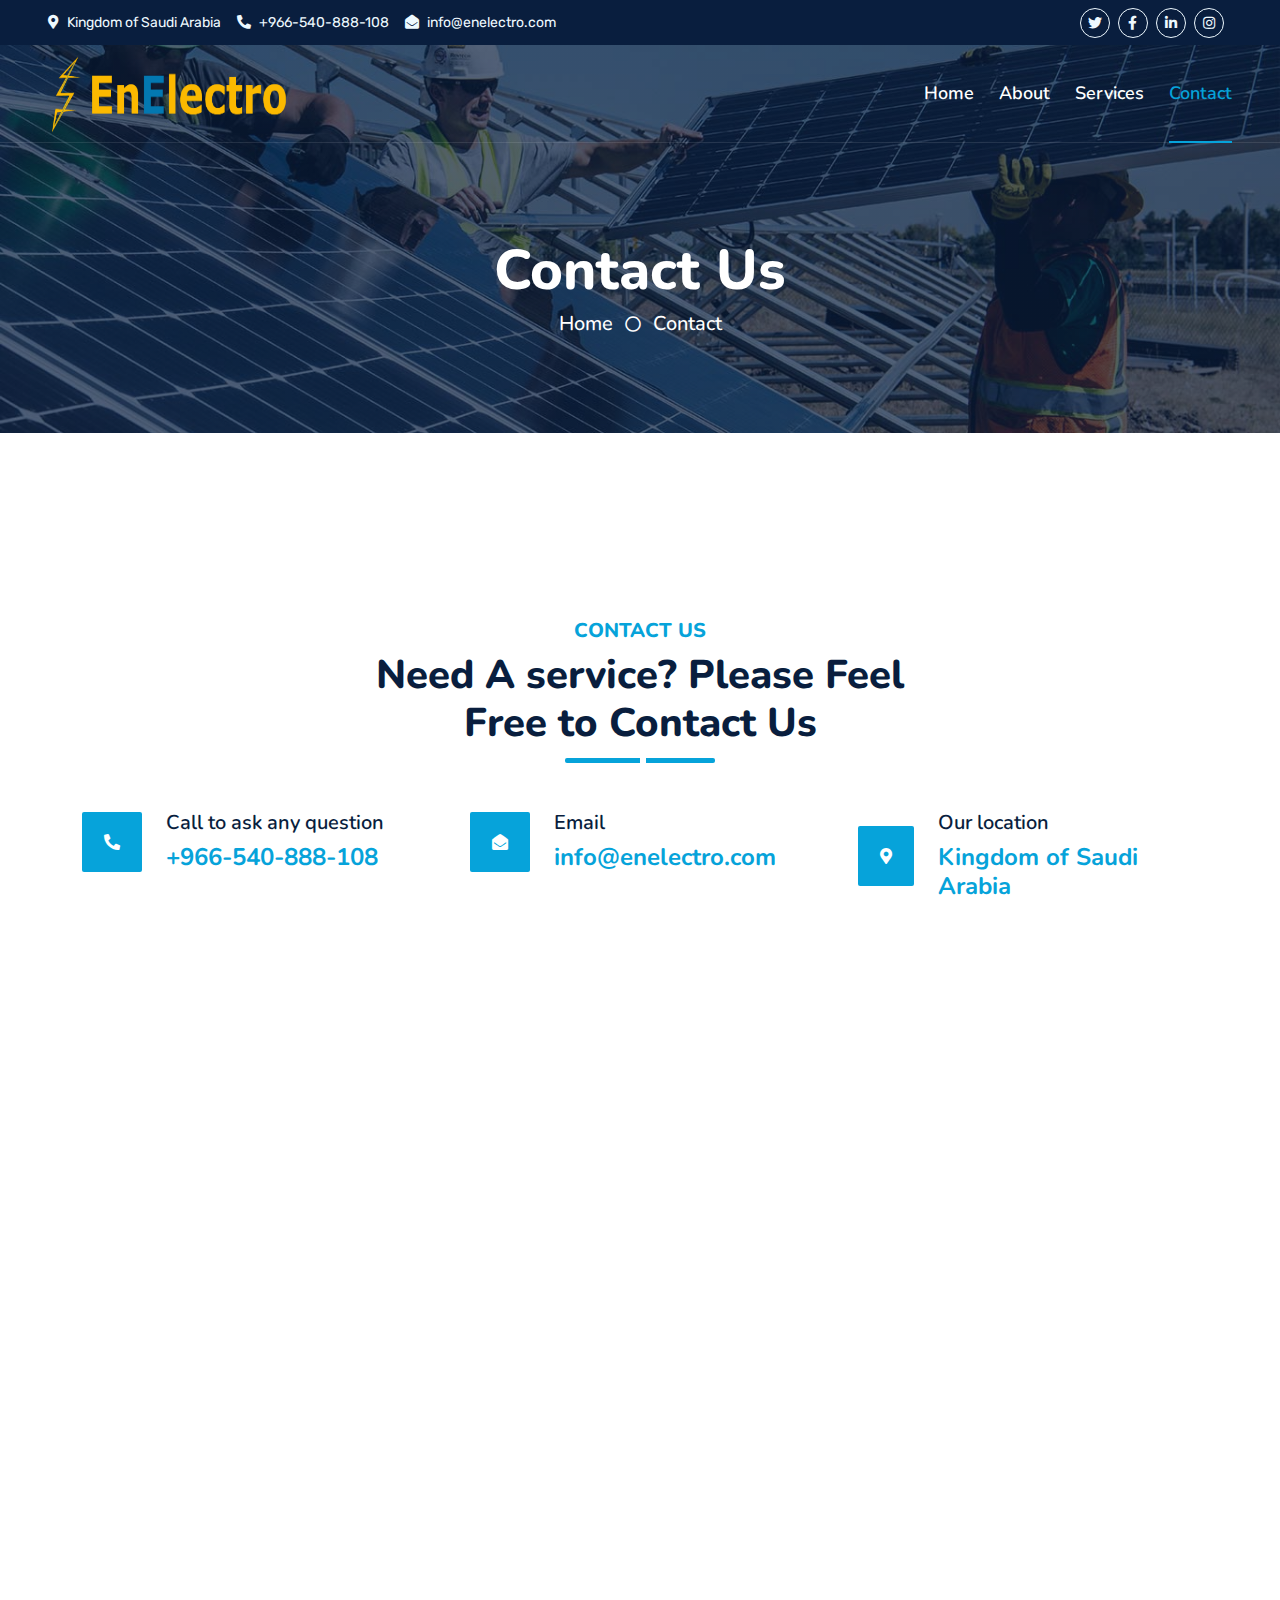
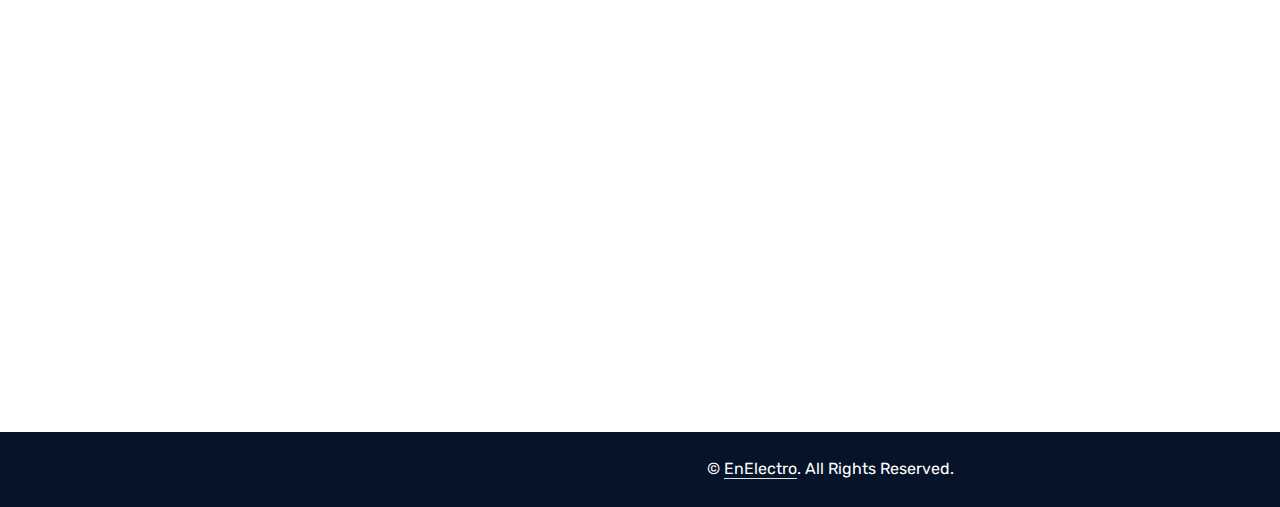
<file: contact.html>
<!DOCTYPE html>
<html lang="en">

<head>
    <meta charset="utf-8">
    <title>Startup - Startup Website Template</title>
    <meta content="width=device-width, initial-scale=1.0" name="viewport">
    <meta content="contact" name="keywords">
    <meta content="contact" name="description">

    <!-- Favicon -->
    <link href="img/favicon.ico" rel="icon">

    <!-- Google Web Fonts -->
    <link rel="preconnect" href="https://fonts.googleapis.com">
    <link rel="preconnect" href="https://fonts.gstatic.com" crossorigin>
    <link href="https://fonts.googleapis.com/css2?family=Nunito:wght@400;600;700;800&family=Rubik:wght@400;500;600;700&display=swap" rel="stylesheet">

    <!-- Icon Font Stylesheet -->
    <link href="https://cdnjs.cloudflare.com/ajax/libs/font-awesome/5.10.0/css/all.min.css" rel="stylesheet">
    <link href="https://cdn.jsdelivr.net/npm/bootstrap-icons@1.4.1/font/bootstrap-icons.css" rel="stylesheet">

    <!-- Libraries Stylesheet -->
    <link href="lib/owlcarousel/assets/owl.carousel.min.css" rel="stylesheet">
    <link href="lib/animate/animate.min.css" rel="stylesheet">

    <!-- Customized Bootstrap Stylesheet -->
    <link href="css/bootstrap.min.css" rel="stylesheet">

    <!-- Stylesheet -->
    <link href="css/style.css" rel="stylesheet">
</head>

<body>
    <!-- Spinner Start -->
    <div id="spinner" class="show bg-white position-fixed translate-middle w-100 vh-100 top-50 start-50 d-flex align-items-center justify-content-center">
        <div class="spinner"></div>
    </div>
    <!-- Spinner End -->

    <!-- Topbar Start -->
    <div class="container-fluid bg-dark px-5 d-none d-lg-block">
        <div class="row gx-0">
            <div class="col-lg-8 text-center text-lg-start mb-2 mb-lg-0">
                <div class="d-inline-flex align-items-center" style="height: 45px;">
                    <small class="me-3 text-light"><i class="fa fa-map-marker-alt me-2"></i>Kingdom of Saudi
                        Arabia</small>
                    <small class="me-3 text-light"><i class="fa fa-phone-alt me-2"></i>+966-540-888-108</small>
                    <small class="text-light"><i class="fa fa-envelope-open me-2"></i>info@enelectro.com</small>
                </div>
            </div>
            <div class="col-lg-4 text-center text-lg-end">
                <div class="d-inline-flex align-items-center" style="height: 45px;">
                    <a class="btn btn-sm btn-outline-light btn-sm-square rounded-circle me-2" href="enelectro_sa"><i
                            class="fab fa-twitter fw-normal"></i></a>
                    <a class="btn btn-sm btn-outline-light btn-sm-square rounded-circle me-2" href=""><i
                            class="fab fa-facebook-f fw-normal"></i></a>
                    <a class="btn btn-sm btn-outline-light btn-sm-square rounded-circle me-2" href=""><i
                            class="fab fa-linkedin-in fw-normal"></i></a>
                    <a class="btn btn-sm btn-outline-light btn-sm-square rounded-circle me-2" href="enelectro.sa"><i
                            class="fab fa-instagram fw-normal"></i></a>
                </div>
            </div>
        </div>
    </div>
    <!-- Topbar End -->



    <!-- Navbar Start -->
    <div class="container-fluid position-relative p-0">
        <nav class="navbar navbar-expand-lg navbar-dark px-5 py-3 py-lg-0">
            <a href="index.html" class="navbar-brand p-0">
                <img class="m-0" src="img/logo.png" style="width: 240px; height: 80px;">
            </a>
            <button class="navbar-toggler" type="button" data-bs-toggle="collapse" data-bs-target="#navbarCollapse">
                <span class="fa fa-bars"></span>
            </button>
            <div class="collapse navbar-collapse" id="navbarCollapse">
                <div class="navbar-nav ms-auto py-0">
                    <a href="index.html" class="nav-item nav-link ">Home</a>
                    <a href="about.html" class="nav-item nav-link">About</a>
                    <a href="service.html" class="nav-item nav-link ">Services</a>
                    <a href="contact.html" class="nav-item nav-link active">Contact</a>
                </div>
  
                <!-- <a href="#" class="btn btn-primary py-2 px-4 ms-3">Translate To Arabic</a> -->
                <!-- <i class="flag fas fa-flag"></i> -->

            </div>
        </nav>
      
        <div class="container-fluid bg-primary py-5 bg-header" style="margin-bottom: 90px;">
            <div class="row py-5">
                <div class="col-12 pt-lg-5 mt-lg-5 text-center">
                    <h1 class="display-4 text-white animated zoomIn">Contact Us</h1>
                    <a href="" class="h5 text-white">Home</a>
                    <i class="far fa-circle text-white px-2"></i>
                    <a href="" class="h5 text-white">Contact</a>
                </div>
            </div>
        </div>
    </div>
    <!-- Navbar End -->


    <!-- Contact Start -->
    <div class="container-fluid py-5 wow fadeInUp" data-wow-delay="0.1s">
        <div class="container py-5">
            <div class="section-title text-center position-relative pb-3 mb-5 mx-auto" style="max-width: 600px;">
                <h5 class="fw-bold text-primary text-uppercase">Contact Us</h5>
                <h1 class="mb-0">Need A service? Please Feel Free to Contact Us</h1>
            </div>
            <div class="row g-5 mb-5">
                <div class="col-lg-4">
                    <div class="d-flex align-items-center wow fadeIn" data-wow-delay="0.1s">
                        <div class="bg-primary d-flex align-items-center justify-content-center rounded" style="width: 60px; height: 60px;">
                            <i class="fa fa-phone-alt text-white"></i>
                        </div>
                        <div class="ps-4">
                            <h5 class="mb-2">Call to ask any question</h5>
                            <h4 class="text-primary mb-0">+966-540-888-108</h4>
                        </div>
                    </div>
                </div>
                <div class="col-lg-4">
                    <div class="d-flex align-items-center wow fadeIn" data-wow-delay="0.4s">
                        <div class="bg-primary d-flex align-items-center justify-content-center rounded" style="width: 60px; height: 60px;">
                            <i class="fa fa-envelope-open text-white"></i>
                        </div>
                        <div class="ps-4">
                            <h5 class="mb-2">Email</h5>
                            <h4 class="text-primary mb-0">info@enelectro.com</h4>
                        </div>
                    </div>
                </div>
                <div class="col-lg-4">
                    <div class="d-flex align-items-center wow fadeIn" data-wow-delay="0.8s">
                        <div class="bg-primary d-flex align-items-center justify-content-center rounded" style="width: 60px; height: 60px;">
                            <i class="fa fa-map-marker-alt text-white"></i>
                        </div>
                        <div class="ps-4">
                            <h5 class="mb-2">Our location</h5>
                            <h4 class="text-primary mb-0">Kingdom of Saudi Arabia</h4>
                        </div>
                    </div>
                </div>
            </div>
            <div class="row g-5">
                <div class="col-lg-6 wow slideInUp" data-wow-delay="0.3s">
                    <form>
                        <div class="row g-3">
                            <div class="col-md-6">
                                <input type="text" class="form-control border-0 bg-light px-4" placeholder="Your Name" style="height: 55px;">
                            </div>
                            <div class="col-md-6">
                                <input type="email" class="form-control border-0 bg-light px-4" placeholder="Your Email" style="height: 55px;">
                            </div>
                            <div class="col-12">
                                <input type="tel" class="form-control border-0 bg-light px-4" placeholder="Phone Number" style="height: 55px;">
                            </div>
                            <div class="col-12">
                                <textarea class="form-control border-0 bg-light px-4 py-3" rows="4" placeholder="Message"></textarea>
                            </div>
                            <div class="col-12">
                                <button class="btn btn-primary w-100 py-3" type="submit">Send a Message</button>
                            </div>
                        </div>
                    </form>
                </div>
                <div class="col-lg-6 wow slideInUp" data-wow-delay="0.6s">
                    <iframe class="position-relative rounded w-100 h-100"
                        src="https://goo.gl/maps/Hcp86BAMraMLcxaV6"
                        frameborder="0" style="min-height: 350px; border:0;" allowfullscreen="" aria-hidden="false"
                        tabindex="0"></iframe>
                </div>
            </div>
        </div>
    </div>
    <!-- Contact End -->


    <!-- Vendor Start -->
    <div class="container-fluid  wow fadeInUp" data-wow-delay="0.1s">
        <div class="container py-5 mb-5">
            <div class="bg-white">
                <div class="owl-carousel vendor-carousel">
                    <img src="img/vendor-1.jpg" alt="">
                    <img src="img/vendor-2.jpg" alt="">
                    <img src="img/vendor-3.jpg" alt="">
                    <img src="img/vendor-4.jpg" alt="">
                    <img src="img/vendor-5.jpg" alt="">
                    <img src="img/vendor-6.jpg" alt="">
                    <img src="img/vendor-7.jpg" alt="">
                </div>
            </div>
        </div>
    </div>
    <!-- Vendor End -->


    <!-- Footer Start -->
    <div class="container-fluid bg-dark text-light mt-5 wow fadeInUp" data-wow-delay="0.1s">
        <div class="container">
            <div class="row gx-5">
                <div class="col-lg-4 col-md-6 footer-about">
                    <div
                        class="d-flex flex-column align-items-center justify-content-center text-center h-100 bg-primary p-4">
                        <a href="index.html" class="navbar-brand">
                            <img class="m-0" src="img/logo.png" style="width: 240px; height: 80px;">

                        </a>
                        <p class="mt-3 mb-4">Casting a glow of innovation and sustainability, our institution lights the
                            way, sketching a brilliant future with electricity and clean energy. We are here to provide
                            an endless wellspring of energy under every circumstance and in every era.</p>

                    </div>
                </div>
                <div class="col-lg-8 col-md-6">
                    <div class="row gx-5">
                        <div class="col-lg-4 col-md-12 pt-5 mb-5">
                            <div class="section-title section-title-sm position-relative pb-3 mb-4">
                                <h3 class="text-light mb-0">Get In Touch</h3>
                            </div>
                            <div class="d-flex mb-2">
                                <i class="bi bi-geo-alt text-primary me-2"></i>
                                <p class="mb-0">Kingdom of Saudi Arabia</p>
                            </div>
                            <div class="d-flex mb-2">
                                <i class="bi bi-envelope-open text-primary me-2"></i>
                                <p class="mb-0">info@enelectro.com</p>
                            </div>
                            <div class="d-flex mb-2">
                                <i class="bi bi-telephone text-primary me-2"></i>
                                <p class="mb-0">+966-540-888-108</p>
                            </div>
                            <div class="d-flex mt-4">
                                <a class="btn btn-primary btn-square me-2" href="#"><i
                                        class="fab fa-twitter fw-normal"></i></a>
                                <a class="btn btn-primary btn-square me-2" href="#"><i
                                        class="fab fa-facebook-f fw-normal"></i></a>
                                <a class="btn btn-primary btn-square me-2" href="#"><i
                                        class="fab fa-linkedin-in fw-normal"></i></a>
                                <a class="btn btn-primary btn-square" href="#"><i
                                        class="fab fa-instagram fw-normal"></i></a>
                            </div>
                        </div>
                        <div class="col-lg-4 col-md-12 pt-0 pt-lg-5 mb-5">
                            <div class="section-title section-title-sm position-relative pb-3 mb-4">
                                <h3 class="text-light mb-0">Quick Links</h3>
                            </div>
                            <div class="link-animated d-flex flex-column justify-content-start">
                                <a class="text-light mb-2" href="index.html"><i
                                        class="bi bi-arrow-right text-primary me-2"></i>Home</a>
                                <a class="text-light mb-2" href="about.html"><i
                                        class="bi bi-arrow-right text-primary me-2"></i>About Us</a>
                                <a class="text-light mb-2" href="service.html"><i
                                        class="bi bi-arrow-right text-primary me-2"></i>Our Services</a>
                                <a class="text-light" href="contact.html"><i
                                        class="bi bi-arrow-right text-primary me-2"></i>Contact Us</a>
                            </div>
                        </div>
                        <div class="col-lg-4 col-md-12 pt-0 pt-lg-5 mb-5">
                            <div class="section-title section-title-sm position-relative pb-3 mb-4">
                                <h3 class="text-light mb-0">About</h3>
                            </div>
                            <div class="link-animated d-flex flex-column justify-content-start">
                                <a class="text-light mb-2" ><i
                                        class="bi bi-arrow-right text-primary me-2"></i>Consultancy Services</a>
                                <a class="text-light mb-2" ><i
                                        class="bi bi-arrow-right text-primary me-2"></i>Design and Implementation of
                                    Control Panels</a>
                                <a class="text-light mb-2" >
                                    <i class="bi bi-arrow-right text-primary me-2"></i>Maintenance and Operation
                                    Services</a>
                                <a class="text-light" ><i
                                        class="bi bi-arrow-right text-primary me-2"></i>Training and Education
                                    Programs</a>
                            </div>
                        </div>
                    </div>
                </div>
            </div>
        </div>
    </div>
    <div class="container-fluid text-white" style="background: #061429;">
        <div class="container text-center">
            <div class="row justify-content-end">
                <div class="col-lg-8 col-md-6">
                    <div class="d-flex align-items-center justify-content-center" style="height: 75px;">
                        <p class="mb-0">&copy; <a class="text-white border-bottom" href="about.html">EnElectro</a>. All Rights
                            Reserved.
                    </div>
                </div>
            </div>
        </div>
    </div>
    <!-- Footer End -->

    <!-- Back to Top -->
    <a href="#" class="btn btn-lg btn-primary btn-lg-square rounded back-to-top"><i class="bi bi-arrow-up"></i></a>


    <!-- JavaScript Libraries -->
    <script src="https://code.jquery.com/jquery-3.4.1.min.js"></script>
    <script src="https://cdn.jsdelivr.net/npm/bootstrap@5.0.0/dist/js/bootstrap.bundle.min.js"></script>
    <script src="lib/wow/wow.min.js"></script>
    <script src="lib/easing/easing.min.js"></script>
    <script src="lib/waypoints/waypoints.min.js"></script>
    <script src="lib/counterup/counterup.min.js"></script>
    <script src="lib/owlcarousel/owl.carousel.min.js"></script>

    <!-- Javascript -->
    <script src="js/main.js"></script>
</body>

</html>
</file>
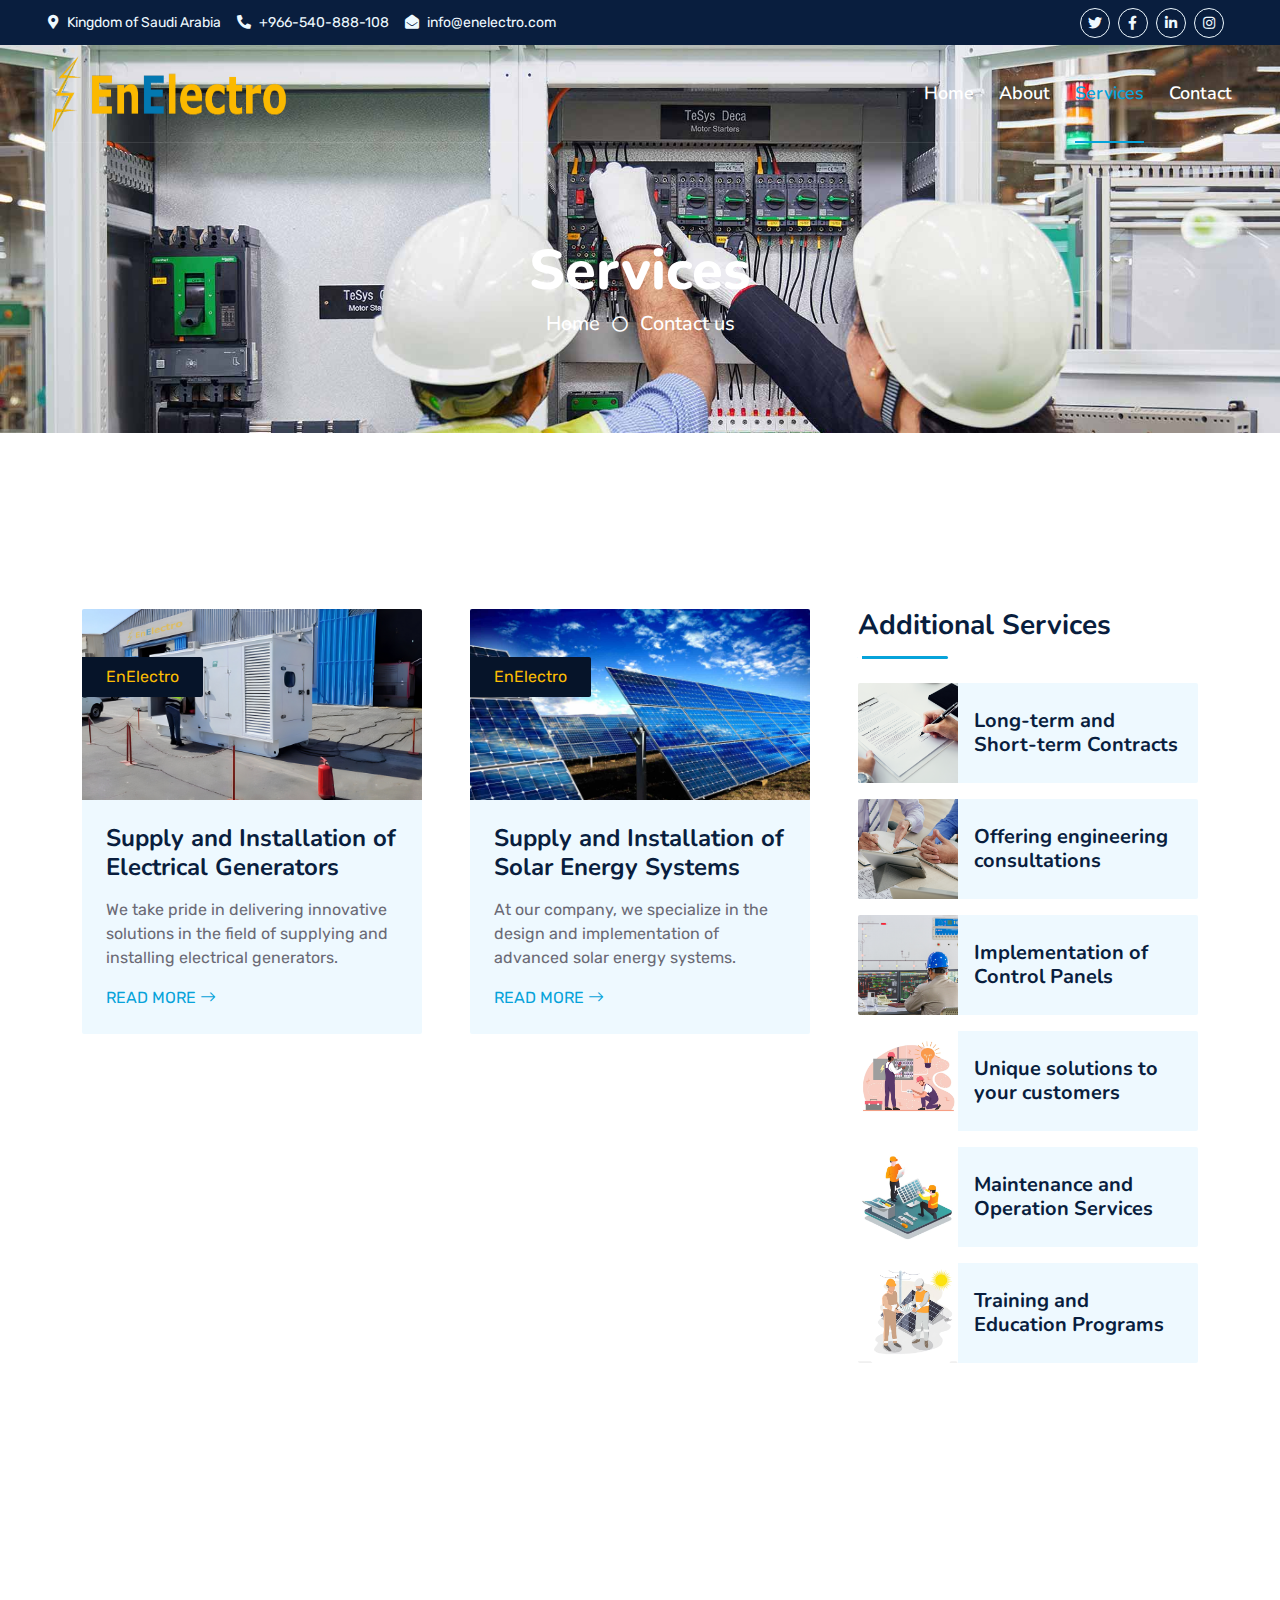
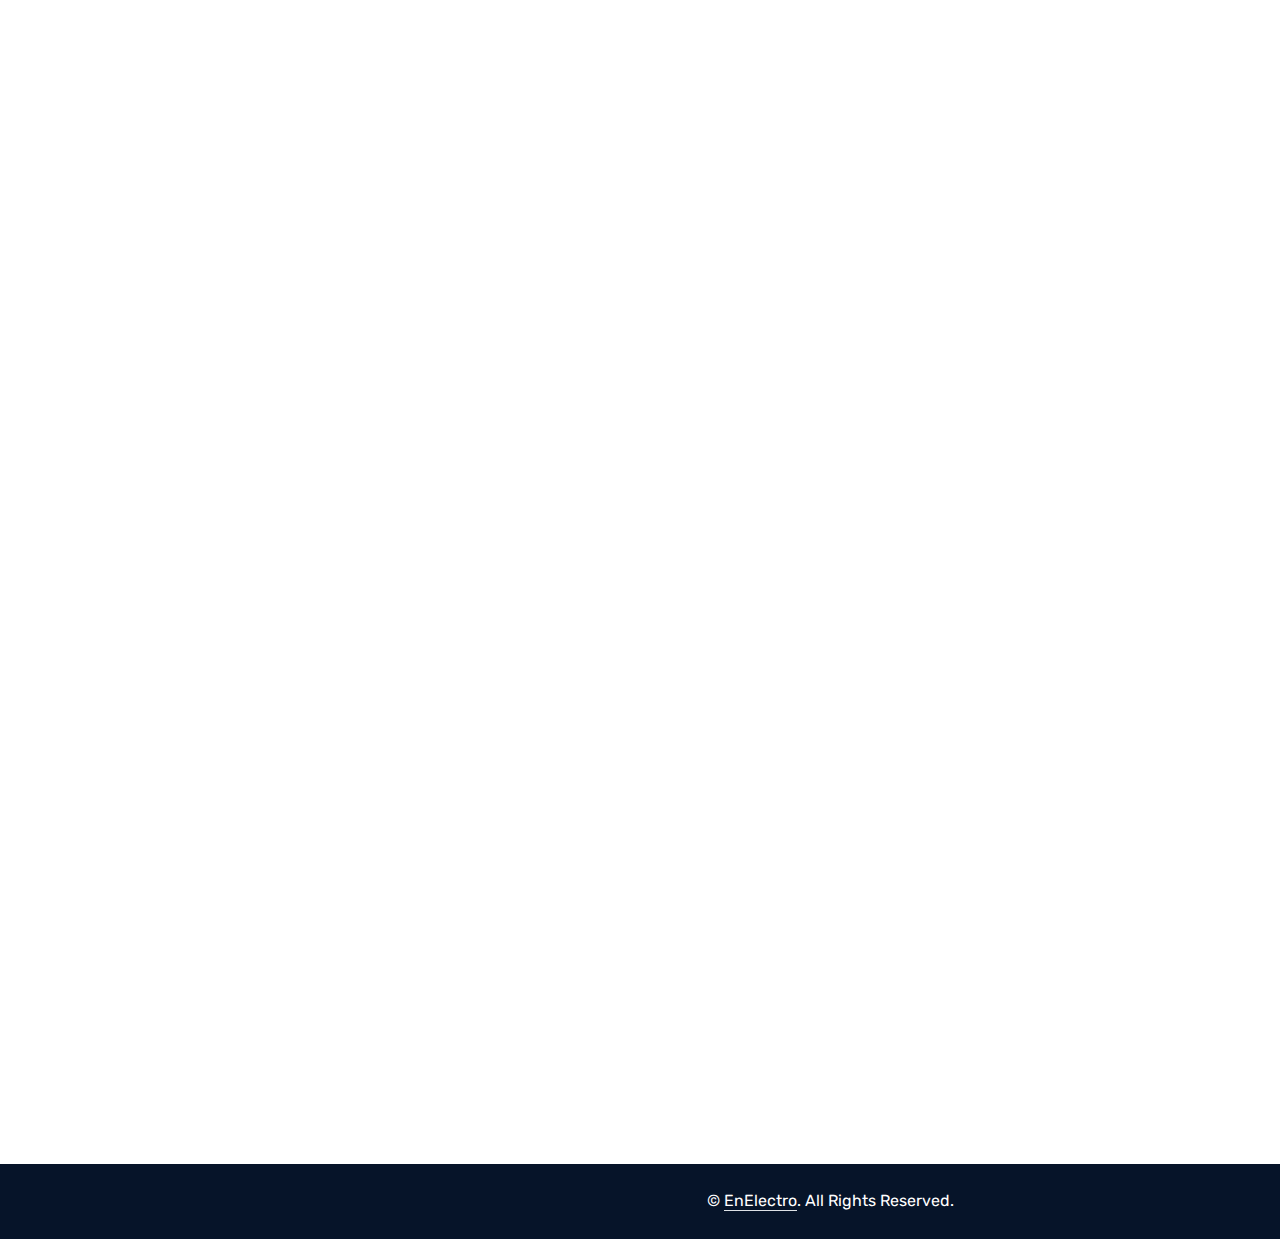
<file: service.html>
<!DOCTYPE html>
<html lang="en">

<head>
    <meta charset="utf-8">
    <title>Services</title>
    <meta content="width=device-width, initial-scale=1.0" name="viewport">
    <meta content="services" name="keywords">
    <meta content="services" name="description">

    <!-- Favicon -->
    <link href="img/favicon.ico" rel="icon">

    <!-- Google Web Fonts -->
    <link rel="preconnect" href="https://fonts.googleapis.com">
    <link rel="preconnect" href="https://fonts.gstatic.com" crossorigin>
    <link href="https://fonts.googleapis.com/css2?family=Nunito:wght@400;600;700;800&family=Rubik:wght@400;500;600;700&display=swap" rel="stylesheet">

    <!-- Icon Font Stylesheet -->
    <link href="https://cdnjs.cloudflare.com/ajax/libs/font-awesome/5.10.0/css/all.min.css" rel="stylesheet">
    <link href="https://cdn.jsdelivr.net/npm/bootstrap-icons@1.4.1/font/bootstrap-icons.css" rel="stylesheet">

    <!-- Libraries Stylesheet -->
    <link href="lib/owlcarousel/assets/owl.carousel.min.css" rel="stylesheet">
    <link href="lib/animate/animate.min.css" rel="stylesheet">

    <!-- Customized Bootstrap Stylesheet -->
    <link href="css/bootstrap.min.css" rel="stylesheet">

    <!-- Stylesheet -->
    <link href="css/style.css" rel="stylesheet">
</head>

<body>
    <!-- Spinner Start -->
    <div id="spinner" class="show bg-white position-fixed translate-middle w-100 vh-100 top-50 start-50 d-flex align-items-center justify-content-center">
        <div class="spinner"></div>
    </div>
    <!-- Spinner End -->

    <!-- Topbar Start -->
    <div class="container-fluid bg-dark px-5 d-none d-lg-block">
        <div class="row gx-0">
            <div class="col-lg-8 text-center text-lg-start mb-2 mb-lg-0">
                <div class="d-inline-flex align-items-center" style="height: 45px;">
                    <small class="me-3 text-light"><i class="fa fa-map-marker-alt me-2"></i>Kingdom of Saudi
                        Arabia</small>
                    <small class="me-3 text-light"><i class="fa fa-phone-alt me-2"></i>+966-540-888-108</small>
                    <small class="text-light"><i class="fa fa-envelope-open me-2"></i>info@enelectro.com</small>
                </div>
            </div>
            <div class="col-lg-4 text-center text-lg-end">
                <div class="d-inline-flex align-items-center" style="height: 45px;">
                    <a class="btn btn-sm btn-outline-light btn-sm-square rounded-circle me-2" href="enelectro_sa"><i
                            class="fab fa-twitter fw-normal"></i></a>
                    <a class="btn btn-sm btn-outline-light btn-sm-square rounded-circle me-2" href=""><i
                            class="fab fa-facebook-f fw-normal"></i></a>
                    <a class="btn btn-sm btn-outline-light btn-sm-square rounded-circle me-2" href=""><i
                            class="fab fa-linkedin-in fw-normal"></i></a>
                    <a class="btn btn-sm btn-outline-light btn-sm-square rounded-circle me-2" href="enelectro.sa"><i
                            class="fab fa-instagram fw-normal"></i></a>
                </div>
            </div>
        </div>
    </div>
    <!-- Topbar End -->


    <!-- Navbar Start -->
    <div class="container-fluid position-relative p-0" >
        <nav class="navbar navbar-expand-lg navbar-dark px-5 py-3 py-lg-0" >
            <a href="index.html" class="navbar-brand p-0">
                <img class="m-0" src="img/logo.png" style="width: 240px; height: 80px;">
            </a>
            <button class="navbar-toggler" type="button" data-bs-toggle="collapse" data-bs-target="#navbarCollapse">
                <span class="fa fa-bars"></span>
            </button>
            <div class="collapse navbar-collapse" id="navbarCollapse">
                <div class="navbar-nav ms-auto py-0">
                    <a href="index.html" class="nav-item nav-link ">Home</a>
                    <a href="about.html" class="nav-item nav-link">About</a>
                    <a href="service.html" class="nav-item nav-link active">Services</a>
                    <a href="contact.html" class="nav-item nav-link">Contact</a>
                </div>
                <!-- <a href="#" class="btn btn-primary py-2 px-4 ms-3">Translate To Arabic</a> -->
                <!-- <i class="flag fas fa-flag"></i> -->

            </div>
        </nav>
        <div class="container-fluid bg-primary py-5 bg-header" style="margin-bottom: 80px; background-image: url(img/serv/3333333.jpg);">
            <div class="row py-5">
                <div class="col-12 pt-lg-5 mt-lg-5 text-center">
                    <h1 class="display-4 text-white animated zoomIn">Services</h1>
                    <a href="index.html" class="h5 text-white">Home</a>
                    <i class="far fa-circle text-white px-2"></i>
                    <a href="contact.html" class="h5 text-white">Contact us</a>
                </div>
            </div>
        </div>
    </div>
    <!-- Navbar End -->


    <!-- services Start -->
    <div class="container-fluid py-5 wow fadeInUp" data-wow-delay="0.1s">
        <div class="container py-5">
            <div class="row g-5">
                <!-- list Start -->
                <div class="col-lg-8">
                    <div class="row g-5">
                        <div class="col-md-6 wow slideInUp" data-wow-delay="0.1s">
                            <div class="blog-item bg-light rounded overflow-hidden">
                                <div class="blog-img position-relative overflow-hidden">
                                    <img class="img-fluid" src="img/serv/111.png" alt="">
                                    <a class="position-absolute top-0 start-0  rounded-end mt-5 py-2 px-4" style="background-color: #061429; color: #fbbd04;" href="1.html">EnElectro</a>
                                </div>
                                <div class="p-4">
                                  
                                    <h4 class="mb-3">Supply and Installation of Electrical Generators</h4>
                                    <p>We take pride in delivering innovative solutions in the field of supplying and installing electrical generators.</p>
                                    <a class="text-uppercase" href="1.html">Read More <i class="bi bi-arrow-right"></i></a>
                                </div>
                            </div>
                        </div>
                        <div class="col-md-6 wow slideInUp" data-wow-delay="0.6s">
                            <div class="blog-item bg-light rounded overflow-hidden">
                                <div class="blog-img position-relative overflow-hidden">
                                    <img class="img-fluid" src="img/serv/2.jpg" alt="">
                                    <a class="position-absolute top-0 start-0  rounded-end mt-5 py-2 px-4" href="2.html" style="background-color: #061429; color: #fbbd04;">EnElectro</a>
                                </div>
                                <div class="p-4">
                                   
                                    <h4 class="mb-3">Supply and Installation of Solar Energy Systems</h4>
                                    <p>At our company, we specialize in the design and implementation of advanced solar energy systems. </p>
                                    <a class="text-uppercase" href="2.html">Read More <i class="bi bi-arrow-right"></i></a>
                                </div>
                            </div>
                        </div>
                        <div class="col-md-6 wow slideInUp" data-wow-delay="0.1s">
                            <div class="blog-item bg-light rounded overflow-hidden">
                                <div class="blog-img position-relative overflow-hidden">
                                    <img class="img-fluid" src="img/serv/3333.png" alt="">
                                    <a class="position-absolute top-0 start-0  rounded-end mt-5 py-2 px-4" style="background-color: #061429; color: #fbbd04;" href="3.html">EnElectro</a>
                                </div>
                                <div class="p-4">
                                   
                                    <h4 class="mb-3">
                                        Electrical Control Panels Design </h4>
                                    <p>Our Electrical Control Panels department specializes in the scientific design and implementation </p>
                                    <a class="text-uppercase" href="3.html">Read More <i class="bi bi-arrow-right"></i></a>
                                </div>
                            </div>
                        </div>
                      
                        <div class="col-md-6 wow slideInUp" data-wow-delay="0.6s">
                            <div class="blog-item bg-light rounded overflow-hidden">
                                <div class="blog-img position-relative overflow-hidden">
                                    <img class="img-fluid" src="img/serv/4.png" alt="">
                                    <a class="position-absolute top-0 start-0  rounded-end mt-5 py-2 px-4" style="background-color: #061429; color: #fbbd04;" href="4.html">EnElectro</a>
                                </div>
                                <div class="p-4">
                                   
                                    <h4 class="mb-3">Maintenance of Electrical and Solar Power Systems</h4>
                                    <p>Our Maintenance Department is dedicated to providing immediate and efficient maintenance services </p>
                                    <a class="text-uppercase" href="4.html">Read More <i class="bi bi-arrow-right"></i></a>
                                </div>
                            </div>
                        </div>
                        <div class="col-md-6 wow slideInUp" data-wow-delay="0.1s">
                            <div class="blog-item bg-light rounded overflow-hidden">
                                <div class="blog-img position-relative overflow-hidden">
                                    <img class="img-fluid" src="img/serv/5.png" alt="">
                                    <a class="position-absolute top-0 start-0  rounded-end mt-5 py-2 px-4" style="background-color: #061429; color: #fbbd04;" href="5.html">EnElectro</a>
                                </div>
                                <div class="p-4">
                                  
                                    <h4 class="mb-3">Electrical Infrastructure Upgrading and Maintenance</h4>
                                    <p>In our department dedicated to the upgrading and maintenance of electrical infrastructure</p>
                                    <a class="text-uppercase" href="5.html">Read More <i class="bi bi-arrow-right"></i></a>
                                </div>
                            </div>
                        </div>
                        <div class="col-md-6 wow slideInUp" data-wow-delay="0.6s">
                            <div class="blog-item bg-light rounded overflow-hidden">
                                <div class="blog-img position-relative overflow-hidden">
                                    <img class="img-fluid" src="img/serv/6.jpg" alt="">
                                    <a class="position-absolute top-0 start-0 rounded-end mt-5 py-2 px-4" style="background-color: #061429; color: #fbbd04;" href="6.html">EnElectro</a>
                                </div>
                                <div class="p-4">
                                    
                                    <h4 class="mb-3">Lighting Technology using Generators and Solar Energy</h4>
                                    <p>We offer a solution for site illumination through a lighting tower connected to a power generator</p>
                                    <a class="text-uppercase" href="6.html">Read More <i class="bi bi-arrow-right"></i></a>
                                </div>
                            </div>
                        </div>
                      
                    </div>
                </div>
                <!-- list End -->
    
                <!-- Sidebar Start -->
                <div class="col-lg-4">
                   
    
                    
                    <!-- Recent Post Start -->
                    <div class="mb-5 wow slideInUp" data-wow-delay="0.1s">
                        <div class="section-title section-title-sm position-relative pb-3 mb-4">
                            <h3 class="mb-0">Additional Services</h3>
                        </div>
                        <div class="d-flex rounded overflow-hidden mb-3">
                            <img class="img-fluid" src="img/add/1.png" style="width: 100px; height: 100px; object-fit: cover;" alt="">
                            <a href="" class="h5 fw-semi-bold d-flex align-items-center bg-light px-3 mb-0">Long-term and Short-term Contracts
                            </a>
                        </div>
                        <div class="d-flex rounded overflow-hidden mb-3">
                            <img class="img-fluid" src="img/add/2.png" style="width: 100px; height: 100px; object-fit: cover;" alt="">
                            <a href="" class="h5 fw-semi-bold d-flex align-items-center bg-light px-3 mb-0">Offering engineering consultations 
                            </a>
                        </div>
                        <div class="d-flex rounded overflow-hidden mb-3">
                            <img class="img-fluid" src="img/add/33.png" style="width: 100px; height: 100px; object-fit: cover;" alt="">
                            <a href="" class="h5 fw-semi-bold d-flex align-items-center bg-light px-3 mb-0">Implementation of Control Panels
                            </a>
                        </div>
                        <div class="d-flex rounded overflow-hidden mb-3">
                            <img class="img-fluid" src="img/add/4.png" style="width: 100px; height: 100px; object-fit: cover;" alt="">
                            <a href="" class="h5 fw-semi-bold d-flex align-items-center bg-light px-3 mb-0">Unique solutions to your customers
                            </a>
                        </div>
                        <div class="d-flex rounded overflow-hidden mb-3">
                            <img class="img-fluid" src="img/add/5.png" style="width: 100px; height: 100px; object-fit: cover;" alt="">
                            <a href="" class="h5 fw-semi-bold d-flex align-items-center bg-light px-3 mb-0">Maintenance and Operation Services
                            </a>
                        </div>
                        <div class="d-flex rounded overflow-hidden mb-3">
                            <img class="img-fluid" src="img/add/66.png" style="width: 100px; height: 100px; object-fit: cover;" alt="">
                            <a href="" class="h5 fw-semi-bold d-flex align-items-center bg-light px-3 mb-0">Training and Education Programs
                            </a>
                        </div>
                    </div>
                    <!-- Recent Post End -->
    
                    <!-- Image Start -->
                    <div class="mb-5 wow slideInUp" data-wow-delay="0.1s">
                        <img src="img/serv/77.png" alt="" class="img-fluid" style="object-fit: cover; border-radius: 60px; box-shadow: 5px 5px 5px #fbbd04 ;">
                    </div>
                    
                    <div class="mb-5 wow slideInUp" data-wow-delay="0.1s">
                        <img src="img/feature.jpg" alt="" class="img-fluid" style="object-fit: cover; border-radius: 60px; box-shadow: 5px 5px 5px #fbbd04 ;">
                    </div>
                    <!-- Image End -->
    
                </div>
                <!-- Sidebar End -->
            </div>
        </div>
    </div>
    <!-- Blog End -->



    <!-- Vendor Start -->
    <div class="container-fluid  wow fadeInUp" data-wow-delay="0.1s">
        <div class="container py-5 mb-5">
            <div class="bg-white">
                <div class="owl-carousel vendor-carousel">
                    <img src="img/vendor-1.jpg" alt="">
                    <img src="img/vendor-2.jpg" alt="">
                    <img src="img/vendor-3.jpg" alt="">
                    <img src="img/vendor-4.jpg" alt="">
                    <img src="img/vendor-5.jpg" alt="">
                    <img src="img/vendor-6.jpg" alt="">
                    <img src="img/vendor-7.jpg" alt="">
                </div>
            </div>
        </div>
    </div>
    <!-- Vendor End -->


    <!-- Footer Start -->
    <div class="container-fluid bg-dark text-light mt-5 wow fadeInUp" data-wow-delay="0.1s">
        <div class="container">
            <div class="row gx-5">
                <div class="col-lg-4 col-md-6 footer-about">
                    <div
                        class="d-flex flex-column align-items-center justify-content-center text-center h-100 bg-primary p-4">
                        <a href="index.html" class="navbar-brand">
                            <img class="m-0" src="img/logo.png" style="width: 240px; height: 80px;">

                        </a>
                        <p class="mt-3 mb-4">Casting a glow of innovation and sustainability, our institution lights the
                            way, sketching a brilliant future with electricity and clean energy. We are here to provide
                            an endless wellspring of energy under every circumstance and in every era.</p>

                    </div>
                </div>
                <div class="col-lg-8 col-md-6">
                    <div class="row gx-5">
                        <div class="col-lg-4 col-md-12 pt-5 mb-5">
                            <div class="section-title section-title-sm position-relative pb-3 mb-4">
                                <h3 class="text-light mb-0">Get In Touch</h3>
                            </div>
                            <div class="d-flex mb-2">
                                <i class="bi bi-geo-alt text-primary me-2"></i>
                                <p class="mb-0">Kingdom of Saudi Arabia</p>
                            </div>
                            <div class="d-flex mb-2">
                                <i class="bi bi-envelope-open text-primary me-2"></i>
                                <p class="mb-0">info@enelectro.com</p>
                            </div>
                            <div class="d-flex mb-2">
                                <i class="bi bi-telephone text-primary me-2"></i>
                                <p class="mb-0">+966-540-888-108</p>
                            </div>
                            <div class="d-flex mt-4">
                                <a class="btn btn-primary btn-square me-2" href="#"><i
                                        class="fab fa-twitter fw-normal"></i></a>
                                <a class="btn btn-primary btn-square me-2" href="#"><i
                                        class="fab fa-facebook-f fw-normal"></i></a>
                                <a class="btn btn-primary btn-square me-2" href="#"><i
                                        class="fab fa-linkedin-in fw-normal"></i></a>
                                <a class="btn btn-primary btn-square" href="#"><i
                                        class="fab fa-instagram fw-normal"></i></a>
                            </div>
                        </div>
                        <div class="col-lg-4 col-md-12 pt-0 pt-lg-5 mb-5">
                            <div class="section-title section-title-sm position-relative pb-3 mb-4">
                                <h3 class="text-light mb-0">Quick Links</h3>
                            </div>
                            <div class="link-animated d-flex flex-column justify-content-start">
                                <a class="text-light mb-2" href="index.html"><i
                                        class="bi bi-arrow-right text-primary me-2"></i>Home</a>
                                <a class="text-light mb-2" href="about.html"><i
                                        class="bi bi-arrow-right text-primary me-2"></i>About Us</a>
                                <a class="text-light mb-2" href="service.html"><i
                                        class="bi bi-arrow-right text-primary me-2"></i>Our Services</a>
                                <a class="text-light" href="contact.html"><i
                                        class="bi bi-arrow-right text-primary me-2"></i>Contact Us</a>
                            </div>
                        </div>
                        <div class="col-lg-4 col-md-12 pt-0 pt-lg-5 mb-5">
                            <div class="section-title section-title-sm position-relative pb-3 mb-4">
                                <h3 class="text-light mb-0">About</h3>
                            </div>
                            <div class="link-animated d-flex flex-column justify-content-start">
                                <a class="text-light mb-2" ><i
                                        class="bi bi-arrow-right text-primary me-2"></i>Consultancy Services</a>
                                <a class="text-light mb-2" ><i
                                        class="bi bi-arrow-right text-primary me-2"></i>Design and Implementation of
                                    Control Panels</a>
                                <a class="text-light mb-2" >
                                    <i class="bi bi-arrow-right text-primary me-2"></i>Maintenance and Operation
                                    Services</a>
                                <a class="text-light" ><i
                                        class="bi bi-arrow-right text-primary me-2"></i>Training and Education
                                    Programs</a>
                            </div>
                        </div>
                    </div>
                </div>
            </div>
        </div>
    </div>
    <div class="container-fluid text-white" style="background: #061429;">
        <div class="container text-center">
            <div class="row justify-content-end">
                <div class="col-lg-8 col-md-6">
                    <div class="d-flex align-items-center justify-content-center" style="height: 75px;">
                        <p class="mb-0">&copy; <a class="text-white border-bottom" href="about.html">EnElectro</a>. All Rights
                            Reserved.
                    </div>
                </div>
            </div>
        </div>
    </div>
    <!-- Footer End -->


    <!-- Back to Top -->
    <a href="#" class="btn btn-lg btn-primary btn-lg-square rounded back-to-top"><i class="bi bi-arrow-up"></i></a>


    <!-- JavaScript Libraries -->
    <script src="https://code.jquery.com/jquery-3.4.1.min.js"></script>
    <script src="https://cdn.jsdelivr.net/npm/bootstrap@5.0.0/dist/js/bootstrap.bundle.min.js"></script>
    <script src="lib/wow/wow.min.js"></script>
    <script src="lib/easing/easing.min.js"></script>
    <script src="lib/waypoints/waypoints.min.js"></script>
    <script src="lib/counterup/counterup.min.js"></script>
    <script src="lib/owlcarousel/owl.carousel.min.js"></script>

    <!-- Javascript -->
    <script src="js/main.js"></script>
</body>

</html>
</file>
<file: css/style.css>
:root {
    --primary: #06A3DA;
    --secondary: #34AD54;
    --light: #EEF9FF;
    --dark: #091E3E;
}


/*** Spinner ***/
.spinner {
    width: 40px;
    height: 40px;
    background: var(--primary);
    margin: 100px auto;
    -webkit-animation: sk-rotateplane 1.2s infinite ease-in-out;
    animation: sk-rotateplane 1.2s infinite ease-in-out;
}

@-webkit-keyframes sk-rotateplane {
    0% {
        -webkit-transform: perspective(120px)
    }
    50% {
        -webkit-transform: perspective(120px) rotateY(180deg)
    }
    100% {
        -webkit-transform: perspective(120px) rotateY(180deg) rotateX(180deg)
    }
}

@keyframes sk-rotateplane {
    0% {
        transform: perspective(120px) rotateX(0deg) rotateY(0deg);
        -webkit-transform: perspective(120px) rotateX(0deg) rotateY(0deg)
    }
    50% {
        transform: perspective(120px) rotateX(-180.1deg) rotateY(0deg);
        -webkit-transform: perspective(120px) rotateX(-180.1deg) rotateY(0deg)
    }
    100% {
        transform: perspective(120px) rotateX(-180deg) rotateY(-179.9deg);
        -webkit-transform: perspective(120px) rotateX(-180deg) rotateY(-179.9deg);
    }
}

#spinner {
    opacity: 0;
    visibility: hidden;
    transition: opacity .5s ease-out, visibility 0s linear .5s;
    z-index: 99999;
}

#spinner.show {
    transition: opacity .5s ease-out, visibility 0s linear 0s;
    visibility: visible;
    opacity: 1;
}


/*** Heading ***/
h1,
h2,
.fw-bold {
    font-weight: 800 !important;
}

h3,
h4,
.fw-semi-bold {
    font-weight: 700 !important;
}

h5,
h6,
.fw-medium {
    font-weight: 600 !important;
}


/*** Button ***/
.btn {
    font-family: 'Nunito', sans-serif;
    font-weight: 600;
    transition: .5s;
}

.btn-primary,
.btn-secondary {
    color: #FFFFFF;
    box-shadow: inset 0 0 0 50px transparent;
}

.btn-primary:hover {
    box-shadow: inset 0 0 0 0 var(--primary);
}

.btn-secondary:hover {
    box-shadow: inset 0 0 0 0 var(--secondary);
}

.btn-square {
    width: 36px;
    height: 36px;
}

.btn-sm-square {
    width: 30px;
    height: 30px;
}

.btn-lg-square {
    width: 48px;
    height: 48px;
}

.btn-square,
.btn-sm-square,
.btn-lg-square {
    padding-left: 0;
    padding-right: 0;
    text-align: center;
}


/*** Navbar ***/
.navbar-dark .navbar-nav .nav-link {
    font-family: 'Nunito', sans-serif;
    position: relative;
    margin-left: 25px;
    padding: 35px 0;
    color: #FFFFFF;
    font-size: 18px;
    font-weight: 600;
    outline: none;
    transition: .5s;
}

.sticky-top.navbar-dark .navbar-nav .nav-link {
    padding: 20px 0;
    color: var(--dark);
}

.navbar-dark .navbar-nav .nav-link:hover,
.navbar-dark .navbar-nav .nav-link.active {
    color: var(--primary);
}

.navbar-dark .navbar-brand h1 {
    color: #FFFFFF;
}

.navbar-dark .navbar-toggler {
    color: var(--primary) !important;
    border-color: var(--primary) !important;
}

@media (max-width: 991.98px) {
    .sticky-top.navbar-dark {
        position: relative;
        background: #FFFFFF;
    }

    .navbar-dark .navbar-nav .nav-link,
    .navbar-dark .navbar-nav .nav-link.show,
    .sticky-top.navbar-dark .navbar-nav .nav-link {
        padding: 10px 0;
        color: var(--dark);
    }

    .navbar-dark .navbar-brand h1 {
        color: var(--primary);
    }
}

@media (min-width: 992px) {
    .navbar-dark {
        position: absolute;
        width: 100%;
        top: 0;
        left: 0;
        border-bottom: 1px solid rgba(256, 256, 256, .1);
        z-index: 999;
    }
    
    .sticky-top.navbar-dark {
        position: fixed;
        background: #FFFFFF;
    }

    .navbar-dark .navbar-nav .nav-link::before {
        position: absolute;
        content: "";
        width: 0;
        height: 2px;
        bottom: -1px;
        left: 50%;
        background: var(--primary);
        transition: .5s;
    }

    .navbar-dark .navbar-nav .nav-link:hover::before,
    .navbar-dark .navbar-nav .nav-link.active::before {
        width: 100%;
        left: 0;
    }

    .navbar-dark .navbar-nav .nav-link.nav-contact::before {
        display: none;
    }

    .sticky-top.navbar-dark .navbar-brand h1 {
        color: var(--primary);
    }
}


/*** Carousel ***/
.carousel-caption {
    top: 0;
    left: 0;
    right: 0;
    bottom: 0;
    background: rgba(9, 30, 62, .7);
    z-index: 1;
}

@media (max-width: 576px) {
    .carousel-caption h5 {
        font-size: 14px;
        font-weight: 500 !important;
    }

    .carousel-caption h1 {
        font-size: 30px;
        font-weight: 600 !important;
    }
}

.carousel-control-prev,
.carousel-control-next {
    width: 10%;
}

.carousel-control-prev-icon,
.carousel-control-next-icon {
    width: 3rem;
    height: 3rem;
}


/*** Section Title ***/
.section-title::before {
    position: absolute;
    content: "";
    width: 150px;
    height: 5px;
    left: 0;
    bottom: 0;
    background: var(--primary);
    border-radius: 2px;
}

.section-title.text-center::before {
    left: 50%;
    margin-left: -75px;
}

.section-title.section-title-sm::before {
    width: 90px;
    height: 3px;
}

.section-title::after {
    position: absolute;
    content: "";
    width: 6px;
    height: 5px;
    bottom: 0px;
    background: #FFFFFF;
    -webkit-animation: section-title-run 5s infinite linear;
    animation: section-title-run 5s infinite linear;
}

.section-title.section-title-sm::after {
    width: 4px;
    height: 3px;
}

.section-title.text-center::after {
    -webkit-animation: section-title-run-center 5s infinite linear;
    animation: section-title-run-center 5s infinite linear;
}

.section-title.section-title-sm::after {
    -webkit-animation: section-title-run-sm 5s infinite linear;
    animation: section-title-run-sm 5s infinite linear;
}

@-webkit-keyframes section-title-run {
    0% {left: 0; } 50% { left : 145px; } 100% { left: 0; }
}

@-webkit-keyframes section-title-run-center {
    0% { left: 50%; margin-left: -75px; } 50% { left : 50%; margin-left: 45px; } 100% { left: 50%; margin-left: -75px; }
}

@-webkit-keyframes section-title-run-sm {
    0% {left: 0; } 50% { left : 85px; } 100% { left: 0; }
}


/*** Service ***/
.service-item {
    position: relative;
    height: 300px;
    padding: 0 30px;
    transition: .5s;
}

.service-item .service-icon {
    margin-bottom: 30px;
    width: 60px;
    height: 60px;
    display: flex;
    align-items: center;
    justify-content: center;
    background: var(--primary);
    border-radius: 2px;
    transform: rotate(-45deg);
    box-shadow: 3px 3px 3px #fbbd04;
}

.service-item .service-icon i {
    transform: rotate(45deg);
}

.service-item a.btn {
    position: absolute;
    width: 60px;
    bottom: -48px;
    left: 50%;
    margin-left: -30px;
    opacity: 0;
}

.service-item:hover a.btn {
    bottom: -24px;
    opacity: 1;
}


/*** goals ***/
.testimonial-carousel .owl-dots {
    margin-top: 15px;
    display: flex;
    align-items: flex-end;
    justify-content: center;
}

.testimonial-carousel .owl-dot {
    position: relative;
    display: inline-block;
    margin: 0 5px;
    width: 15px;
    height: 15px;
    background: #DDDDDD;
    border-radius: 2px;
    transition: .5s;
}

.testimonial-carousel .owl-dot.active {
    width: 30px;
    background: var(--primary);
}

.testimonial-carousel .owl-item.center {
    position: relative;
    z-index: 1;
}

.testimonial-carousel .owl-item .testimonial-item {
    transition: .5s;
}

.testimonial-carousel .owl-item.center .testimonial-item {
    background: #FFFFFF !important;
    box-shadow: 0 0 30px #DDDDDD;
}

/*** Miscellaneous ***/
@media (min-width: 991.98px) {
    .facts {
        position: relative;
        margin-top: -75px;
        z-index: 1;
    }
}

.back-to-top {
    position: fixed;
    display: none;
    right: 45px;
    bottom: 45px;
    z-index: 99;
}

.bg-header {
    background: linear-gradient(rgba(9, 30, 62, .7), rgba(9, 30, 62, .7)), url(../img/about-main.jpg) center center no-repeat;
    background-size: cover;
}

.link-animated a {
    transition: .5s;
}

.link-animated a:hover {
    padding-left: 10px;
}

@media (min-width: 767.98px) {
    .footer-about {
        margin-bottom: -75px;
    }
}
</file>
